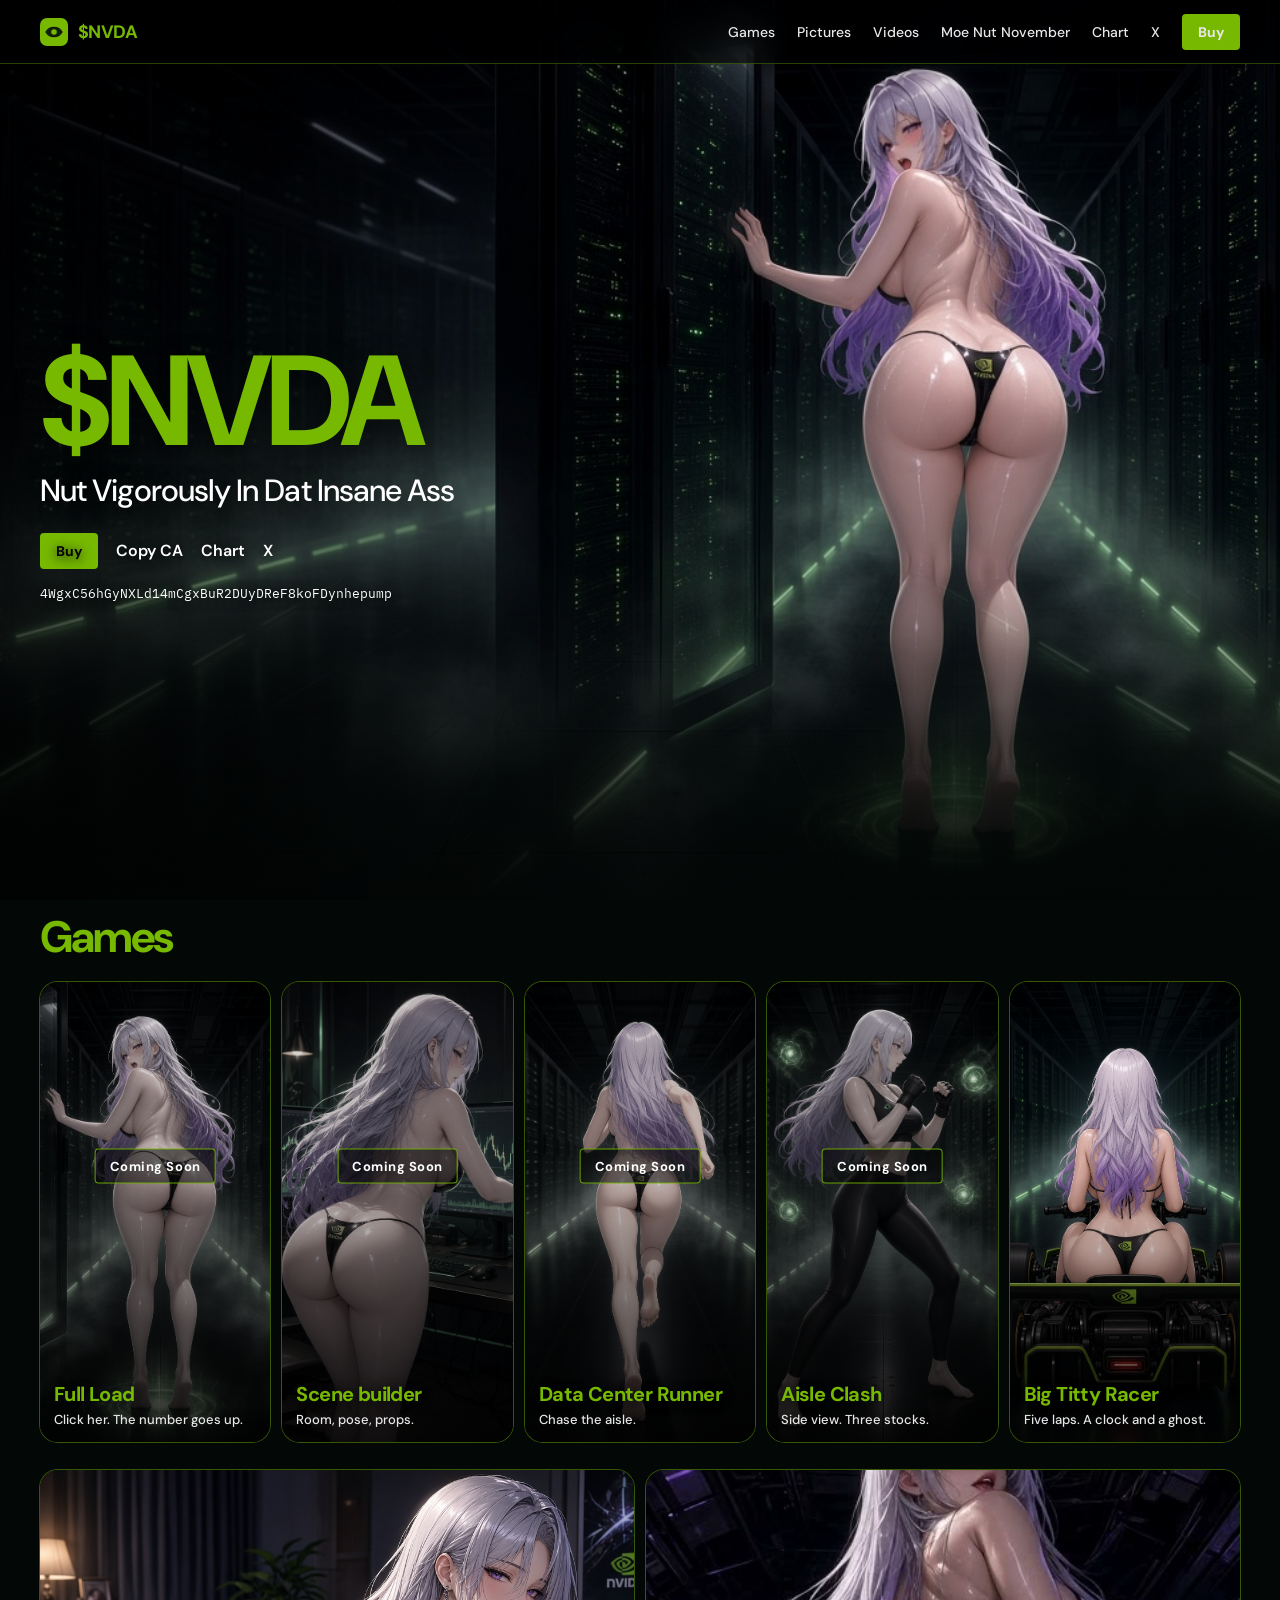
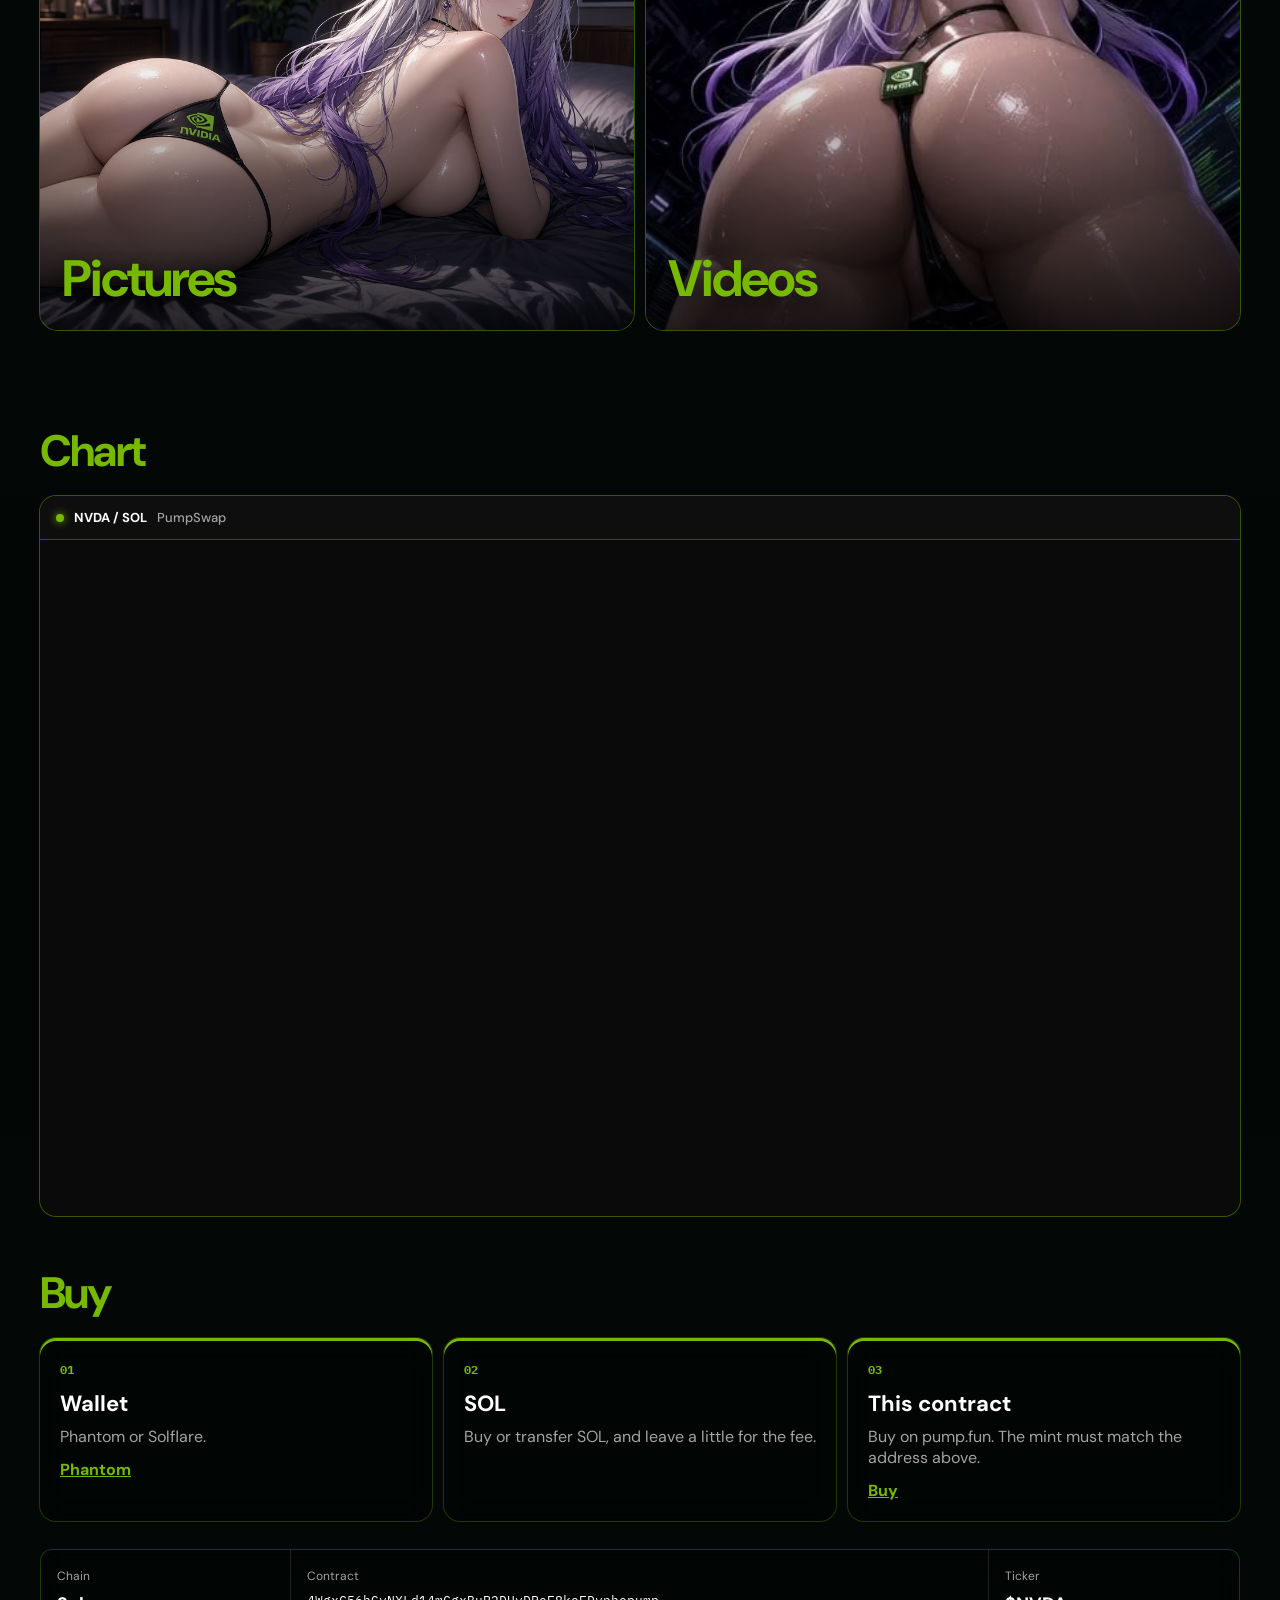
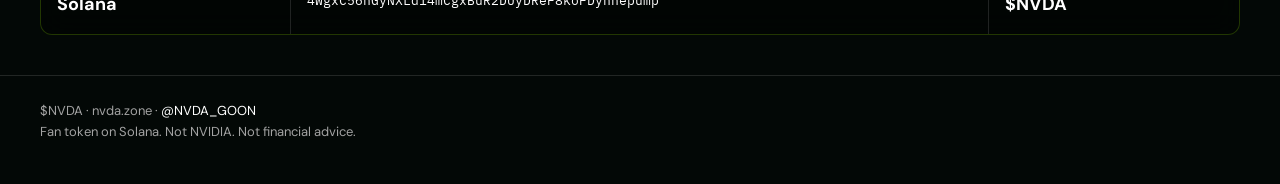
<file: index.html>
<!DOCTYPE html>
<html lang="en">
<head>
<meta charset="UTF-8">
<meta name="viewport" content="width=device-width, initial-scale=1">
<title>$NVDA · nvda.zone</title>
<meta name="description" content="Nut Vigorously In Dat Insane Ass. $NVDA on Solana.">
<link rel="canonical" href="https://nvda.zone/">
<meta property="og:title" content="$NVDA · Nut Vigorously In Dat Insane Ass">
<meta property="og:description" content="Nut Vigorously In Dat Insane Ass.">
<meta property="og:image" content="game-art/preview-hero.jpg">
<link rel="icon" href="site-mark.svg">
<link rel="preconnect" href="https://fonts.googleapis.com">
<link rel="preconnect" href="https://fonts.gstatic.com" crossorigin>
<link href="https://fonts.googleapis.com/css2?family=DM+Sans:ital,opsz,wght@0,9..40,400;0,9..40,500;0,9..40,700&family=IBM+Plex+Mono:wght@400&display=swap" rel="stylesheet">
<link rel="stylesheet" href="site.css">
</head>
<body>
<a class="skip" href="#main">Skip to the coin</a>
<header class="nav">
  <div class="nav-inner">
    <a class="brand" href="index.html"><img src="site-mark.svg" alt="" width="26" height="26">$NVDA</a>
    <nav class="nav-links" aria-label="Page">
      <a href="games.html">Games</a>
      <a href="pictures.html">Pictures</a>
      <a href="videos.html">Videos</a>
      <a href="moe-nut-november.html">Moe Nut November</a>
      <a href="#chart">Chart</a>
      <a href="https://x.com/NVDA_GOON" target="_blank" rel="noopener noreferrer">X</a>
      <a class="buy" href="https://pump.fun/coin/4WgxC56hGyNXLd14mCgxBuR2DUyDReF8koFDynhepump" target="_blank" rel="noopener noreferrer">Buy</a>
    </nav>
  </div>
</header>
<main id="main">
  <section class="sky" id="top">
    <img class="sky-art" src="game-art/preview-hero.jpg" alt="">
    <div class="sky-copy">
      <h1>$NVDA</h1>
      <h2>Nut Vigorously In Dat Insane Ass</h2>
      <div class="hero-actions">
        <a class="buy" href="https://pump.fun/coin/4WgxC56hGyNXLd14mCgxBuR2DUyDReF8koFDynhepump" target="_blank" rel="noopener noreferrer">Buy</a>
        <button type="button" data-copy>Copy CA</button>
        <a href="#chart">Chart</a>
        <a href="https://x.com/NVDA_GOON" target="_blank" rel="noopener noreferrer">X</a>
      </div>
      <button class="ca" type="button" data-copy>4WgxC56hGyNXLd14mCgxBuR2DUyDReF8koFDynhepump</button>
    </div>
  </section>

  <section class="arcade" aria-labelledby="games-label">
    <h2 id="games-label">Games</h2>
    <div class="doors">
      <div class="door soon">
        <img src="game-art/preview-load.jpg" alt="">
        <em>Coming Soon</em>
        <span><b>Full Load</b><small>Click her. The number goes up.</small></span>
      </div>
      <div class="door soon">
        <img src="game-art/preview-builder.jpg" alt="">
        <em>Coming Soon</em>
        <span><b>Scene builder</b><small>Room, pose, props.</small></span>
      </div>
      <div class="door soon">
        <img src="game-art/preview-runner.jpg" alt="">
        <em>Coming Soon</em>
        <span><b>Data Center Runner</b><small>Chase the aisle.</small></span>
      </div>
      <div class="door soon">
        <img src="game-art/preview-clash.jpg" alt="">
        <em>Coming Soon</em>
        <span><b>Aisle Clash</b><small>Side view. Three stocks.</small></span>
      </div>
      <a class="door" href="nvda_kart.html">
        <img src="game-art/preview-kart.jpg" alt="">
        <span><b>Big Titty Racer</b><small>Five laps. A clock and a ghost.</small></span>
      </a>
    </div>
  </section>

  <section class="archive" aria-label="Archives">
    <a class="panel" href="pictures.html">
      <img src="image(1).jpg" alt="">
      <span>Pictures</span>
    </a>
    <a class="panel" href="videos.html">
      <img src="posters/generated_video(1).jpg" alt="">
      <span>Videos</span>
    </a>
  </section>

  <section class="hall" id="chart" aria-labelledby="chart-label">
    <h2 id="chart-label">Chart</h2>
    <div class="chart-frame">
      <div class="chart-bar">
        <i class="dot"></i>
        <strong>NVDA / SOL</strong>
        <span>PumpSwap</span>
      </div>
      <iframe
        title="Dexscreener chart for $NVDA"
        src="https://dexscreener.com/solana/4WgxC56hGyNXLd14mCgxBuR2DUyDReF8koFDynhepump?embed=1&theme=dark&trades=0&info=0"
      ></iframe>
    </div>
  </section>

  <section class="buyhow" id="buy" aria-labelledby="buy-label">
    <h2 id="buy-label">Buy</h2>
    <ol>
      <li>
        <b>01</b>
        <h3>Wallet</h3>
        <p>Phantom or Solflare.</p>
        <a href="https://phantom.com/" target="_blank" rel="noopener noreferrer">Phantom</a>
      </li>
      <li>
        <b>02</b>
        <h3>SOL</h3>
        <p>Buy or transfer SOL, and leave a little for the fee.</p>
      </li>
      <li>
        <b>03</b>
        <h3>This contract</h3>
        <p>Buy on pump.fun. The mint must match the address above.</p>
        <a href="https://pump.fun/coin/4WgxC56hGyNXLd14mCgxBuR2DUyDReF8koFDynhepump" target="_blank" rel="noopener noreferrer">Buy</a>
      </li>
    </ol>
  </section>

  <section class="specs" aria-label="Contract">
    <div><span>Chain</span><strong>Solana</strong></div>
    <div><span>Contract</span><button class="ca" type="button" data-copy>4WgxC56hGyNXLd14mCgxBuR2DUyDReF8koFDynhepump</button></div>
    <div><span>Ticker</span><strong>$NVDA</strong></div>
  </section>
</main>
<footer class="foot">
  <div class="foot-inner">
    <p>$NVDA · nvda.zone · <a href="https://x.com/NVDA_GOON">@NVDA_GOON</a></p>
    <p>Fan token on Solana. Not NVIDIA. Not financial advice.</p>
  </div>
</footer>
<div class="toast" id="toast" role="status"></div>
<script src="site.js"></script>
</body>
</html>
</file>
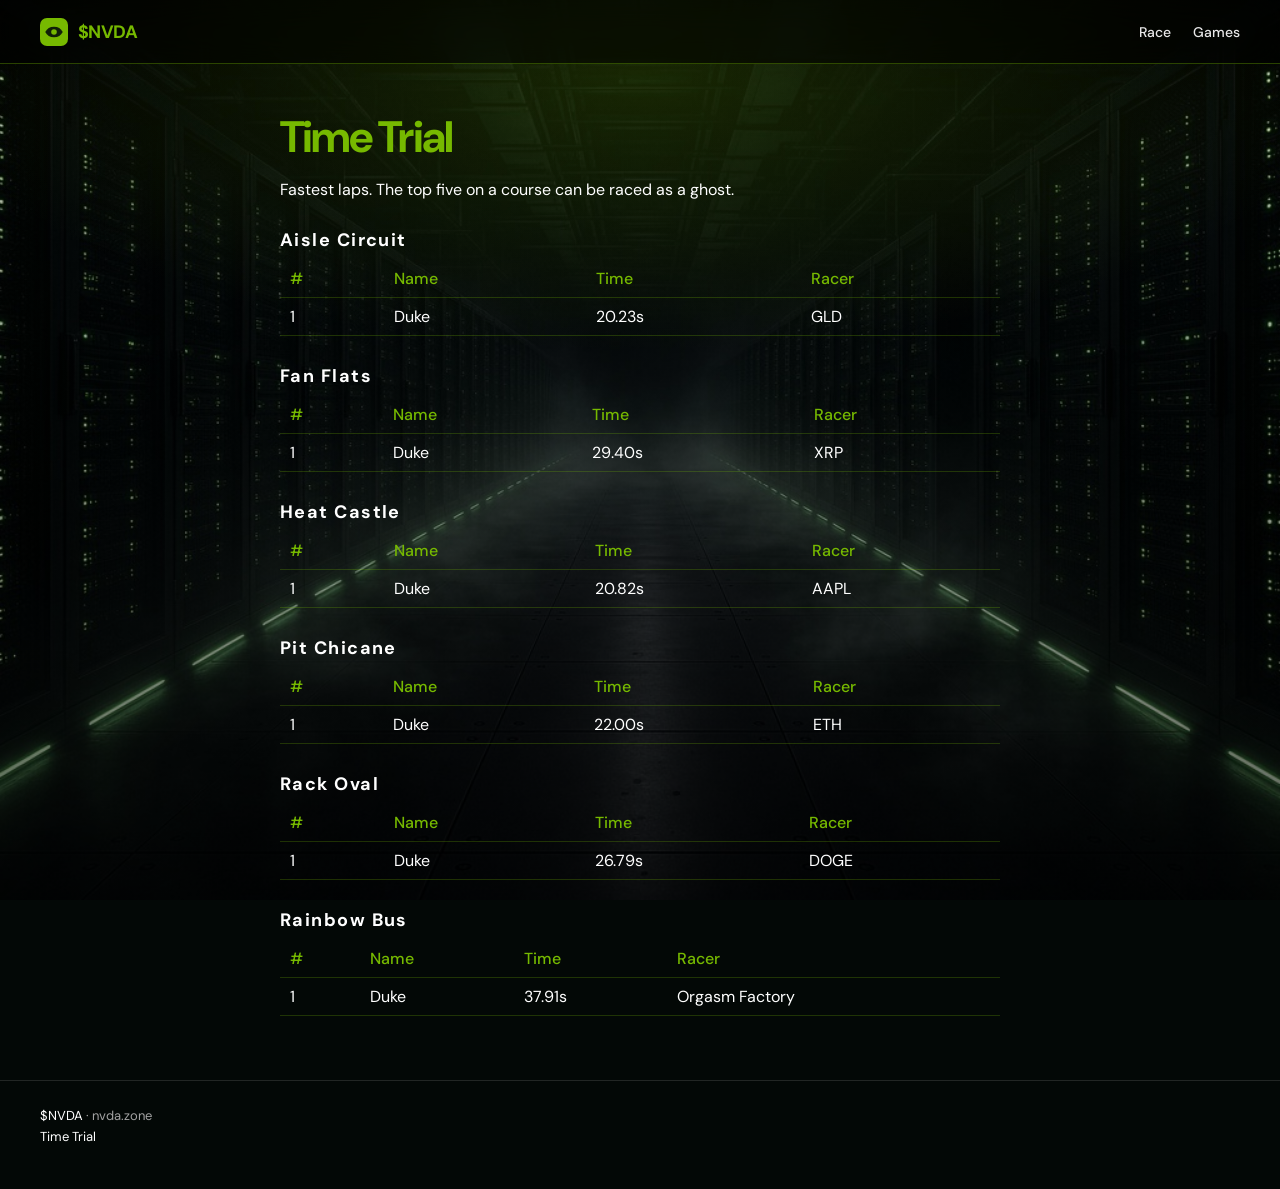
<file: tt/index.html>
<!DOCTYPE html>
<html lang="en">
<head>
<meta charset="UTF-8">
<meta name="viewport" content="width=device-width, initial-scale=1">
<title>Time Trial · $NVDA</title>
<link rel="icon" href="../site-mark.svg">
<link rel="preconnect" href="https://fonts.googleapis.com">
<link rel="preconnect" href="https://fonts.gstatic.com" crossorigin>
<link href="https://fonts.googleapis.com/css2?family=DM+Sans:ital,opsz,wght@0,9..40,400;0,9..40,500;0,9..40,700&family=IBM+Plex+Mono:wght@400&display=swap" rel="stylesheet">
<link rel="stylesheet" href="../site.css">
<style>
  main#main.page-head { max-width: 760px; margin: 0 auto; padding: 112px 20px 64px; }
  main#main.page-head h1 { margin: 0 0 12px; line-height: 1.15; }
  h2 { margin: 28px 0 8px; font-size: 18px; letter-spacing: 0.08em; }
  table { width: 100%; border-collapse: collapse; }
  th, td { text-align: left; padding: 8px 10px; border-bottom: 1px solid rgba(118,185,0,0.25); }
  th { color: #76b900; font-weight: 500; }
</style>
</head>
<body>
<a class="skip" href="#main">Skip</a>
<header class="nav">
  <div class="nav-inner">
    <a class="brand" href="../index.html"><img src="../site-mark.svg" alt="" width="26" height="26">$NVDA</a>
    <nav class="nav-links" aria-label="Page">
      <a href="../nvda_kart.html">Race</a>
      <a href="../games.html">Games</a>
    </nav>
  </div>
</header>
<main id="main" class="page-head">
  <h1>Time Trial</h1>
  <p>Fastest laps. The top five on a course can be raced as a ghost.</p>
  <div id="board"></div>
</main>
<footer class="foot">
  <div class="foot-inner">
    <p><a href="../index.html">$NVDA</a> · nvda.zone</p>
    <p><a href="../nvda_kart.html">Time Trial</a></p>
  </div>
</footer>
<script src="board-client.js?v=1"></script>
<script>
(function () {
  var root = document.getElementById("board");
  function paint(rows) {
    if (!rows.length) {
      root.textContent = "No times yet.";
      return;
    }
    var by = {};
    rows.forEach(function (row) {
      if (!by[row.track]) by[row.track] = { name: row.trackName || row.track, rows: [] };
      by[row.track].rows.push(row);
    });
    root.innerHTML = "";
    Object.keys(by).sort().forEach(function (id) {
      var block = by[id];
      var h = document.createElement("h2");
      h.textContent = block.name;
      root.appendChild(h);
      var table = document.createElement("table");
      table.className = "sheet";
      table.innerHTML = "<tr><th>#</th><th>Name</th><th>Time</th><th>Racer</th></tr>";
      block.rows.sort(function (a, b) { return a.time - b.time; }).forEach(function (row, i) {
        var tr = document.createElement("tr");
        tr.innerHTML = "<td>" + (i + 1) + "</td><td></td><td>" + Number(row.time).toFixed(2) + "s</td><td></td>";
        tr.children[1].textContent = row.name;
        tr.children[3].textContent = row.racerName || row.racer;
        table.appendChild(tr);
      });
      root.appendChild(table);
    });
  }
  function show(fileRows, serverRows) {
    var local = (window.NVDA_TT && NVDA_TT.readLocal().rows) || [];
    var shared = NVDA_TT.merge(fileRows || [], serverRows || []);
    paint(NVDA_TT.merge(shared, local));
  }
  function grab(url) {
    return fetch(url, { cache: "no-store" }).then(function (res) { return res.json(); }).catch(function () { return { rows: [] }; });
  }
  Promise.all([grab("board.json"), grab("https://nvda-tt.178.104.14.254.nip.io/board")]).then(function (parts) {
    show((parts[0] && parts[0].rows) || [], (parts[1] && parts[1].rows) || []);
  });
})();
</script>
</body>
</html>
</file>
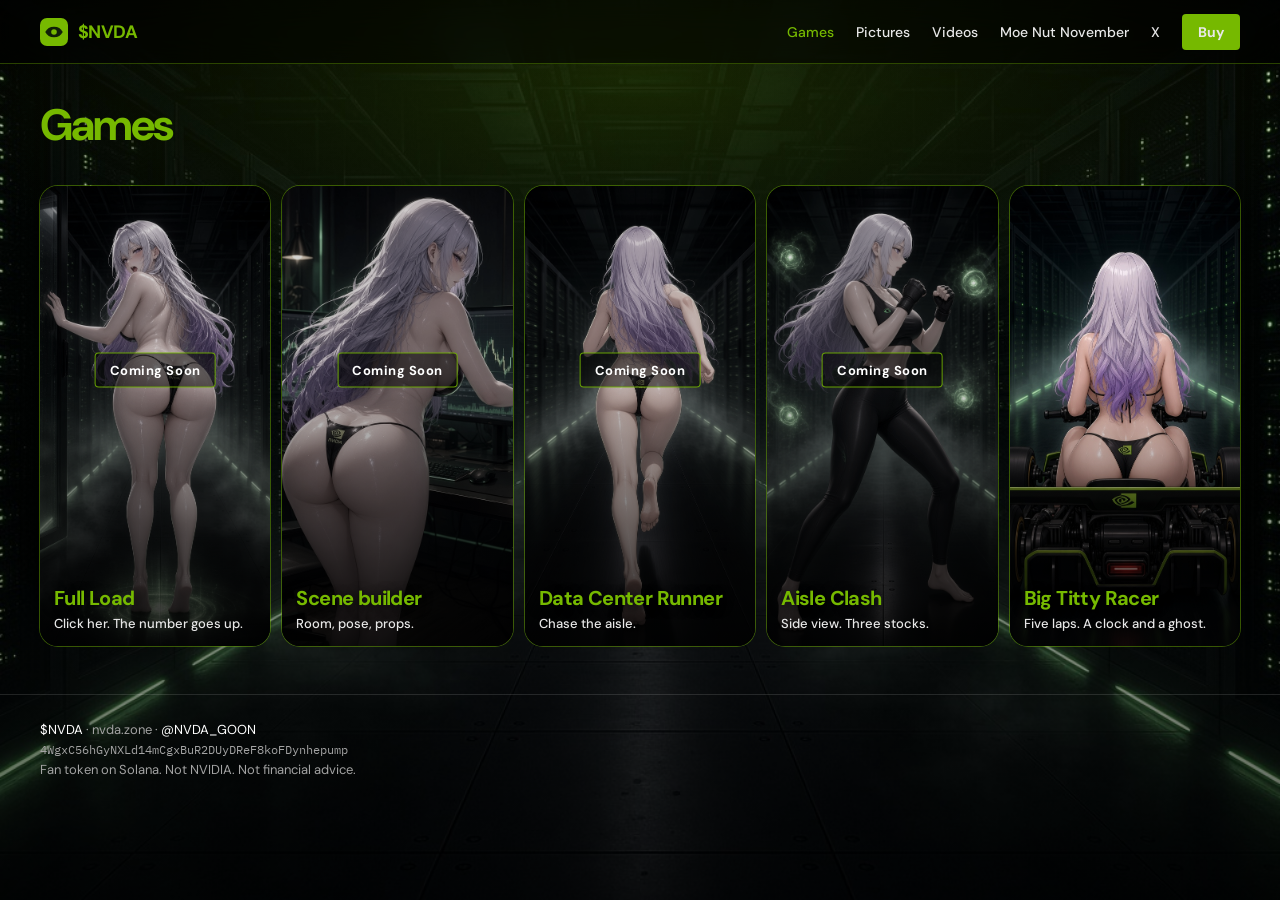
<file: games.html>
<!DOCTYPE html>
<html lang="en">
<head>
<meta charset="UTF-8">
<meta name="viewport" content="width=device-width, initial-scale=1">
<title>Games · $NVDA</title>
<meta name="description" content="Full Load, Scene builder, Data Center Runner, Aisle Clash, Big Titty Racer.">
<link rel="icon" href="site-mark.svg">
<link rel="preconnect" href="https://fonts.googleapis.com">
<link rel="preconnect" href="https://fonts.gstatic.com" crossorigin>
<link href="https://fonts.googleapis.com/css2?family=DM+Sans:ital,opsz,wght@0,9..40,400;0,9..40,500;0,9..40,700&family=IBM+Plex+Mono:wght@400&display=swap" rel="stylesheet">
<link rel="stylesheet" href="site.css">
</head>
<body>
<a class="skip" href="#main">Skip</a>
<header class="nav">
  <div class="nav-inner">
    <a class="brand" href="index.html"><img src="site-mark.svg" alt="" width="26" height="26">$NVDA</a>
    <nav class="nav-links" aria-label="Page">
      <a href="games.html" aria-current="page">Games</a><a href="pictures.html">Pictures</a><a href="videos.html">Videos</a><a href="moe-nut-november.html">Moe Nut November</a><a href="https://x.com/NVDA_GOON" target="_blank" rel="noopener noreferrer">X</a><a class="buy" href="https://pump.fun/coin/4WgxC56hGyNXLd14mCgxBuR2DUyDReF8koFDynhepump" target="_blank" rel="noopener noreferrer">Buy</a>
    </nav>
  </div>
</header>
<main id="main">
  <header class="page-head">
    <h1>Games</h1>
  </header>
  <div class="doors">
    <div class="door soon">
      <img src="game-art/preview-load.jpg" alt="">
      <em>Coming Soon</em>
      <span><b>Full Load</b><small>Click her. The number goes up.</small></span>
    </div>
    <div class="door soon">
      <img src="game-art/preview-builder.jpg" alt="">
      <em>Coming Soon</em>
      <span><b>Scene builder</b><small>Room, pose, props.</small></span>
    </div>
    <div class="door soon">
      <img src="game-art/preview-runner.jpg" alt="">
      <em>Coming Soon</em>
      <span><b>Data Center Runner</b><small>Chase the aisle.</small></span>
    </div>
    <div class="door soon">
      <img src="game-art/preview-clash.jpg" alt="">
      <em>Coming Soon</em>
      <span><b>Aisle Clash</b><small>Side view. Three stocks.</small></span>
    </div>
    <a class="door" href="nvda_kart.html">
      <img src="game-art/preview-kart.jpg" alt="">
      <span><b>Big Titty Racer</b><small>Five laps. A clock and a ghost.</small></span>
    </a>
  </div>
</main>
<footer class="foot">
  <div class="foot-inner">
    <p><a href="index.html">$NVDA</a> · nvda.zone · <a href="https://x.com/NVDA_GOON">@NVDA_GOON</a></p>
    <p class="ca">4WgxC56hGyNXLd14mCgxBuR2DUyDReF8koFDynhepump</p>
    <p>Fan token on Solana. Not NVIDIA. Not financial advice.</p>
  </div>
</footer>
<div class="toast" id="toast" role="status"></div>
<div class="lightbox" id="lightbox">
  <button type="button" id="lightbox-close">Close</button>
  <img id="lightbox-img" alt="">
</div>
<script src="site.js"></script>
</body>
</html>
</file>
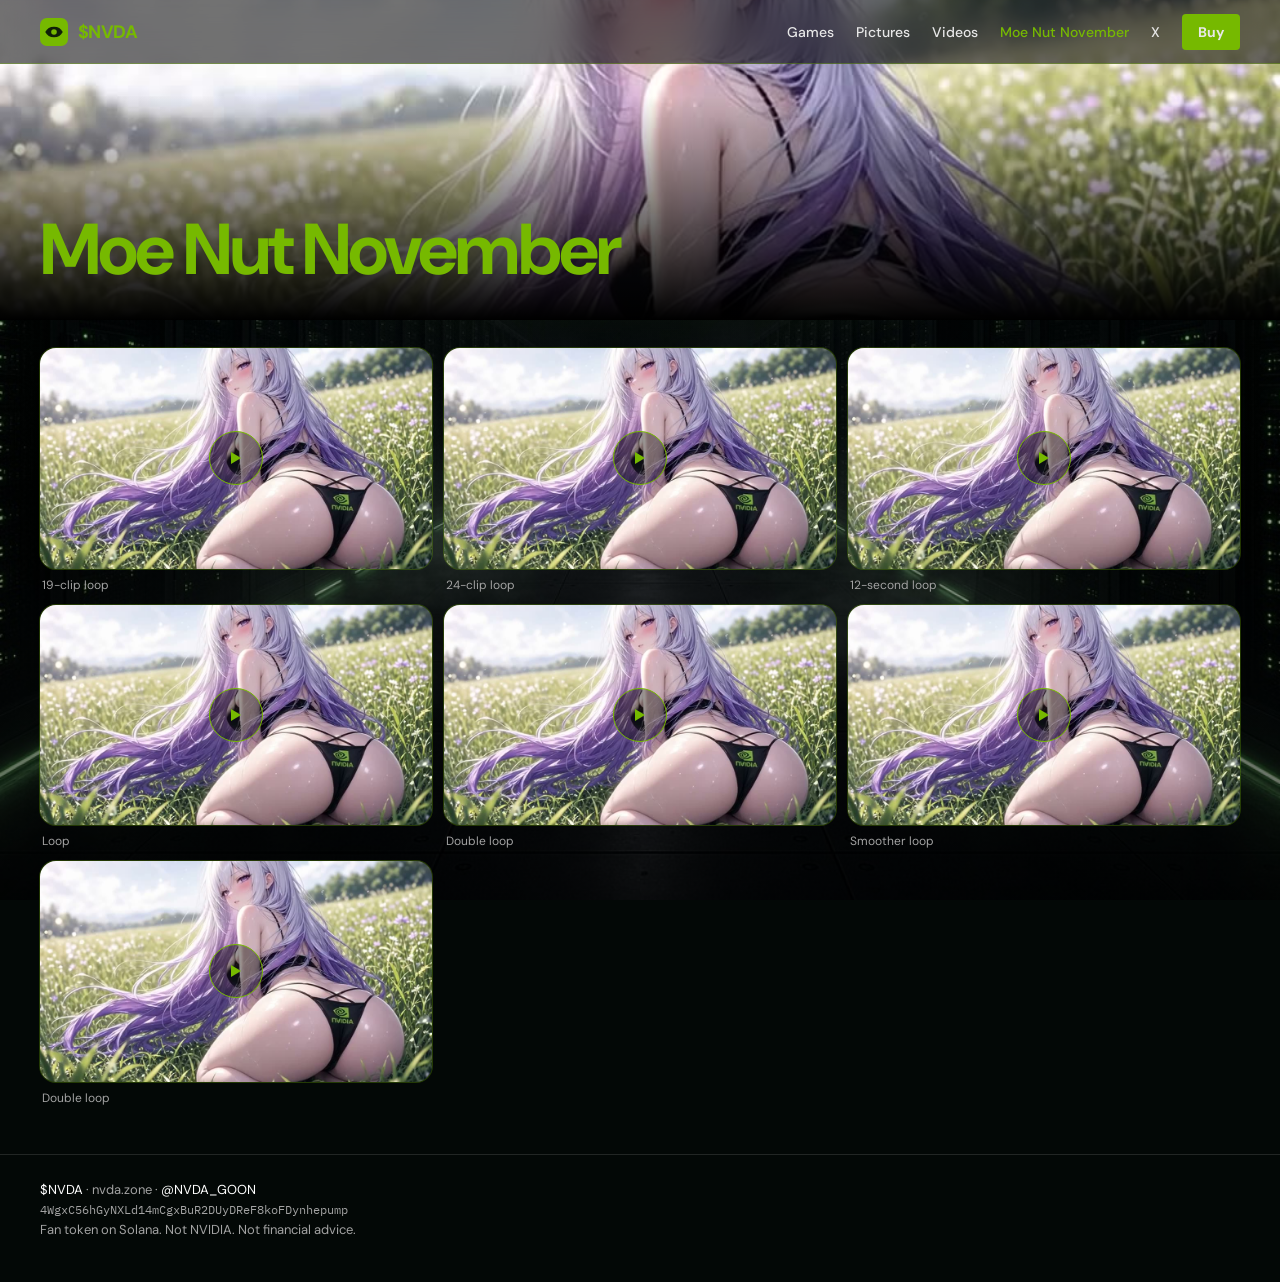
<file: moe-nut-november.html>
<!DOCTYPE html>
<html lang="en">
<head>
<meta charset="UTF-8">
<meta name="viewport" content="width=device-width, initial-scale=1">
<title>Moe Nut November · $NVDA</title>
<meta name="description" content="Moe Nut November. Clips longer than 15 seconds.">
<link rel="icon" href="site-mark.svg">
<link rel="preconnect" href="https://fonts.googleapis.com">
<link rel="preconnect" href="https://fonts.gstatic.com" crossorigin>
<link href="https://fonts.googleapis.com/css2?family=DM+Sans:ital,opsz,wght@0,9..40,400;0,9..40,500;0,9..40,700&family=IBM+Plex+Mono:wght@400&display=swap" rel="stylesheet">
<link rel="stylesheet" href="site.css">
</head>
<body>
<a class="skip" href="#main">Skip</a>
<header class="nav">
  <div class="nav-inner">
    <a class="brand" href="index.html"><img src="site-mark.svg" alt="" width="26" height="26">$NVDA</a>
    <nav class="nav-links" aria-label="Page">
      <a href="games.html">Games</a><a href="pictures.html">Pictures</a><a href="videos.html">Videos</a><a href="moe-nut-november.html" aria-current="page">Moe Nut November</a><a href="https://x.com/NVDA_GOON" target="_blank" rel="noopener noreferrer">X</a><a class="buy" href="https://pump.fun/coin/4WgxC56hGyNXLd14mCgxBuR2DUyDReF8koFDynhepump" target="_blank" rel="noopener noreferrer">Buy</a>
    </nav>
  </div>
</header>
<main id="main">
  <header class="page-banner">
    <img src="posters/nvidia_obs_compilation_24_clips_smooth_doubleloop.jpg" alt="">
    <h1>Moe Nut November</h1>
  </header>
  <section class="band" aria-label="Moe Nut November">
    <div class="wall">
      <figure class="clip">
        <button type="button" data-src="nvidia_obs_compilation_19_clips_smooth_doubleloop.mp4" data-poster="posters/nvidia_obs_compilation_19_clips_smooth_doubleloop.jpg" style="background-image:url('posters/nvidia_obs_compilation_19_clips_smooth_doubleloop.jpg')">Play</button>
        <figcaption>19-clip loop</figcaption>
      </figure>
      <figure class="clip">
        <button type="button" data-src="nvidia_obs_compilation_24_clips_smooth_doubleloop.mp4" data-poster="posters/nvidia_obs_compilation_24_clips_smooth_doubleloop.jpg" style="background-image:url('posters/nvidia_obs_compilation_24_clips_smooth_doubleloop.jpg')">Play</button>
        <figcaption>24-clip loop</figcaption>
      </figure>
      <figure class="clip">
        <button type="button" data-src="nvidia_obs_compilation_natural_12sec.mp4" data-poster="posters/nvidia_obs_compilation_natural_12sec.jpg" style="background-image:url('posters/nvidia_obs_compilation_natural_12sec.jpg')">Play</button>
        <figcaption>12-second loop</figcaption>
      </figure>
      <figure class="clip">
        <button type="button" data-src="nvidia_obs_loop_compilation.mp4" data-poster="posters/nvidia_obs_loop_compilation.jpg" style="background-image:url('posters/nvidia_obs_loop_compilation.jpg')">Play</button>
        <figcaption>Loop</figcaption>
      </figure>
      <figure class="clip">
        <button type="button" data-src="nvidia_obs_loop_compilation_doubleloops.mp4" data-poster="posters/nvidia_obs_loop_compilation_doubleloops.jpg" style="background-image:url('posters/nvidia_obs_loop_compilation_doubleloops.jpg')">Play</button>
        <figcaption>Double loop</figcaption>
      </figure>
      <figure class="clip">
        <button type="button" data-src="nvidia_obs_loop_compilation_smoother.mp4" data-poster="posters/nvidia_obs_loop_compilation_smoother.jpg" style="background-image:url('posters/nvidia_obs_loop_compilation_smoother.jpg')">Play</button>
        <figcaption>Smoother loop</figcaption>
      </figure>
      <figure class="clip">
        <button type="button" data-src="nvidia_obs_true_doubleloop_smooth.mp4" data-poster="posters/nvidia_obs_true_doubleloop_smooth.jpg" style="background-image:url('posters/nvidia_obs_true_doubleloop_smooth.jpg')">Play</button>
        <figcaption>Double loop</figcaption>
      </figure>
    </div>
  </section>
</main>
<footer class="foot">
  <div class="foot-inner">
    <p><a href="index.html">$NVDA</a> · nvda.zone · <a href="https://x.com/NVDA_GOON">@NVDA_GOON</a></p>
    <p class="ca">4WgxC56hGyNXLd14mCgxBuR2DUyDReF8koFDynhepump</p>
    <p>Fan token on Solana. Not NVIDIA. Not financial advice.</p>
  </div>
</footer>
<div class="toast" id="toast" role="status"></div>
<div class="lightbox" id="lightbox">
  <button type="button" id="lightbox-close">Close</button>
  <img id="lightbox-img" alt="">
</div>
<script src="site.js"></script>
</body>
</html>
</file>
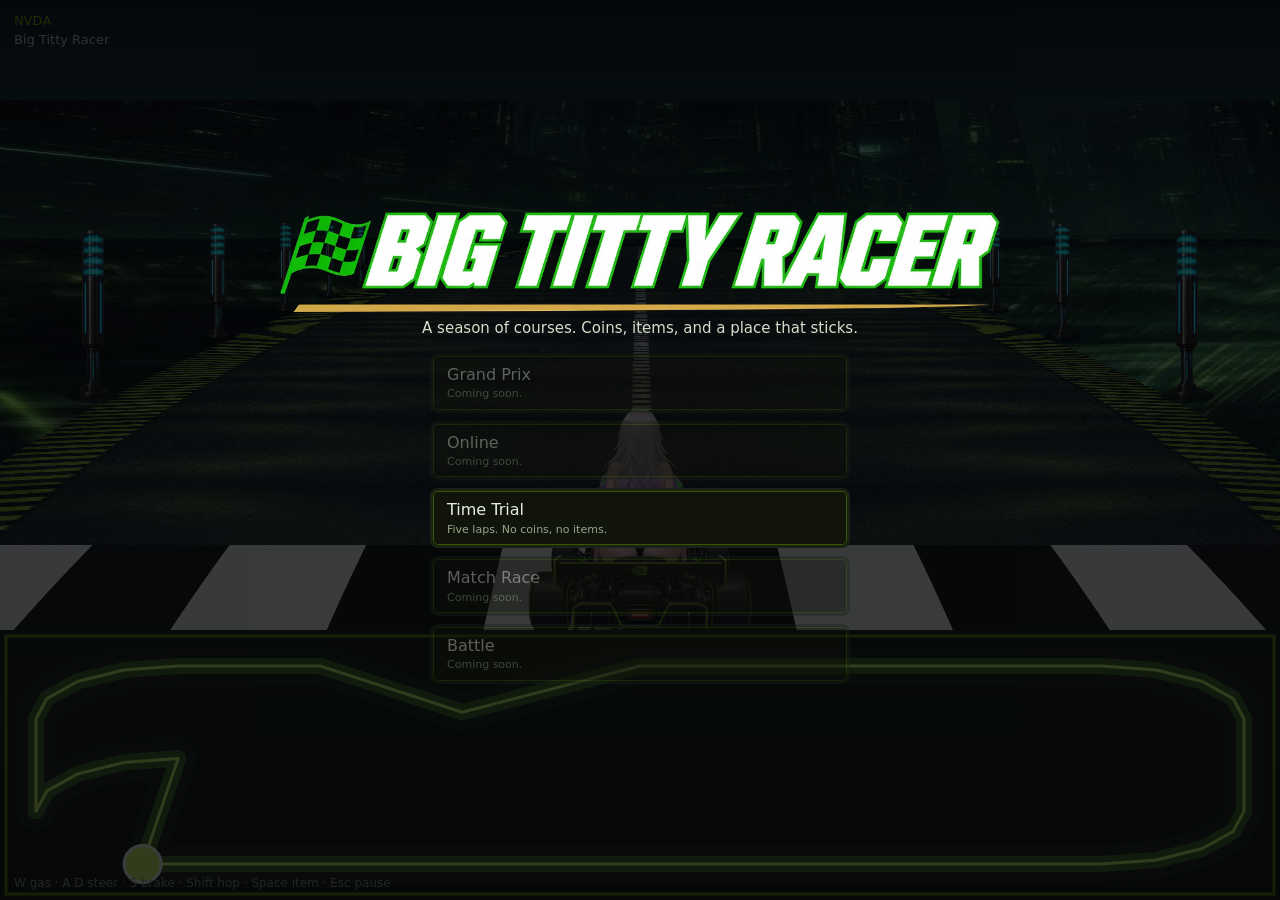
<file: nvda_kart.html>
<!DOCTYPE html>
<html lang="en">
<head>
<meta charset="UTF-8">
<meta name="viewport" content="width=device-width, initial-scale=1">
<title>Big Titty Racer</title>
<link rel="stylesheet" href="nvda.css">
<style>
  html, body { height: 100%; margin: 0; overflow: hidden; background: #07080c; }
  canvas { display: block; width: 100%; height: 100%; }
  .top {
    position: fixed; left: 0; right: 0; top: 0; z-index: 2;
    display: flex; justify-content: space-between; gap: 12px; padding: 10px 14px; pointer-events: none;
  }
  a.back { pointer-events: auto; color: var(--green); text-decoration: none; font-size: 13px; }
  .stat { color: #fff; font-weight: 800; font-size: 22px; text-shadow: 0 2px 0 #000; }
  .sub { color: #c5d0b8; font-size: 13px; }
  .help { position: fixed; left: 14px; right: 14px; bottom: 8px; color: #8d9786; font-size: 12px; pointer-events: none; z-index: 2; }
  .overlay {
    position: fixed; inset: 0; z-index: 3; display: flex; align-items: center; justify-content: center;
    background: rgba(5,6,8,0.78); padding: 18px;
  }
  .overlay.hidden { display: none; }
  .card {
    width: min(980px, 100%);
    max-height: min(92vh, 900px);
    overflow: auto;
    background: transparent; border: 0; box-shadow: none;
    padding: 4px 8px 8px; text-align: center; overflow-x: hidden;
  }
  .logo { width: min(720px, 86vw); max-width: 100%; height: auto; display: block; margin: 0 auto 6px; }
  .card h1 { margin: 0 0 6px; color: #fff; letter-spacing: 0.18em; font-size: 28px; }
  .title-screen h1 { display: none; }
  .card p { margin: 0 0 14px; color: #d5deca; }
  .choices { display: flex; flex-direction: column; align-items: center; gap: 8px; }
  .choices button { width: min(420px, 100%); min-width: 0; text-align: left; padding: 8px 14px; font-size: 16px; background: #10140a; border: 3px solid #1a2214; box-shadow: inset 0 0 0 1px rgba(118,185,0,0.4); }
  .choices button small { display: block; color: #9aa58c; font-size: 11px; font-weight: 500; }
  .choices button.off { opacity: 0.38; }
  .choices button.on { background: var(--green); color: #10140a; }
  .choices button.on small { color: #243018; }
  table.sheet { width: 100%; border-collapse: collapse; margin: 8px 0 14px; font-size: 14px; }
  table.sheet td { padding: 5px 8px; border-bottom: 1px solid rgba(118,185,0,0.18); text-align: left; }
  table.sheet tr.you td { color: #d6ff6a; font-weight: 800; }
  button.primary { background: var(--green); color: #10140a; font-weight: 800; border: 0; }
  .choices.roster { display: grid; grid-template-columns: repeat(4, minmax(0, 1fr)); gap: 8px; width: min(860px, 100%); }
  .choices.roster button.face { width: 100%; padding: 0 0 8px; text-align: center; min-width: 0; font-size: 13px; background: #0c100c; }
  .choices.roster button.face img { width: 100%; height: 112px; object-fit: cover; object-position: center 12%; display: block; background: #161616; }
  .choices.roster button.face b { display: block; margin-top: 6px; letter-spacing: 0.04em; font-size: 12px; line-height: 1.2; }
  .choices.roster button.face.on { box-shadow: inset 0 0 0 3px var(--green); background: #17200f; }
  .roomcode { width: 100%; font-size: 34px; letter-spacing: 0.32em; color: var(--green); font-weight: 800; margin: 4px 0 8px; }
  .roomlist { width: 100%; display: flex; flex-direction: column; gap: 6px; margin-bottom: 10px; text-align: left; }
  .roomrow { display: flex; align-items: center; gap: 8px; color: #d5deca; }
  .roomrow img { width: 42px; height: 42px; object-fit: cover; object-position: center 12%; background: #161616; }
  .roomrow.you span { color: #d6ff6a; font-weight: 800; }
  .roompick { width: 100%; margin: 8px 0; }
  select.course, select.cc {
    font: inherit; color: #d5deca; background: #0c100c; border: 1px solid rgba(118,185,0,0.45);
    padding: 8px; margin: 4px;
  }
</style>
</head>
<body>
<canvas id="c"></canvas>
<div class="top">
  <div>
    <a class="back" href="nvda_menu.html">NVDA</a>
    <div class="sub" id="lap">Big Titty Racer</div>
  </div>
  <div style="text-align:right">
    <div class="stat" id="place"></div>
    <div class="sub" id="coins"></div>
  </div>
</div>
<div class="help" id="help">W gas · A D steer · S brake · Shift hop · Space item · Esc pause</div>
<div class="overlay" id="overlay">
  <div class="card title-screen" id="card">
    <img class="logo" id="logo" src="game-art/logo-racer.png?v=1" alt="Big Titty Racer">
    <h1 id="title">BIG TITTY RACER</h1>
    <p id="blurb"></p>
    <div class="choices" id="choices"></div>
  </div>
</div>
<script src="kart-tracks.js?v=16"></script>
<script src="kart-items.js"></script>
<script src="kart-drivers.js?v=12"></script>
<script src="tt/board-client.js?v=1"></script>
<script src="kart-net.js?v=1"></script>
<script src="kart-prix.js"></script>
<script src="kart-battle.js"></script>
<script>
(function () {
  "use strict";
  var canvas = document.getElementById("c");
  var ctx = canvas.getContext("2d");
  var keys = {};
  var imgs = {};
  var racers = [];
  var boxes = [];
  var traps = [];
  var shots = [];
  var track = null;
  var phase = "menu";
  var rearOn = false;
  var count = 0;
  var raceT = 0;
  var ended = false;
  var split = false;
  var last = 0;
  var session = null;
  var career = loadCareer();
  var netHost = false;
  var inputSeq = 0;
  var inputLog = [];
  var lastSendAt = 0;
  var lastSendKey = "";
  var pendingSnap = null;
  var snapAcc = 0;
  var snapSeq = 0;
  var lastSnapN = 0;
  var viewBuf = {};
  var showedResult = false;
  var connectTimer = null;

  function need(src, pri) {
    if (!imgs[src]) {
      var im = new Image();
      if (pri) im.fetchPriority = pri;
      im.decoding = "async";
      im.src = src;
      imgs[src] = im;
    } else if (pri === "high" && imgs[src].fetchPriority !== "high") {
      imgs[src].fetchPriority = "high";
    }
    return imgs[src];
  }
  function coursePlates(art) {
    var sky = "game-art/fast/race-horizon.jpg";
    var road = "game-art/fast/race-asphalt.jpg";
    if (art === "beach" || art === "plain") { sky = "game-art/fast/world-plain.jpg"; road = "game-art/fast/road-plain.jpg"; }
    else if (art === "choco" || art === "castle") { sky = "game-art/fast/world-castle.jpg"; road = "game-art/fast/road-castle.jpg"; }
    else if (art === "ice") { sky = "game-art/fast/world-plain.jpg"; road = "game-art/fast/road-ghost.jpg"; }
    else if (art === "ghost") { sky = "game-art/fast/world-ghost.jpg"; road = "game-art/fast/road-ghost.jpg"; }
    else if (art === "rainbow") { sky = "game-art/fast/world-rainbow.jpg"; road = "game-art/fast/road-rainbow.jpg"; }
    return { sky: sky, road: road };
  }
  function warmCourse(trackId, driverIds) {
    var t = nvdaTrack(trackId);
    if (!t) return;
    var art = (t.theme && (t.theme.art || t.theme.id)) || "circuit";
    var plates = coursePlates(art);
    need(plates.sky, "high");
    need(plates.road, "high");
    need("game-art/race-pylon.png?v=3", "low");
    (driverIds || []).forEach(function (id) {
      var d = nvdaDriver(id);
      if (d && d.sprite) need(d.sprite, "high");
    });
  }

  function loadCareer() {
    try {
      var raw = JSON.parse(localStorage.getItem("nvda-kart-career") || "null");
      if (raw && raw.tt && raw.cups) return raw;
    } catch (e) {}
    return { unlock150: false, cups: {}, tt: {} };
  }
  function saveCareer() {
    localStorage.setItem("nvda-kart-career", JSON.stringify(career));
  }
  function resize() {
    canvas.width = window.innerWidth;
    canvas.height = window.innerHeight;
  }
  window.addEventListener("resize", resize);
  resize();
  window.addEventListener("keydown", function (e) {
    keys[e.key.toLowerCase()] = true;
    if (["arrowup", "arrowdown", "arrowleft", "arrowright", " "].indexOf(e.key.toLowerCase()) >= 0) e.preventDefault();
    if (!e.repeat && e.key.toLowerCase() === "x" && !split && (phase === "race" || phase === "count")) rearOn = !rearOn;
    if (e.key === "Escape" && (phase === "race" || phase === "count")) {
      if (session && session.mode === "online" && !netHost && NVDA_NET.lobby) {
        NVDA_NET.sendFast(NVDA_NET.lobby.hostId, { t: "pause" });
      } else togglePause();
    }
  });
  window.addEventListener("keyup", function (e) { keys[e.key.toLowerCase()] = false; });
  window.addEventListener("error", function (e) {
    var b = document.getElementById("blurb");
    if (b) b.textContent = e.message || "Something in the race broke.";
  });

  function freshSession() {
    return {
      mode: "gp", cc: "100", driver: 0, p2driver: 1, p2: false,
      cup: "green", trackId: "aisle-circuit", lives: NVDA_PRIX.lives,
      raceIndex: 0, points: NVDA_PRIX.blank(), retry: false, cupOver: false,
      lastPlace: 1, lastOrder: [], ttBest: false, ghost: null, trace: []
    };
  }
  session = freshSession();

  function ccMul() { return NVDA_PRIX.cc[session.cc] || 1; }
  function lapsN() { return session.mode === "battle" ? 99 : NVDA_PRIX.laps; }
  function wrap(d, total) {
    total = total || (track ? track.total : 1);
    d = ((d % total) + total) % total;
    if (d > total / 2) d -= total;
    return d;
  }
  function ord(n) {
    var s = ["th", "st", "nd", "rd"];
    var v = n % 100;
    return n + (s[(v - 20) % 10] || s[v] || s[0]);
  }
  function progress(r) {
    return r.lap * track.total + ((r.s % track.total) + track.total) % track.total;
  }
  function nearFrac(r, frac, window) {
    var target = frac * track.total;
    return Math.abs(wrap(r.s - target)) < window;
  }
  function roster() {
    var all = NVDA_DRIVERS;
    var n = all.length;
    var start = session.driver;
    if (start < 0 || start >= n) start = 0;
    function fill(target, seed) {
      var ids = seed.slice();
      var k = 0;
      while (ids.length < target && k < n * 3) {
        var id = all[(start + k) % n].id;
        if (ids.indexOf(id) < 0) ids.push(id);
        k++;
      }
      return ids;
    }
    if (session.mode === "tt") return [all[start].id];
    if (session.mode === "match") return [all[start].id, all[session.p2driver % n].id];
    if (session.mode === "battle") {
      var seed = [all[start].id];
      if (session.p2) seed.push(all[session.p2driver % n].id);
      return fill(4, seed);
    }
    return fill(Math.min(8, n), [all[start].id]);
  }
  function buildPickups() {
    boxes = [];
    if (session.mode === "tt") return;
    var nBox = track.battle ? 5 : 7;
    var nCoin = track.battle ? 0 : 14;
    var i;
    for (i = 0; i < nBox; i++) {
      boxes.push({ s: track.total * ((i + 0.37) / nBox), lane: i % 2 ? 0.38 : -0.38, cool: 0, coin: false });
    }
    for (i = 0; i < nCoin; i++) {
      boxes.push({ s: track.total * ((i + 0.08) / nCoin), lane: (i % 3 - 1) * 0.28, cool: 0, coin: true });
    }
  }
  function makeRacer(id, index, gap) {
    var d = nvdaDriver(id);
    var human = index === 0 || (index === 1 && (session.mode === "match" || (session.mode === "battle" && session.p2)));
    var lane = 0;
    if (session.mode === "match") lane = index === 0 ? -0.28 : 0.28;
    else if (index > 0) lane = index % 2 ? 0.26 : -0.26;
    return {
      slot: index, driverId: id, name: d.name, hue: d.hue,
      top: d.top, accel: d.accel, grip: d.grip, weight: d.weight,
      you: index === 0, human: human, pad: index === 0 ? 1 : 2,
      s: index * gap, lane: lane, speed: 0,
      coins: session.mode === "tt" || session.mode === "online" ? 0 : session.mode === "match" ? 3 : (index === 0 ? 0 : 1),
      item: null, rolling: 0, rollN: 0, boost: 0, spin: 0, star: 0, small: 0, hop: 0, hopMax: 0, scale: 1,
      lap: 0, finished: false, placeDone: 0, out: false, wasItem: false, hazardCd: 0, touchCd: 0, hold: 0,
      balloons: session.mode === "battle" ? NVDA_BATTLE.balloons : 0,
      remote: false, peerId: null, netIn: null, ack: 0, viewOn: false
    };
  }
  function attachGhost() {
    var g = session.ghost;
    if (session.mode !== "tt" || !g || !g.samples || !g.samples.length) return;
    var ghostDriver = nvdaDriver(g.driverId || racers[0].driverId);
    if (ghostDriver && ghostDriver.sprite) need(ghostDriver.sprite, "high");
    var ghost = makeRacer(g.driverId || racers[0].driverId, racers.length, 0);
    ghost.human = false;
    ghost.you = false;
    ghost.ghost = true;
    ghost.name = g.name || "Ghost";
    ghost.ghostRun = g.samples;
    ghost.s = g.samples[0][1];
    ghost.lane = g.samples[0][2];
    ghost.coins = 0;
    racers.push(ghost);
  }
  function ghostFrame(samples, t) {
    var a = samples[0];
    if (t <= a[0]) return { s: a[1], lane: a[2] };
    var i;
    for (i = 1; i < samples.length; i++) {
      var b = samples[i];
      if (t <= b[0]) {
        var u = (t - a[0]) / ((b[0] - a[0]) || 1);
        return { s: a[1] + (b[1] - a[1]) * u, lane: a[2] + (b[2] - a[2]) * u };
      }
      a = b;
    }
    return { s: a[1], lane: a[2] };
  }
  function noteTrace() {
    if (session.mode !== "tt" || phase !== "race") return;
    var you = youRacer();
    if (!you || you.finished) return;
    if (!session.trace) session.trace = [];
    if (session.trace.length >= 1200) return;
    if (session.traceAt != null && raceT - session.traceAt < 0.1) return;
    session.traceAt = raceT;
    session.trace.push([
      Math.round(raceT * 100) / 100,
      Math.round(you.s * 10) / 10,
      Math.round(you.lane * 1000) / 1000
    ]);
  }
  function ownGhost(trackId) {
    try {
      var all = JSON.parse(localStorage.getItem("nvda-tt-ghosts") || "{}");
      return all[trackId] || null;
    } catch (e) {}
    return null;
  }
  function saveOwnGhost(trackId, pack) {
    var all = {};
    try { all = JSON.parse(localStorage.getItem("nvda-tt-ghosts") || "{}"); } catch (e) {}
    var prev = all[trackId];
    if (prev && prev.time <= pack.time) return;
    all[trackId] = pack;
    try { localStorage.setItem("nvda-tt-ghosts", JSON.stringify(all)); } catch (e2) {}
  }
  function youRacer() {
    var i;
    for (i = 0; i < racers.length; i++) if (racers[i].you) return racers[i];
    return racers[0];
  }
  function racerS(r) { return r && r.viewOn ? r.viewS : r.s; }
  function racerLane(r) { return r && r.viewOn ? r.viewLane : r.lane; }
  function kartFor(r) {
    var d = nvdaDriver(r && r.driverId);
    return need((d && d.sprite) || "game-art/kart-behind.png?v=2");
  }
  function begin() {
    var cupTracks = nvdaCupTracks(session.cup);
    if (session.mode === "gp") session.trackId = cupTracks[session.raceIndex].id;
    track = nvdaTrack(session.trackId);
    var ids = roster();
    warmCourse(track.id, ids);
    var gap = session.mode === "match" ? 12 : session.mode === "battle" ? 28 : Math.min(72, track.total * 0.028);
    racers = ids.map(function (id, i) { return makeRacer(id, i, gap); });
    buildPickups();
    traps = [];
    shots = [];
    count = 3.4;
    raceT = 0;
    ended = false;
    rearOn = false;
    session.trace = [];
    session.traceAt = -1;
    attachGhost();
    if (session.mode === "gp" || session.mode === "online") {
      racers.forEach(function (r, i) { r.coins = coinsForRank(racers.length - i); });
    }
    split = session.mode === "match" || (session.mode === "battle" && session.p2);
    phase = "count";
    document.getElementById("overlay").classList.add("hidden");
    helpFor();
  }
  function helpFor() {
    var p2 = split ? "    P2: arrows, K hop, L item" : "";
    document.getElementById("help").textContent = "W gas · A D steer · S brake · Shift slide · Space item · X behind · Esc pause" + p2;
  }
  function controls(r) {
    if (r.remote) return r.netIn || { gas: false, brake: false, left: false, right: false, hop: false, item: false };
    if (!r.human) return cpuMind(r);
    var solo = !split;
    if (r.pad === 1) {
      return {
        gas: !!(keys["w"] || (solo && keys["arrowup"])),
        brake: !!(keys["s"] || (solo && keys["arrowdown"])),
        left: !!(keys["a"] || (solo && keys["arrowleft"])),
        right: !!(keys["d"] || (solo && keys["arrowright"])),
        hop: !!(keys["shift"]),
        item: !!(keys[" "])
      };
    }
    return {
      gas: !!keys["arrowup"],
      brake: !!keys["arrowdown"],
      left: !!keys["arrowleft"],
      right: !!keys["arrowright"],
      hop: !!keys["k"],
      item: !!keys["l"]
    };
  }
  function cpuMind(r) {
    var aim = Math.sin((r.s + r.slot * 40) * 0.012) * 0.22;
    if (Math.abs(r.lane) > driveHalf() * 0.8) aim = 0;
    var hop = false;
    track.pipes.forEach(function (f) { if (nearFrac(r, f, 34)) hop = true; });
    track.jumps.forEach(function (f) { if (nearFrac(r, f, 28)) hop = true; });
    var close = false;
    racers.forEach(function (o) {
      if (o !== r && !o.out && wrap(o.s - r.s) > 0 && wrap(o.s - r.s) < 90) close = true;
    });
    var use = !!(r.item && r.hold > 1.2 && (close || r.hold > 3.5));
    return { gas: true, brake: false, left: r.lane > aim + 0.04, right: r.lane < aim - 0.04, hop: hop, item: use };
  }
  function blip(freq) {
    try {
      var ac = blip.ac || (blip.ac = new AudioContext());
      var o = ac.createOscillator();
      var g = ac.createGain();
      o.type = "square";
      o.frequency.value = freq;
      g.gain.value = 0.025;
      o.connect(g); g.connect(ac.destination);
      o.start();
      g.gain.exponentialRampToValueAtTime(0.001, ac.currentTime + 0.05);
      o.stop(ac.currentTime + 0.06);
    } catch (e) {}
  }
  function loseBalloon(r) {
    if (r.out || r.star > 0 || session.mode !== "battle") return;
    r.balloons -= 1;
    r.spin = 0.55;
    r.speed *= 0.4;
    blip(180);
    if (r.balloons <= 0) r.out = true;
  }
  function coinsForRank(rank) {
    if (rank <= 2) return 2;
    if (rank <= 4) return 3;
    if (rank <= 6) return 4;
    return 5;
  }
  function payCoins(r, cost) {
    if (r.star > 0 || r.out) return;
    if (session.mode === "battle") { loseBalloon(r); return; }
    if (session.mode === "tt") { r.spin = 0.45; r.speed *= 0.55; return; }
    var had = r.coins;
    r.coins = Math.max(0, had - cost);
    if (had <= 0) r.spin = Math.max(r.spin, 0.65);
    r.speed *= 0.55;
  }
  function bump(r) { payCoins(r, 1); }
  function hitItem(r) { payCoins(r, 4); }
  function useItem(r) {
    if (!r.item || r.rolling > 0 || r.spin > 0 || r.out) return;
    var it = r.item;
    r.item = null;
    blip(520);
    if (it === "boost") r.boost = 1.25;
    else if (it === "star") r.star = 2.4;
    else if (it === "feather") { r.hop = 0.72; r.hopMax = 0.72; }
    else if (it === "cable") traps.push({ s: r.s - 16, lane: r.lane, life: 9 });
    else if (it === "shell") shots.push({ s: r.s + 18, lane: r.lane, life: 2.6, owner: r, home: false });
    else if (it === "home") shots.push({ s: r.s + 18, lane: r.lane, life: 3.4, owner: r, home: true });
    else if (it === "bolt") {
      racers.forEach(function (o) {
        if (o !== r && !o.out) { o.small = 2.1; o.item = null; hitItem(o); }
      });
    } else if (it === "ghost") {
      var best = null;
      var bestD = 1e9;
      racers.forEach(function (o) {
        if (o === r || !o.item) return;
        var d = Math.abs(wrap(o.s - r.s));
        if (d < bestD) { bestD = d; best = o; }
      });
      r.star = 1.1;
      if (best) { r.item = best.item; best.item = null; }
    }
  }
  function hazards(r, dt) {
    r.hazardCd = Math.max(0, r.hazardCd - dt);
    if (r.hazardCd > 0 || r.out) return;
    track.oils.forEach(function (f) {
      if (nearFrac(r, f, 12) && Math.abs(r.lane) < 0.28) {
        r.spin = Math.max(r.spin, 0.22);
        r.speed *= 0.82;
        r.hazardCd = 0.85;
      }
    });
    track.pipes.forEach(function (f) {
      if (nearFrac(r, f, 9) && r.hop < 0.18 && Math.abs(r.lane) < 0.22) {
        r.speed *= 0.72;
        r.spin = Math.max(r.spin, 0.28);
        r.hazardCd = 0.7;
      }
    });
    track.jumps.forEach(function (f) {
      if (nearFrac(r, f, 16) && r.hop < 0.12) { r.hop = 0.48; r.hopMax = 0.48; }
    });
  }
  function groundKind() {
    if (!track || !track.theme) return "sand";
    if (track.theme.surface) return track.theme.surface;
    var id = track.id;
    var theme = track.theme.id;
    if (theme === "rainbow") return "abyss";
    if (theme === "castle") return "lava";
    if (id === "fog-gate") return "ice";
    if (theme === "ghost") return "abyss";
    if (id === "spillway") return "mud";
    if (id === "fan-flats") return "shallows";
    if (theme === "plain") return "grass";
    return "sand";
  }
  function groundMul(kind) {
    if (kind === "sand") return 0.62;
    if (kind === "grass") return 0.55;
    if (kind === "mud") return 0.4;
    if (kind === "shallows") return 0.48;
    if (kind === "ice") return 0.88;
    return 1;
  }
  function rescue(r) {
    if (r.lift > 0) return;
    r.lift = 1.35;
    r.lane = 0;
    r.nose = 0;
    r.slide = 0;
    r.wet = 0;
    r.speed *= 0.35;
    if (session.mode !== "tt" && session.mode !== "battle") {
      var had = r.coins;
      r.coins = Math.max(0, had - 2);
    }
    blip(140);
  }
  function rollFor(r) {
    var rank = 1;
    standings().forEach(function (o, i) { if (o === r) rank = i + 1; });
    var band = r.lap < 1 ? 0 : rank <= 1 ? 0 : rank <= 4 ? 1 : 2;
    var theme = track && track.theme ? track.theme.id : "circuit";
    var feather = theme === "circuit" || theme === "plain" ? [0, 0, 0] : [2, 3, 4];
    var pool = [
      ["boost", [4, 2, 6]],
      ["feather", feather],
      ["star", [1, 1, 3]],
      ["cable", [5, 6, 2]],
      ["shell", [4, 5, 2]],
      ["home", [5, 2, 6]]
    ];
    if (session.mode !== "battle") pool.push(["bolt", [1, 1, 2]]);
    if (session.mode === "battle" || session.mode === "match") pool.push(["ghost", [4, 4, 4]]);
    var bag = [];
    pool.forEach(function (row) {
      var n = row[1][band];
      var k;
      for (k = 0; k < n; k++) bag.push(row[0]);
    });
    if (!bag.length) return "cable";
    return bag[Math.floor(Math.random() * bag.length)];
  }
  function driveBody(r, dt, inn) {
    if (r.finished) return;
    if (r.lift > 0) {
      r.lift -= dt;
      r.lane += (0 - r.lane) * Math.min(1, dt * 8);
      r.speed *= 0.9;
      return;
    }
    var coinBonus = session.mode === "tt" ? 0 : r.coins * 0.04;
    var top = r.top * ccMul() * (1 + coinBonus) * (r.boost > 0 ? 1.42 : 1) * (r.small > 0 ? 0.84 : 1);
    var st = (inn.right ? 1 : 0) - (inn.left ? 1 : 0);
    if (r.spin > 0) st = 0;
    if (r.slide == null) r.slide = 0;
    if (r.wet == null) r.wet = 0;
    var hopping = inn.hop && r.hop === 0 && r.spin === 0 && r.slide <= 0;
    if (hopping) { r.hop = 0.28; r.hopMax = 0.28; }
    var wantSlide = inn.hop && Math.abs(st) > 0 && r.speed > 7 && r.spin === 0 && (r.hop > 0 || r.slide > 0);
    if (wantSlide) {
      r.slide += dt;
      r.hop = Math.max(r.hop, 0.06);
    } else if (r.slide > 0) {
      if (r.slide >= 1.15) {
        r.boost = Math.max(r.boost, 1.05);
        blip(880);
      }
      r.slide = 0;
    }
    if (r.nose == null) r.nose = 0;
    if (r.speed > 1.5 && track) {
      var look = 64;
      var travel = r.speed * dt * 30;
      var dRoad = nvdaBend(track, r.s, look) * (travel / look);
      var cap = dt * 1.8;
      if (dRoad > cap) dRoad = cap;
      if (dRoad < -cap) dRoad = -cap;
      if (r.slide > 0) dRoad *= 0.5;
      if (r.spin === 0) r.nose += st * dt * (r.slide > 0 ? 2.8 : 2.2);
      r.nose -= dRoad;
      if (r.nose > 1.2) r.nose = 1.2;
      if (r.nose < -1.2) r.nose = -1.2;
      var slip = r.slide > 0 ? 1.6 : 2.8;
      r.lane += Math.sin(r.nose) * dt * slip * Math.min(1, r.speed / 8);
    } else if (r.spin === 0) {
      r.nose += st * dt * 2.2;
    }
    var road = curbLane();
    var kind = groundKind();
    var drop = kind === "lava" || kind === "abyss";
    var limit = road + (drop ? 0.1 : 0.42);
    var airborne = r.hop > 0.12;
    r.edgeCd = Math.max(0, (r.edgeCd || 0) - dt);
    if (!airborne && Math.abs(r.lane) > road) {
      if (Math.abs(r.lane) > limit) rescue(r);
      else if (r.edgeCd <= 0) {
        r.speed *= drop ? 0.45 : 0.7;
        r.edgeCd = 0.45;
        blip(110);
      }
    }
    if (inn.gas && r.spin === 0) r.speed += r.accel * ccMul() * dt;
    else if (inn.gas) r.speed += r.accel * ccMul() * dt * 0.6;
    else r.speed -= 14 * dt;
    if (inn.brake) r.speed -= 26 * dt;
    if (!airborne && Math.abs(r.lane) > road && r.boost <= 0) {
      var capSpeed = top * groundMul(kind);
      if (r.speed > capSpeed) r.speed -= (r.speed - capSpeed) * Math.min(1, dt * 7);
    }
    r.speed = Math.max(0, Math.min(top, r.speed));
    var before = ((r.s % track.total) + track.total) % track.total;
    r.s += r.speed * dt * 30;
    var after = ((r.s % track.total) + track.total) % track.total;
    if (after < before && r.speed > 2) r.lap += 1;
  }
  function predictFrame(r, dt, inn) {
    if (!r || r.out) return;
    r.boost = Math.max(0, r.boost - dt);
    r.spin = Math.max(0, r.spin - dt);
    r.star = Math.max(0, r.star - dt);
    r.small = Math.max(0, r.small - dt);
    r.hop = Math.max(0, r.hop - dt);
    driveBody(r, dt, inn);
  }
  function readLocal() {
    return {
      gas: !!(keys["w"] || keys["arrowup"]),
      brake: !!(keys["s"] || keys["arrowdown"]),
      left: !!(keys["a"] || keys["arrowleft"]),
      right: !!(keys["d"] || keys["arrowright"]),
      hop: !!keys["shift"],
      item: !!keys[" "]
    };
  }
  function stepOne(r, dt) {
    if (r.out) return;
    if (r.ghost) {
      var g = ghostFrame(r.ghostRun, raceT);
      r.s = g.s;
      r.lane = g.lane;
      r.speed = 12;
      r.lap = track ? Math.floor(r.s / track.total) : 0;
      return;
    }
    var inn = controls(r);
    r.boost = Math.max(0, r.boost - dt);
    r.spin = Math.max(0, r.spin - dt);
    r.star = Math.max(0, r.star - dt);
    r.small = Math.max(0, r.small - dt);
    r.hop = Math.max(0, r.hop - dt);
    if (r.scale == null) r.scale = 1;
    var wantScale = r.small > 0 ? 0.8 : 1;
    r.scale += (wantScale - r.scale) * Math.min(1, dt * 4);
    r.touchCd = Math.max(0, r.touchCd - dt);
    r.hold += dt;
    if (r.rolling > 0) {
      r.rolling -= dt;
      r.rollN += dt * 16;
      if (r.rolling <= 0) r.item = rollFor(r);
    }
    if (inn.item && !r.wasItem) { useItem(r); r.hold = 0; }
    r.wasItem = !!inn.item;
    if (r.finished) return;
    driveBody(r, dt, inn);
    hazards(r, dt);
    if (session.mode !== "battle" && r.lap >= lapsN() && !r.finished) {
      r.finished = true;
      r.placeDone = racers.filter(function (o) { return o.finished; }).length;
      r.speed = 0;
    }
  }
  function pickups(dt) {
    if (session.mode === "tt") return;
    boxes.forEach(function (b) {
      b.cool = Math.max(0, b.cool - dt);
      if (b.cool > 0) return;
      racers.forEach(function (r) {
        if (r.out || r.finished || r.item || r.rolling > 0) return;
        if (Math.abs(wrap(r.s - b.s)) < 20 && Math.abs(r.lane - b.lane) < 0.48) {
          if (b.coin) {
            r.coins = Math.min(10, r.coins + 1);
            blip(740);
          } else {
            r.rolling = 1.05;
            r.rollN = 0;
            blip(300);
          }
          b.cool = b.coin ? 5 : 7;
        }
      });
    });
  }
  function weapons(dt) {
    traps = traps.filter(function (t) {
      t.life -= dt;
      racers.forEach(function (r) {
        if (t.life <= 0 || r.star > 0) return;
        if (Math.abs(wrap(r.s - t.s)) < 14 && Math.abs(r.lane - t.lane) < 0.34) {
          hitItem(r);
          t.life = 0;
        }
      });
      return t.life > 0;
    });
    shots = shots.filter(function (s) {
      s.life -= dt;
      s.s += dt * (s.home ? 78 : 96);
      if (s.home) {
        var prey = null;
        var preyD = 1e9;
        racers.forEach(function (r) {
          if (r === s.owner || r.out) return;
          var d = wrap(r.s - s.s);
          if (d > 0 && d < preyD) { preyD = d; prey = r; }
        });
        if (prey) s.lane += (prey.lane - s.lane) * Math.min(1, dt * 4);
        var shotWall = track.half + 0.2;
        if (s.lane > shotWall) s.lane = shotWall;
        if (s.lane < -shotWall) s.lane = -shotWall;
      }
      racers.forEach(function (r) {
        if (s.life <= 0 || r === s.owner || r.star > 0) return;
        if (Math.abs(wrap(r.s - s.s)) < 16 && Math.abs(r.lane - s.lane) < 0.36) {
          if (session.mode === "battle") loseBalloon(r);
          else hitItem(r);
          s.life = 0;
        }
      });
      return s.life > 0;
    });
    for (var i = 0; i < racers.length; i++) {
      for (var j = i + 1; j < racers.length; j++) {
        var a = racers[i], b = racers[j];
        if (a.ghost || b.ghost || a.out || b.out || a.touchCd > 0 || b.touchCd > 0) continue;
        if (Math.abs(wrap(a.s - b.s)) < 8 && Math.abs(a.lane - b.lane) < 0.22) {
          if (a.star > 0) bump(b);
          else if (b.star > 0) bump(a);
          else { bump(a); bump(b); }
          a.touchCd = 0.45;
          b.touchCd = 0.45;
          var push = a.lane <= b.lane ? -0.08 : 0.08;
          a.lane += push;
          b.lane -= push;
        }
      }
    }
  }
  function standings() {
    return racers.filter(function (r) { return !r.ghost; }).slice().sort(function (a, b) {
      if (a.finished && !b.finished) return -1;
      if (!a.finished && b.finished) return 1;
      if (a.finished && b.finished) return a.placeDone - b.placeDone;
      return progress(b) - progress(a);
    });
  }
  function maybeEnd() {
    if (ended || phase !== "race") return;
    if (session.mode === "online") {
      var humans = racers.filter(function (r) { return r.human; });
      var done = humans.filter(function (r) { return r.finished; });
      if (done.length && !session.firstFinishAt) session.firstFinishAt = raceT;
      if ((humans.length && done.length === humans.length) || (session.firstFinishAt && raceT - session.firstFinishAt > 25)) {
        ended = true;
        finishRace();
      }
      return;
    }
    if (session.mode === "battle") {
      if (NVDA_BATTLE.alive(racers) <= 1) { ended = true; finishRace(); }
      return;
    }
    if (session.mode === "match") {
      if (racers.some(function (r) { return r.human && r.finished; })) { ended = true; finishRace(); }
      return;
    }
    if (racers[0] && racers[0].finished) { ended = true; finishRace(); }
  }
  function expandRoster(humans) {
    var chosen = humans.map(function (h) { return h.driver; });
    var extras = [];
    var k = 0;
    while (chosen.length + extras.length < 8 && k < NVDA_DRIVERS.length * 3) {
      var id = NVDA_DRIVERS[k % NVDA_DRIVERS.length].id;
      if (chosen.indexOf(id) < 0 && extras.indexOf(id) < 0) extras.push(id);
      k++;
    }
    var out = humans.map(function (h) { return { id: h.id, driver: h.driver, human: true }; });
    extras.forEach(function (id) { out.push({ id: null, driver: id, human: false }); });
    var countOf = {};
    out.forEach(function (p) { countOf[p.driver] = (countOf[p.driver] || 0) + 1; });
    var used = {};
    out.forEach(function (p, i) {
      var d = nvdaDriver(p.driver);
      used[p.driver] = (used[p.driver] || 0) + 1;
      p.label = countOf[p.driver] > 1 ? d.name + " " + used[p.driver] : d.name;
      p.slot = i;
    });
    return out;
  }
  function buildOnlineRace(go) {
    session = freshSession();
    session.mode = "online";
    session.cc = go.cc || "100";
    session.trackId = go.trackId || "aisle-circuit";
    track = nvdaTrack(session.trackId) || nvdaTrack("aisle-circuit");
    session.trackId = track.id;
    var lineup = expandRoster(go.roster || []);
    var gap = Math.min(72, track.total * 0.028);
    racers = lineup.map(function (p, i) {
      var r = makeRacer(p.driver, i, gap);
      r.you = !!(p.id && p.id === NVDA_NET.id);
      r.human = !!p.human;
      r.remote = !!(p.human && p.id !== NVDA_NET.id);
      r.peerId = p.id;
      r.name = p.label;
      return r;
    });
    buildPickups();
    traps = [];
    shots = [];
    count = 3.4;
    raceT = 0;
    ended = false;
    split = false;
    showedResult = false;
    viewBuf = {};
    inputLog = [];
    inputSeq = 0;
    lastSnapN = 0;
    pendingSnap = null;
    helpFor();
  }
  function armOnline(go) {
    if (connectTimer) clearInterval(connectTimer);
    netHost = !!NVDA_NET.host;
    buildOnlineRace(go);
    phase = "connect";
    document.getElementById("overlay").classList.add("hidden");
    if (!netHost) return;
    var waitFrom = performance.now();
    connectTimer = setInterval(function () {
      var need = 0;
      racers.forEach(function (r) { if (r.remote) need++; });
      if (NVDA_NET.openCount() >= need || performance.now() - waitFrom > 4000) {
        clearInterval(connectTimer);
        connectTimer = null;
        count = 3.4;
        phase = "count";
      }
    }, 80);
  }
  function copyFields(r, src) {
    var fields = ["s", "lane", "nose", "speed", "hop", "hopMax", "boost", "spin", "star", "small", "item", "rolling", "coins", "lap", "finished", "out", "balloons", "placeDone"];
    var i;
    for (i = 0; i < fields.length; i++) if (src[fields[i]] !== undefined) r[fields[i]] = src[fields[i]];
  }
  function pushView(slot, src) {
    var buf = viewBuf[slot] || (viewBuf[slot] = []);
    var now = performance.now();
    if (buf.length && now < buf[buf.length - 1].t) return;
    buf.push({ t: now, s: src.s, lane: src.lane, hop: src.hop || 0 });
    while (buf.length > 30) buf.shift();
  }
  function applySnap(msg) {
    if (!msg || msg.n == null || msg.n <= lastSnapN) return;
    lastSnapN = msg.n;
    var next = msg.phase || phase;
    if (msg.raceT != null) raceT = msg.raceT;
    if (msg.count != null) count = msg.count;
    if (msg.boxes) msg.boxes.forEach(function (cool, i) { if (boxes[i]) boxes[i].cool = cool; });
    if (msg.traps) traps = msg.traps.map(function (t) { return { s: t.s, lane: t.lane, life: t.life }; });
    if (msg.shots) shots = msg.shots.map(function (s) { return { s: s.s, lane: s.lane, life: s.life, home: !!s.home, owner: null }; });
    (msg.racers || []).forEach(function (src, i) {
      var r = racers[i];
      if (!r) return;
      if (r.you && next === "race") {
        copyFields(r, src);
        var ack = src.ack || 0;
        var pending = inputLog.filter(function (p) { return p.seq > ack; });
        inputLog = pending.slice();
        pending.forEach(function (p) { predictFrame(r, p.dt, p); });
      } else {
        copyFields(r, src);
        if (!r.you) pushView(i, src);
      }
    });
    if (next === "pause" && phase !== "pause") {
      openMenu("PAUSED", netHost ? (track ? track.name : "") : "The host has the race held.", netHost ? [
        choice("Resume", "", function () {
          phase = "race";
          document.getElementById("overlay").classList.add("hidden");
        }),
        choice("Quit", "", function () { NVDA_NET.leave(); menuMode(); })
      ] : []);
      phase = "pause";
    }
    if (next !== "pause" && phase === "pause") document.getElementById("overlay").classList.add("hidden");
    phase = next;
    if (next === "results" && !showedResult) {
      showedResult = true;
      ended = true;
      showResults(standings());
    }
  }
  function noteInput(inn, dt, record) {
    inputSeq += 1;
    if (record) {
      inputLog.push({
        seq: inputSeq, dt: dt,
        gas: !!inn.gas, brake: !!inn.brake, left: !!inn.left, right: !!inn.right, hop: !!inn.hop, item: !!inn.item
      });
      if (inputLog.length > 90) inputLog.splice(0, inputLog.length - 90);
    }
    var key = [inn.gas, inn.brake, inn.left, inn.right, inn.hop, inn.item].join("");
    var now = performance.now();
    if (key === lastSendKey && now - lastSendAt < 33) return;
    lastSendKey = key;
    lastSendAt = now;
    var hostId = NVDA_NET.lobby && NVDA_NET.lobby.hostId;
    if (hostId) {
      NVDA_NET.sendFast(hostId, {
        t: "in", seq: inputSeq,
        gas: !!inn.gas, brake: !!inn.brake, left: !!inn.left, right: !!inn.right, hop: !!inn.hop, item: !!inn.item
      });
    }
  }
  function stepGuest(dt) {
    var inn = readLocal();
    if (pendingSnap) applySnap(pendingSnap);
    pendingSnap = null;
    var racing = phase === "race";
    if (racing) {
      raceT += dt;
      predictFrame(youRacer(), dt, inn);
    }
    noteInput(inn, dt, racing);
  }
  function pumpSnap(dt) {
    snapAcc += dt;
    if (snapAcc < 0.05) return;
    snapAcc = 0;
    snapSeq += 1;
    NVDA_NET.sendAll({
      t: "snap",
      n: snapSeq,
      phase: phase,
      count: count,
      raceT: raceT,
      racers: racers.map(function (r) {
        return {
          s: r.s, lane: r.lane, nose: r.nose || 0, speed: r.speed, hop: r.hop, hopMax: r.hopMax || 0,
          boost: r.boost, spin: r.spin, star: r.star, small: r.small,
          item: r.item, rolling: r.rolling, coins: r.coins, lap: r.lap,
          finished: !!r.finished, out: !!r.out, balloons: r.balloons || 0,
          placeDone: r.placeDone || 0, ack: r.ack || 0
        };
      }),
      boxes: boxes.map(function (b) { return b.cool; }),
      traps: traps.map(function (t) { return { s: t.s, lane: t.lane, life: t.life }; }),
      shots: shots.map(function (s) { return { s: s.s, lane: s.lane, life: s.life, home: !!s.home }; })
    });
  }
  function stepHost(dt) {
    if (phase === "pause" || phase === "results" || phase === "connect") {
      pumpSnap(dt);
      return;
    }
    if (phase === "count") {
      count -= dt;
      racers.forEach(function (r) {
        if (!r.human) return;
        var gas = r.remote ? !!(r.netIn && r.netIn.gas) : !!(keys["w"] || keys["arrowup"]);
        if (gas) {
          if (count > 0.55) r.tooSoon = true;
          else if (count > 0 && count < 0.45 && !r.tooSoon) r.revved = true;
        }
      });
      if (count <= 0) {
        phase = "race";
        racers.forEach(function (r) {
          if (!r.human) return;
          if (r.revved && !r.tooSoon) r.boost = 1.15;
          if (r.tooSoon) r.spin = 0.8;
        });
      }
      pumpSnap(dt);
      return;
    }
    if (phase !== "race") return;
    raceT += dt;
    racers.forEach(function (r) { stepOne(r, dt); });
    pickups(dt);
    weapons(dt);
    maybeEnd();
    pumpSnap(dt);
  }
  function poseRemotes() {
    var i;
    if (!session || session.mode !== "online" || netHost) {
      for (i = 0; i < racers.length; i++) racers[i].viewOn = false;
      return;
    }
    var when = performance.now() - 110;
    for (i = 0; i < racers.length; i++) {
      var r = racers[i];
      if (r.you) { r.viewOn = false; continue; }
      var buf = viewBuf[r.slot];
      if (!buf || !buf.length) { r.viewOn = false; continue; }
      var a = buf[0];
      var b = buf[buf.length - 1];
      var k;
      for (k = 0; k < buf.length - 1; k++) {
        if (buf[k].t <= when && buf[k + 1].t >= when) { a = buf[k]; b = buf[k + 1]; break; }
      }
      if (buf[buf.length - 1].t < when) { a = buf[buf.length - 1]; b = a; }
      var span = b.t - a.t;
      var u = span > 1 ? (when - a.t) / span : 0;
      if (u < 0) u = 0;
      if (u > 1) u = 1;
      r.viewOn = true;
      r.viewS = a.s + wrap(b.s - a.s) * u;
      r.viewLane = a.lane + (b.lane - a.lane) * u;
      r.viewHop = a.hop + (b.hop - a.hop) * u;
    }
  }
  function wireNet() {
    NVDA_NET.onLobby = function () {
      if (phase === "race" || phase === "count" || phase === "connect") return;
      renderLobby();
    };
    NVDA_NET.onStatus = function (text) {
      var blurb = document.getElementById("blurb");
      if (blurb && text && (phase === "menu" || phase === "results")) blurb.textContent = text;
    };
    NVDA_NET.onGo = function (go) { armOnline(go); };
    NVDA_NET.onFast = function (peerId, msg) {
      if (netHost) {
        if (msg.t === "pause" && (phase === "race" || phase === "count")) togglePause();
        if (msg.t !== "in") return;
        var r = null;
        var i;
        for (i = 0; i < racers.length; i++) if (racers[i].peerId === peerId) r = racers[i];
        if (!r) return;
        r.netIn = { gas: !!msg.gas, brake: !!msg.brake, left: !!msg.left, right: !!msg.right, hop: !!msg.hop, item: !!msg.item };
        r.ack = msg.seq || 0;
        return;
      }
      if (msg.t === "snap" && (!pendingSnap || msg.n > pendingSnap.n)) pendingSnap = msg;
    };
    NVDA_NET.onClose = function (peerId) {
      if (peerId === "host") { menuMode(); return; }
      if (!netHost || !peerId) return;
      var i;
      for (i = 0; i < racers.length; i++) {
        if (racers[i].peerId === peerId) {
          racers[i].remote = false;
          racers[i].human = false;
        }
      }
    };
  }
  function step(dt) {
    if (session && session.mode === "online") {
      if (netHost) stepHost(dt);
      else stepGuest(dt);
      return;
    }
    if (phase === "count") {
      count -= dt;
      var you = racers[0];
      var gas = !!(keys["w"] || keys["arrowup"]);
      if (gas) {
        if (count > 0.55) session.tooSoon = true;
        else if (count > 0 && count < 0.45 && !session.tooSoon) session.revved = true;
      }
      if (count <= 0) {
        phase = "race";
        if (session.revved && !session.tooSoon) you.boost = 1.15;
        if (session.tooSoon) you.spin = 0.8;
      }
      return;
    }
    if (phase !== "race") return;
    raceT += dt;
    noteTrace();
    racers.forEach(function (r) { stepOne(r, dt); });
    pickups(dt);
    weapons(dt);
    maybeEnd();
  }
  function finishRace() {
    phase = "results";
    var order = standings();
    session.lastOrder = order.map(function (r) { return r.slot; });
    session.lastPlace = NVDA_PRIX.placeOf(session.lastOrder, youRacer() ? youRacer().slot : 0);
    if (session.mode === "gp") {
      if (session.lastPlace >= NVDA_PRIX.failFrom) {
        session.lives -= 1;
        session.retry = session.lives > 0;
      } else {
        session.points = NVDA_PRIX.add(session.points, session.lastOrder);
        session.retry = false;
        session.raceIndex += 1;
        if (session.raceIndex >= nvdaCupTracks(session.cup).length) {
          session.cupOver = true;
          if (NVDA_PRIX.leader(session.points) === 0 || NVDA_PRIX.tied(session.points, 0)) {
            career.cups[session.cup] = true;
            var all = NVDA_CUPS.every(function (c) { return career.cups[c.id]; });
            if (all) career.unlock150 = true;
            saveCareer();
          }
        }
      }
    }
    if (session.mode === "tt") {
      var prev = career.tt[track.id];
      session.ttBest = !prev || raceT < prev;
      if (session.ttBest) {
        career.tt[track.id] = raceT;
        saveCareer();
        var you = youRacer();
        var savedName = "You";
        try { savedName = localStorage.getItem("nvda-tt-name") || "You"; } catch (e) {}
        saveOwnGhost(track.id, {
          time: Math.round(raceT * 100) / 100,
          name: savedName,
          driverId: you ? you.driverId : "nvda",
          samples: session.trace || []
        });
      }
    }
    showResults(order);
  }
  function easeCam(r) {
    var now = performance.now();
    var dt = r.camAt ? Math.min(0.05, (now - r.camAt) / 1000) : 0.016;
    r.camAt = now;
    var far = 0;
    var mid = 0;
    if (track && !r.rear) {
      far = nvdaBend(track, r.s + 24, 220);
      mid = nvdaBend(track, r.s + 12, 90);
    }
    var target = far * 0.72 + mid * 0.28 - (r.nose || 0) * 0.25;
    if (target > 0.72) target = 0.72;
    if (target < -0.72) target = -0.72;
    if ((r.speed || 0) < 1.4) target = 0;
    if (r.camGoal == null) r.camGoal = 0;
    r.camGoal += (target - r.camGoal) * (1 - Math.exp(-dt * 1.6));
    if (r.camBend == null) r.camBend = 0;
    if (r.camLane == null) r.camLane = r.lane;
    var maxTurn = dt * 0.55;
    var turn = r.camGoal - r.camBend;
    if (turn > maxTurn) turn = maxTurn;
    if (turn < -maxTurn) turn = -maxTurn;
    r.camBend += turn;
    r.camLane += (r.lane - r.camLane) * (1 - Math.exp(-dt * 8));
  }
  function driveHalf() {
    var h = track && track.half ? track.half : 1;
    if (h < 0.85) return 0.85;
    if (h > 1.15) return 1.15;
    return h;
  }
  function curbLane() {
    var vw = canvas.width || 1280;
    var vh = Math.floor((canvas.height || 720) * 0.7);
    var body = vh * 0.15;
    var unit = vw * 0.68;
    var lane = (driveHalf() - body / Math.max(unit, 1)) / 0.42;
    var lo = driveHalf() * 1.25;
    var hi = driveHalf() * 2.35;
    if (lane < lo) lane = lo;
    if (lane > hi) lane = hi;
    return lane;
  }
  function roadHalfPx(vw, t) {
    return vw * 0.68 * driveHalf() * Math.pow(Math.max(t, 0.001), 0.55);
  }
  function placeArt() {
    var art = (track.theme && (track.theme.art || track.theme.id)) || "circuit";
    var plates = coursePlates(art);
    return { sky: need(plates.sky), road: need(plates.road) };
  }
  function paintPlainRoad(theme, cx, half, y, scroll) {
    ctx.fillStyle = "#6a6e62";
    ctx.fillRect(cx - half, y, half * 2, 1);
    var curb = Math.max(1, half * 0.04);
    ctx.fillStyle = theme.edge || "#d6ff6a";
    ctx.fillRect(cx - half, y, curb, 1);
    ctx.fillRect(cx + half - curb, y, curb, 1);
    if (Math.floor(scroll / 16) % 2 === 0) {
      ctx.fillStyle = "#f4f4f4";
      var dw = Math.max(2, half * 0.025);
      ctx.fillRect(cx - dw, y, dw * 2, 1);
    }
  }
  function themeLook() {
    var t = track.theme || {};
    if (t.rainbow) return { sky: "#5a1848", ground: "#6a2060", hue: (raceT * 48) % 360, fog: "40,12,32" };
    if (t.hue != null) return { sky: t.sky1, ground: t.ground, hue: t.hue, fog: t.fog || "4,10,8" };
    if (t.edge === "#c4b4ff") return { sky: "#2a1458", ground: "#3a2078", hue: 255, fog: "16,8,32" };
    if (t.edge === "#e6d38a") return { sky: "#6a4818", ground: "#8a5a28", hue: 36, fog: "36,24,8" };
    if (t.edge === "#e0b070") return { sky: "#5a3818", ground: "#7a4c28", hue: 16, fog: "28,16,8" };
    return { sky: null, ground: null, hue: 0, fog: "4,10,8" };
  }
  function bendPull(ahead) {
    if (ahead <= 14) return 0;
    var u = (ahead - 14) / (ahead - 14 + 64);
    if (u > 1) u = 1;
    return u * 0.9;
  }
  function sample(r, dist, lane, vw, vh) {
    var horizon = vh * 0.38;
    var ahead = Math.max(0, dist);
    var z = 1 + ahead / 64;
    var k = 1 / z;
    var y = horizon + (vh - horizon) * k;
    var camLane = r.camLane == null ? r.lane : r.camLane;
    var half = roadHalfPx(vw, k);
    var unit = half / driveHalf();
    var bend = r.camBend || 0;
    var x = vw / 2 + bend * vw * 0.42 * bendPull(ahead) - camLane * unit * 0.42 + lane * unit;
    return { x: x, y: y, half: half, k: k };
  }
  function airLift(r) {
    var hop = r.viewOn ? r.viewHop : r.hop;
    var hopMax = r.hopMax;
    if (!hop || !hopMax) return 0;
    var t = 1 - hop / hopMax;
    if (t < 0) t = 0;
    if (t > 1) t = 1;
    return Math.sin(t * Math.PI) * 14;
  }
  function drawBeacon(img, q, base, tint) {
    var h = 14 + 16 * Math.pow(q.k, 0.9);
    if (h > 32) h = 32;
    var bob = Math.sin(raceT * 2.2 + q.x * 0.01) * 2;
    ctx.fillStyle = "#0c0e0a";
    ctx.beginPath();
    ctx.ellipse(q.x, q.y + 2, h * 0.34, Math.max(4, 6 * q.k), 0, 0, Math.PI * 2);
    ctx.fill();
    ctx.fillStyle = tint;
    ctx.beginPath();
    ctx.ellipse(q.x, q.y + 1, h * 0.22, Math.max(3, 4 * q.k), 0, 0, Math.PI * 2);
    ctx.fill();
    drawSprite(img, q.x, q.y - bob, h, 0);
  }
  function drawSprite(img, x, y, h, hue, alpha, rot) {
    if (!img || !img.complete || !img.naturalWidth || h < 2) return;
    var w = img.width * (h / img.height);
    ctx.save();
    ctx.translate(x, y);
    if (rot) ctx.rotate(rot);
    if (hue) ctx.filter = "hue-rotate(" + hue + "deg) saturate(1.2)";
    if (alpha != null) ctx.globalAlpha = alpha;
    ctx.drawImage(img, -w / 2, -h, w, h);
    ctx.restore();
  }
  function iconFor(id) {
    if (id === "box") return need("game-art/item-box.png");
    if (id === "coin") return need("game-art/prop-coin.png?v=1");
    var it = nvdaItem(id);
    return it ? need(it.src) : null;
  }
  function propImg() {
    var kind = track.theme.prop;
    if (kind === "plant") return need("game-art/prop-plant.png?v=1");
    if (kind === "bar") return need("game-art/prop-low.png?v=1");
    return need("game-art/prop-rack.png?v=1");
  }
  function roadQuad(a, b, leftMul, rightMul) {
    ctx.beginPath();
    ctx.moveTo(a.x - a.half * leftMul, a.y);
    ctx.lineTo(a.x + a.half * rightMul, a.y);
    ctx.lineTo(b.x + b.half * rightMul, b.y);
    ctx.lineTo(b.x - b.half * leftMul, b.y);
    ctx.closePath();
  }
  var roadTex = null;
  var yardTex = null;
  var texKey = "";
  function paintTex(theme) {
    if (roadTex && texKey === theme.road) return;
    texKey = theme.road;
    function make(w, h, paint) {
      var c = document.createElement("canvas");
      c.width = w;
      c.height = h;
      var g = c.getContext("2d");
      var data = g.createImageData(w, h);
      var px = data.data;
      var i;
      for (i = 0; i < w * h; i++) paint(px, i, i % w, (i / w) | 0, w);
      g.putImageData(data, 0, 0);
      return { canvas: c, ctx: g };
    }
    function grain(x, y) {
      var n = (x * 374761393 + y * 668265263) >>> 0;
      n = (n ^ (n >>> 13)) & 255;
      return n & 18;
    }
    var yard = make(128, 256, function (px, i, x, y) {
      var shade = grain(x, y);
      var p = i * 4;
      px[p] = 16 + shade;
      px[p + 1] = 26 + shade;
      px[p + 2] = 14;
      px[p + 3] = 255;
    });
    var road = make(128, 256, function (px, i, x, y) {
      var shade = grain(x + 40, y);
      var p = i * 4;
      px[p] = 22 + shade;
      px[p + 1] = 34 + shade;
      px[p + 2] = 16;
      px[p + 3] = 255;
    });
    function tile(src, times) {
      var c = document.createElement("canvas");
      c.width = src.width * times;
      c.height = src.height;
      var g = c.getContext("2d");
      var n;
      for (n = 0; n < times; n++) g.drawImage(src, n * src.width, 0);
      return c;
    }
    yardTex = tile(yard.canvas, 12);
    roadTex = tile(road.canvas, 8);
  }
  function drawHalls(theme, vw, horizon, vanish) {
    ctx.save();
    ctx.beginPath();
    ctx.rect(0, 0, vw, horizon);
    ctx.clip();
    var i;
    for (i = 0; i < 9; i++) {
      var hw = 48 + ((i * 17) % 4) * 18;
      var hall = 70 + ((i * 29) % 5) * 22;
      var hx = vanish + (i - 4) * (vw / 8) - hw / 2;
      var top = horizon - hall;
      ctx.fillStyle = i % 2 === 0 ? "#10141a" : "#18140e";
      if (theme.rainbow) ctx.fillStyle = "hsl(" + (i * 36) + ",35%,12%)";
      ctx.fillRect(hx, top, hw, hall);
      ctx.fillStyle = theme.edge;
      var row;
      var lit = Math.floor(raceT * 2);
      for (row = 1; row < Math.floor(hall / 14) - 1; row++) {
        if ((row + i + lit) % 4 === 0) continue;
        ctx.fillRect(hx + 8, top + row * 14, hw - 16, 3);
      }
    }
    var hallN;
    for (hallN = 0; hallN < 7; hallN++) {
      var px = vanish + (hallN - 3) * (vw / 6.2);
      var ph = 48 + (hallN % 3) * 16;
      drawSprite(hallN % 2 === 0 ? need("game-art/prop-rack.png?v=1") : need("game-art/prop-heat.png?v=1"), px, horizon, ph, 0);
    }
    ctx.restore();
  }
  var fadePlate = null;
  function drawSoftPlate(img, dx, dy, dw, dh, fadeFrom, fadeTo) {
    var w = Math.max(2, Math.floor(dw));
    var h = Math.max(2, Math.floor(dh));
    if (!fadePlate) fadePlate = document.createElement("canvas");
    if (fadePlate.width !== w || fadePlate.height !== h) {
      fadePlate.width = w;
      fadePlate.height = h;
    }
    var g = fadePlate.getContext("2d");
    g.setTransform(1, 0, 0, 1, 0, 0);
    g.globalCompositeOperation = "source-over";
    g.globalAlpha = 1;
    g.clearRect(0, 0, w, h);
    g.drawImage(img, 0, 0, w, h);
    var y0 = ((fadeFrom - dy) / dh) * h;
    var y1 = ((fadeTo - dy) / dh) * h;
    if (y0 < 0) y0 = 0;
    if (y1 > h) y1 = h;
    if (y1 < y0 + 2) y1 = y0 + 2;
    g.globalCompositeOperation = "destination-in";
    var grad = g.createLinearGradient(0, y0, 0, y1);
    grad.addColorStop(0, "rgba(0,0,0,1)");
    grad.addColorStop(1, "rgba(0,0,0,0)");
    g.fillStyle = grad;
    g.fillRect(0, y0, w, h - y0);
    ctx.drawImage(fadePlate, dx, dy, dw, dh);
  }
  function drawRoad(r, vw, vh) {
    var theme = track.theme;
    var horizon = Math.floor(vh * 0.38);
    var sky = ctx.createLinearGradient(0, 0, 0, horizon);
    sky.addColorStop(0, theme.sky0);
    sky.addColorStop(1, theme.sky1);
    ctx.fillStyle = sky;
    ctx.fillRect(0, 0, vw, horizon);
    var place = placeArt();
    var skyPlate = place.sky;
    var y;
    var span = vh - horizon;
    var camLane = r.camLane == null ? r.lane : r.camLane;
    var bend = r.camBend || 0;
    for (y = horizon; y < vh; y++) {
      var t = (y - horizon) / span;
      if (t < 0.02) continue;
      var ahead = 64 * (1 - t) / t;
      var half = roadHalfPx(vw, t);
      var pull = bendPull(ahead);
      var cx = vw / 2 + bend * vw * 0.42 * pull - camLane * (half / driveHalf()) * 0.42;
      var scroll = Math.floor((r.rear ? -r.s : r.s) * 10 + ahead * 5);
      if (skyPlate && skyPlate.complete && skyPlate.naturalWidth) {
        var seam = horizon / (horizon + Math.floor(span * 0.26));
        var gy = Math.floor(skyPlate.height * (seam + (0.995 - seam) * Math.pow(t, 0.55)));
        if (gy > skyPlate.height - 2) gy = skyPlate.height - 2;
        var gw = Math.max(12, Math.floor(skyPlate.width * (0.42 + 0.58 * t)));
        var gx = Math.floor((skyPlate.width - gw) / 2);
        if (gx < 0) gx = 0;
        if (gx + gw > skyPlate.width) gx = skyPlate.width - gw;
        ctx.drawImage(skyPlate, gx, gy, gw, 2, 0, y, vw, 1);
        if (theme.skyWash && t < 0.75) {
          ctx.fillStyle = theme.skyWash;
          ctx.fillRect(0, y, vw, 1);
        }
      } else {
        ctx.fillStyle = theme.ground || "#1a1e18";
        ctx.fillRect(0, y, vw, 1);
      }
      var roadPlate = place.road;
      if (roadPlate && roadPlate.complete && roadPlate.naturalWidth) {
        var arow = ((scroll % roadPlate.height) + roadPlate.height) % roadPlate.height;
        ctx.drawImage(roadPlate, 0, arow, roadPlate.width, 1, cx - half, y, half * 2, 1);
        if (theme.roadWash) {
          ctx.fillStyle = theme.roadWash;
          ctx.fillRect(cx - half, y, half * 2, 1);
        }
      } else {
        paintPlainRoad(theme, cx, half, y, scroll);
      }
      var on = Math.floor((r.s + ahead) / 40) % 2 === 0;
      var lapAt = (r.s + ahead) % track.total;
      if (lapAt < 18) {
        var cell = Math.max(4, half * 0.18);
        var c;
        for (c = -6; c <= 6; c++) {
          ctx.fillStyle = (c + (on ? 1 : 0)) % 2 === 0 ? "#f4f4f4" : "#111";
          ctx.fillRect(cx + c * cell, y, cell, 1);
        }
      }
    }
    if (skyPlate && skyPlate.complete && skyPlate.naturalWidth) {
      var extra = Math.floor(span * 0.26);
      var ih = horizon + extra;
      var iw = Math.max(vw * 1.2, ih * (skyPlate.width / skyPlate.height));
      var hx = (vw - iw) / 2;
      drawSoftPlate(skyPlate, hx, 0, iw, ih, horizon * 0.42, horizon + extra);
    }
  }
  function drawMark(img, dist, lane, r, vw, vh, h) {
    if (dist < 10 || dist > 500) return;
    var q = sample(r, dist, lane, vw, vh);
    drawSprite(img, q.x, q.y + 2, h * q.k, 0);
  }
  function drawWorldBits(r, vw, vh) {
    var marks = [];
    function push(dist, y, fn) {
      if (dist > 8 && dist < 520) marks.push({ y: y, fn: fn });
    }
    var spacing = 96;
    var first = Math.floor(r.s / spacing) * spacing;
    for (var n = 0; n < 12; n++) {
      var at = first + n * spacing;
      [-1, 1].forEach(function (side) {
        var distP = wrap(at - r.s);
        if (distP < 20) return;
        var qP = sample(r, distP, side * driveHalf() * 1.04, vw, vh);
        push(distP, qP.y, (function (q) {
          return function () {
            var post = need("game-art/race-pylon.png?v=3");
            if (!post.complete || !post.naturalWidth) return;
            var ph = Math.min(vh * 0.34, vh * 0.55 * Math.pow(q.k, 0.8));
            ctx.fillStyle = "rgba(0,0,0,0.7)";
            ctx.beginPath();
            ctx.ellipse(q.x, q.y, Math.max(8, ph * 0.16), Math.max(3, ph * 0.045), 0, 0, Math.PI * 2);
            ctx.fill();
            drawSprite(post, q.x, q.y + 1, ph, themeLook().hue);
          };
        })(qP));
      });
    }
    track.oils.forEach(function (f) {
      var dist = wrap(f * track.total - r.s);
      if (dist < 0) return;
      var q = sample(r, dist, 0, vw, vh);
      push(dist, q.y, function () {
        ctx.fillStyle = "rgba(8,10,6,0.55)";
        ctx.beginPath();
        ctx.ellipse(q.x, q.y, q.half * 0.35, Math.max(3, 10 * q.k), 0, 0, Math.PI * 2);
        ctx.fill();
      });
    });
    track.pipes.forEach(function (f) {
      var dist = wrap(f * track.total - r.s);
      if (dist < 0) return;
      var q = sample(r, dist, 0, vw, vh);
      push(dist, q.y, function () {
        ctx.fillStyle = "#c4552a";
        ctx.fillRect(q.x - q.half * 0.45, q.y - Math.max(4, 16 * q.k), q.half * 0.9, Math.max(4, 10 * q.k));
      });
    });
    track.jumps.forEach(function (f) {
      var dist = wrap(f * track.total - r.s);
      if (dist < 0) return;
      var q = sample(r, dist, 0, vw, vh);
      push(dist, q.y, function () {
        ctx.fillStyle = "rgba(214,255,106,0.85)";
        ctx.fillRect(q.x - q.half * 0.7, q.y - Math.max(2, 6 * q.k), q.half * 1.4, Math.max(2, 5 * q.k));
      });
    });
    boxes.forEach(function (b) {
      if (b.cool > 0) return;
      var dist = wrap(b.s - r.s);
      if (dist < 0) return;
      var q = sample(r, dist, b.lane, vw, vh);
      push(dist, q.y, function () {
        drawBeacon(b.coin ? need("game-art/prop-coin.png?v=1") : need("game-art/item-box.png"), q, b.coin ? 84 : 108, b.coin ? "#ffe14a" : "#d6ff6a");
      });
    });
    traps.forEach(function (t) {
      var dist = wrap(t.s - r.s);
      if (dist < 0) return;
      var q = sample(r, dist, t.lane, vw, vh);
      push(dist, q.y, function () { drawBeacon(iconFor("cable"), q, 72, "#f0c14a"); });
    });
    shots.forEach(function (s) {
      var dist = wrap(s.s - r.s);
      if (dist < 0) return;
      var q = sample(r, dist, s.lane, vw, vh);
      push(dist, q.y, function () { drawBeacon(iconFor(s.home ? "home" : "shell"), q, 70, "#ffb15a"); });
    });
    racers.forEach(function (o) {
      if (o === r || o.out) return;
      var along = racerS(o) - r.s;
      var dist = o.ghost ? along : wrap(along);
      if (o.ghost) {
        if (along < -40 || along > 480) return;
        if (dist < 16) dist = 16;
      } else if (dist < 34) return;
      var q = sample(r, dist, racerLane(o), vw, vh);
      push(dist, q.y, function () {
        var bob = o.spin > 0 ? Math.sin(o.spin * 30) * 4 * q.k : 0;
        var rh = Math.round(Math.min(vh * 0.28, vh * 0.42 * Math.pow(q.k, 0.8)));
        drawSprite(kartFor(o), q.x + bob, q.y + 2 - airLift(o) * q.k, rh, 0, o.ghost ? 0.55 : 1, 0);
      });
    });
    marksSort(marks);
  }
  function marksSort(marks) {
    marks.sort(function (a, b) { return a.y - b.y; });
    marks.forEach(function (m) { m.fn(); });
  }
  function drawKart(r, vw, vh) {
    var inn = controls(r);
    var lean = ((inn.right ? 1 : 0) - (inn.left ? 1 : 0)) * 0.1;
    var bob = r.spin > 0 ? Math.sin(raceT * 24) * 4 : 0;
    var h = Math.round(vh * 0.36);
    var lift = airLift(r) + (r.lift > 0 ? r.lift * 90 : 0);
    var cruise = r.speed > 2 ? Math.min(1, r.speed / 12) : 0;
    var wobY = Math.sin(raceT * 14) * 1.6 * cruise;
    ctx.fillStyle = "rgba(0,0,0,0.4)";
    ctx.beginPath();
    ctx.ellipse(vw / 2, vh - 6, h * 0.38, 9, 0, 0, Math.PI * 2);
    ctx.fill();
    if (r.small > 0) {
      ctx.strokeStyle = "#d6ff6a";
      ctx.lineWidth = 4;
      ctx.beginPath();
      ctx.arc(vw / 2, vh - h * 0.42, 34, 0, Math.PI * 2);
      ctx.stroke();
    }
    drawSprite(kartFor(r), vw / 2 + bob, vh + 4 - lift + wobY, h, 0, r.star > 0 ? 0.82 : 1, lean + (r.slide > 0 ? (inn.right ? 0.18 : inn.left ? -0.18 : 0) : 0));
    if (r.slide > 0.25) {
      ctx.fillStyle = r.slide >= 1.15 ? "#fff4c4" : "#ffb703";
      ctx.fillRect(vw / 2 - 28, vh - 18, 8, 4);
      ctx.fillRect(vw / 2 + 20, vh - 18, 8, 4);
    }
    var shown = null;
    if (r.rolling > 0) shown = nvdaRollItem(Math.floor(r.rollN)).id;
    else if (r.item) shown = r.item;
    if (shown) drawSprite(iconFor(shown), vw * 0.66, vh - h * 0.18, Math.round(h * 0.28), 0);
  }
  function drawMap(x, y, w, h, focus) {
    ctx.save();
    ctx.translate(x, y);
    var bg = ctx.createLinearGradient(0, 0, 0, h);
    bg.addColorStop(0, "#141a12");
    bg.addColorStop(1, "#0c100c");
    ctx.fillStyle = bg;
    ctx.fillRect(0, 0, w, h);
    ctx.strokeStyle = "rgba(118,185,0,0.7)";
    ctx.lineWidth = 3;
    ctx.strokeRect(6, 6, w - 12, h - 12);
    ctx.strokeStyle = "rgba(0,0,0,0.8)";
    ctx.lineWidth = 1;
    ctx.strokeRect(10, 10, w - 20, h - 20);
    var pts = track.pts;
    var minX = pts[0][0], maxX = pts[0][0], minY = pts[0][1], maxY = pts[0][1];
    pts.forEach(function (p) {
      if (p[0] < minX) minX = p[0];
      if (p[0] > maxX) maxX = p[0];
      if (p[1] < minY) minY = p[1];
      if (p[1] > maxY) maxY = p[1];
    });
    var pad = 36;
    function mx(px) { return pad + (px - minX) / (maxX - minX || 1) * (w - pad * 2); }
    function my(py) { return pad + (py - minY) / (maxY - minY || 1) * (h - pad * 2); }
    function trace() {
      ctx.beginPath();
      pts.forEach(function (p, i) {
        if (i === 0) ctx.moveTo(mx(p[0]), my(p[1]));
        else ctx.lineTo(mx(p[0]), my(p[1]));
      });
      ctx.closePath();
    }
    ctx.lineJoin = "round";
    ctx.lineCap = "round";
    trace();
    ctx.strokeStyle = "#152012";
    ctx.lineWidth = Math.max(36, Math.min(w, h) * 0.14);
    ctx.stroke();
    trace();
    ctx.strokeStyle = track.theme.rainbow ? "#6a2058" : "#3e6a22";
    ctx.lineWidth = Math.max(16, Math.min(w, h) * 0.06);
    ctx.stroke();
    trace();
    ctx.strokeStyle = track.theme.edge;
    ctx.lineWidth = 3;
    ctx.stroke();
    var start = pts[0];
    ctx.fillStyle = "#fff";
    ctx.fillRect(mx(start[0]) - 3, my(start[1]) - 8, 6, 16);
    var order = racers.filter(function (rr) { return !rr.out; });
    order.sort(function (a, b) { return (a === focus) - (b === focus); });
    order.forEach(function (rr) {
      var p = nvdaPoint(track, racerS(rr));
      var px = mx(p.x);
      var py = my(p.y);
      var you = rr === focus;
      var rad = you ? 18 : 14;
      var d = nvdaDriver(rr.driverId);
      var face = d ? imgs[d.face] : null;
      ctx.save();
      ctx.beginPath();
      ctx.arc(px, py, rad, 0, Math.PI * 2);
      ctx.clip();
      if (face && face.complete && face.naturalWidth) {
        var sw = face.naturalWidth;
        var sh = face.naturalHeight;
        var side = Math.min(sw * 0.62, sh * 0.42);
        var sx = (sw - side) * 0.5;
        var sy = sh * 0.02;
        ctx.drawImage(face, sx, sy, side, side, px - rad, py - rad, rad * 2, rad * 2);
      } else {
        ctx.fillStyle = you ? "#d6ff6a" : "#f4f4f4";
        ctx.fillRect(px - rad, py - rad, rad * 2, rad * 2);
      }
      ctx.restore();
      ctx.beginPath();
      ctx.arc(px, py, rad + 0.5, 0, Math.PI * 2);
      ctx.lineWidth = you ? 3 : 2;
      ctx.strokeStyle = you ? "#ffffff" : "#10140a";
      ctx.stroke();
    });
    ctx.restore();
  }
  function drawRear(r, vw, vh) {
    var look = {
      s: r.s, lane: -r.lane, camBend: -(r.camBend || 0), camLane: -r.lane, rear: true,
      speed: r.speed, hop: 0, hopMax: 0, spin: 0, star: 0, small: 0, lift: 0, slide: 0,
      driverId: r.driverId, human: false, you: false
    };
    drawRoad(look, vw, vh);
    racers.forEach(function (o) {
      if (o === r || o.out) return;
      var dist = wrap(r.s - racerS(o));
      if (dist < 24 || dist > 480) return;
      var q = sample(look, dist, -racerLane(o), vw, vh);
      var rh = Math.round(Math.min(vh * 0.42, vh * 0.7 * Math.pow(q.k, 0.8)));
      drawSprite(kartFor(o), q.x, q.y, rh, 0);
    });
    ctx.textAlign = "left";
    ctx.font = "700 14px Segoe UI, sans-serif";
    ctx.fillStyle = "#d6ff6a";
    ctx.fillText("BEHIND", 12, 22);
  }
  function drawView(r, vw, vh) {
    easeCam(r);
    drawRoad(r, vw, vh);
    drawWorldBits(r, vw, vh);
    if (!r.out) drawKart(r, vw, vh);
    if (vh < canvas.height * 0.62) {
      ctx.fillStyle = "#fff";
      ctx.font = "700 16px Segoe UI, sans-serif";
      ctx.textAlign = "left";
      ctx.fillText(r.name, 14, 36);
      ctx.font = "800 22px Segoe UI, sans-serif";
      if (session.mode === "battle") ctx.fillText(r.balloons + " balloons", 14, 64);
      else ctx.fillText("Lap " + Math.min(lapsN(), r.lap + 1) + " / " + lapsN(), 14, 64);
    }
    if (Math.abs(r.lane) > curbLane() && phase === "race") {
      var label = r.lift > 0 ? "LAKITU" : groundKind().toUpperCase();
      ctx.textAlign = "center";
      ctx.font = "800 22px Segoe UI, sans-serif";
      ctx.fillStyle = "#fff";
      ctx.fillText(label, vw / 2, 28);
    }
    if (phase === "count") {
      ctx.textAlign = "center";
      ctx.font = "800 64px Segoe UI, sans-serif";
      ctx.fillStyle = "#fff";
      ctx.fillText(count > 1 ? String(Math.ceil(count - 0.05)) : "GO", vw / 2, vh * 0.4);
    } else if (phase === "connect") {
      ctx.textAlign = "center";
      ctx.font = "800 28px Segoe UI, sans-serif";
      ctx.fillStyle = "#d6ff6a";
      ctx.fillText("LINKING", vw / 2, vh * 0.42);
    }
  }
  function paint() {
    var W = canvas.width, H = canvas.height;
    ctx.setTransform(1, 0, 0, 1, 0, 0);
    ctx.globalAlpha = 1;
    ctx.globalCompositeOperation = "source-over";
    ctx.filter = "none";
    ctx.shadowBlur = 0;
    ctx.clearRect(0, 0, W, H);
    ctx.fillStyle = "#07080c";
    ctx.fillRect(0, 0, W, H);
    if (!track || !racers.length) return;
    poseRemotes();
    var cam = youRacer();
    if (split && racers.length > 1) {
      ctx.save();
      ctx.beginPath();
      ctx.rect(0, 0, W, H / 2 - 3);
      ctx.clip();
      drawView(racers[0], W, H / 2 - 3);
      ctx.restore();
      ctx.save();
      ctx.beginPath();
      ctx.rect(0, H / 2 + 3, W, H / 2 - 3);
      ctx.clip();
      ctx.translate(0, H / 2 + 3);
      drawView(racers[1], W, H / 2 - 3);
      ctx.restore();
    } else {
      var vh = Math.floor(H * 0.7);
      ctx.save();
      ctx.beginPath();
      ctx.rect(0, 0, W, vh);
      ctx.clip();
      drawView(cam, W, vh);
      ctx.restore();
      if (rearOn) {
        ctx.save();
        ctx.beginPath();
        ctx.rect(0, vh, W, H - vh);
        ctx.clip();
        ctx.translate(0, vh);
        drawRear(cam, W, H - vh);
        ctx.restore();
      } else drawMap(0, vh, W, H - vh, cam);
    }
  }
  function hud() {
    var lap = document.getElementById("lap");
    var place = document.getElementById("place");
    var coins = document.getElementById("coins");
    if (split && (phase === "race" || phase === "count")) {
      lap.textContent = "Split";
      place.textContent = "";
      coins.textContent = "";
      return;
    }
    if (!track || phase === "menu" || phase === "results" || phase === "pause") {
      if (phase === "menu") lap.textContent = "Big Titty Racer";
      return;
    }
    var you = youRacer();
    var rank = 1;
    standings().forEach(function (r, i) { if (r.you) rank = i + 1; });
    lap.textContent = track.name + (session.mode === "gp" ? "  ·  " + (NVDA_CUPS.filter(function (c) { return c.id === session.cup; })[0] || { name: "" }).name : "");
    if (session.mode === "battle") {
      place.textContent = you.balloons + " balloons";
      coins.textContent = "";
    } else if (session.mode === "tt") {
      place.textContent = raceT.toFixed(1) + "s";
      var best = career.tt[track.id];
      coins.textContent = best ? "best " + best.toFixed(1) + "s" : "time trial";
    } else {
      place.textContent = phase === "results" ? ord(session.lastPlace) : ord(rank);
      coins.textContent = you.coins + " coins" + (session.mode === "gp" ? "  ·  " + session.lives + " lives" : "");
    }
  }
  function choice(label, sub, fn, extra) {
    var b = document.createElement("button");
    b.type = "button";
    b.innerHTML = label + (sub ? "<small>" + sub + "</small>" : "");
    if (extra === "on") b.className = "on";
    if (extra === "off") b.className = "off";
    b.addEventListener("click", function () { if (extra !== "off") fn(); });
    return b;
  }
  function showLogo(on) {
    var card = document.getElementById("card");
    var logo = document.getElementById("logo");
    if (card) card.className = on ? "card title-screen" : "card";
    if (logo) logo.hidden = !on;
  }
  function openMenu(title, blurb, buttons) {
    phase = "menu";
    document.getElementById("title").textContent = title;
    document.getElementById("blurb").textContent = blurb;
    showLogo(title === "BIG TITTY RACER");
    var box = document.getElementById("choices");
    box.className = "choices";
    box.innerHTML = "";
    buttons.forEach(function (b) { box.appendChild(b); });
    document.getElementById("overlay").classList.remove("hidden");
    document.getElementById("lap").textContent = "Big Titty Racer";
    document.getElementById("place").textContent = "";
    document.getElementById("coins").textContent = career.unlock150 ? "150cc open" : "";
  }
  function menuMode() {
    openMenu("BIG TITTY RACER", "A season of courses. Coins, items, and a place that sticks.", [
      choice("Grand Prix", "Coming soon.", function () {}, "off"),
      choice("Online", "Coming soon.", function () {}, "off"),
      choice("Time Trial", "Five laps. No coins, no items.", function () { session = freshSession(); session.mode = "tt"; menuDriver(); }),
      choice("Match Race", "Coming soon.", function () {}, "off"),
      choice("Battle", "Coming soon.", function () {}, "off")
    ]);
  }
  function menuCc() {
    openMenu("ENGINE", "150cc opens when every cup is yours.", [
      choice("50cc", "The learning gear.", function () { session.cc = "50"; menuDriver(); }, session.cc === "50" ? "on" : ""),
      choice("100cc", "The cup speed.", function () { session.cc = "100"; menuDriver(); }, session.cc === "100" ? "on" : ""),
      choice("150cc", career.unlock150 ? "Unlocked." : "Locked.", function () { session.cc = "150"; menuDriver(); }, career.unlock150 ? (session.cc === "150" ? "on" : "") : "off"),
      choice("Back", "", menuMode)
    ]);
  }
  function faceButton(d, on, fn) {
    var b = document.createElement("button");
    b.type = "button";
    b.className = "face" + (on ? " on" : "");
    b.innerHTML = "<img alt='' fetchpriority=\"low\" src=\"" + d.face + "\" style=\"object-position:" + (d.facePos || "center 18%") + "\"><b>" + d.name + "</b><small>" + d.blurb + "</small>";
    b.addEventListener("click", fn);
    return b;
  }
  function openDrivers(title, blurb, fn, back) {
    var buttons = NVDA_DRIVERS.map(function (d, i) { return faceButton(d, false, function () { fn(i); }); });
    buttons.push(choice("Back", "", back));
    openMenu(title, blurb, buttons);
    document.getElementById("choices").className = "choices roster";
  }
  function menuDriver() {
    openDrivers("DRIVER", "Pick who you drive.", function (i) {
      session.driver = i;
      session.p2driver = (i + 1) % NVDA_DRIVERS.length;
      need(NVDA_DRIVERS[i].sprite, "high");
      if (session.mode === "gp") menuCup();
      else menuTrack();
    }, session.mode === "gp" ? menuCc : menuMode);
  }
  function menuOnline() {
    openMenu("ONLINE", "One screen hosts the race. The others send their buttons.", [
      choice("Create a room", "You host. Read them the code.", function () { NVDA_NET.create("nvda"); }),
      choice("Join with a code", "Four letters.", menuJoin),
      choice("Back", "", menuMode)
    ]);
  }
  function menuJoin() {
    openMenu("JOIN", "The host reads you four letters.", []);
    var box = document.getElementById("choices");
    var input = document.createElement("input");
    input.maxLength = 4;
    input.placeholder = "CODE";
    input.autocomplete = "off";
    input.style.cssText = "letter-spacing:0.2em;font-size:22px;text-transform:uppercase;text-align:center;padding:8px;background:#0c100c;border:1px solid rgba(118,185,0,0.45);width:160px;";
    box.appendChild(input);
    box.appendChild(choice("Join", "", function () { NVDA_NET.join(input.value, "nvda"); }));
    box.appendChild(choice("Back", "", menuOnline));
    input.focus();
  }
  function renderLobby() {
    var L = NVDA_NET.lobby;
    if (!L) return;
    phase = "menu";
    document.getElementById("title").textContent = "ROOM";
    document.getElementById("blurb").textContent = NVDA_NET.host ? "Start when the others are ready." : "Ready up. The host starts the race.";
    var box = document.getElementById("choices");
    box.className = "choices";
    box.innerHTML = "";
    var code = document.createElement("div");
    code.className = "roomcode";
    code.textContent = L.code;
    box.appendChild(code);
    var list = document.createElement("div");
    list.className = "roomlist";
    L.players.forEach(function (p) {
      var d = nvdaDriver(p.driver);
      var row = document.createElement("div");
      row.className = "roomrow" + (p.id === NVDA_NET.id ? " you" : "");
      row.innerHTML = "<img alt='' src=\"" + d.face + "\" style=\"object-position:" + (d.facePos || "center 18%") + "\"><span>" + d.name + (p.host ? " · host" : "") + (p.ready ? " · ready" : "") + "</span>";
      list.appendChild(row);
    });
    box.appendChild(list);
    var grid = document.createElement("div");
    grid.className = "choices roster roompick";
    NVDA_DRIVERS.forEach(function (d) {
      grid.appendChild(faceButton(d, d.id === (NVDA_NET.driver || "nvda"), function () {
        NVDA_NET.driver = d.id;
        NVDA_NET.setDriver(d.id);
      }));
    });
    box.appendChild(grid);
    if (NVDA_NET.host) {
      var course = document.createElement("select");
      course.className = "course";
      NVDA_CUPS.forEach(function (c) {
        nvdaCupTracks(c.id).forEach(function (t) {
          var opt = document.createElement("option");
          opt.value = t.id;
          opt.textContent = t.name;
          if (t.id === L.trackId) opt.selected = true;
          course.appendChild(opt);
        });
      });
      course.addEventListener("change", function () { NVDA_NET.setTrack(course.value, cc.value); });
      var cc = document.createElement("select");
      cc.className = "cc";
      ["50", "100", "150"].forEach(function (gear) {
        var opt = document.createElement("option");
        opt.value = gear;
        opt.textContent = gear + "cc";
        if (gear === L.cc) opt.selected = true;
        cc.appendChild(opt);
      });
      cc.addEventListener("change", function () { NVDA_NET.setTrack(course.value, cc.value); });
      box.appendChild(course);
      box.appendChild(cc);
      var guests = L.players.filter(function (p) { return !p.host; });
      var ready = guests.length >= 1 && guests.every(function (p) { return p.ready; });
      var start = choice("Start", ready ? "The room is ready." : "Wait until they ready up.", function () { NVDA_NET.start(); }, ready ? "" : "off");
      box.appendChild(start);
    } else {
      var mine = null;
      L.players.forEach(function (p) { if (p.id === NVDA_NET.id) mine = p; });
      var amReady = !!(mine && mine.ready);
      box.appendChild(choice(amReady ? "Ready" : "Not ready", amReady ? "The host can start." : "Press when you are in.", function () {
        NVDA_NET.setReady(!amReady);
      }, amReady ? "on" : ""));
    }
    box.appendChild(choice("Leave", "", function () { NVDA_NET.leave(); menuMode(); }));
    document.getElementById("overlay").classList.remove("hidden");
    document.getElementById("lap").textContent = "Big Titty Racer";
  }
  function menuCup() {
    var buttons = NVDA_CUPS.map(function (c) {
      var won = career.cups[c.id] ? "Won." : "Five courses.";
      return choice(c.name, won, function () {
        session.cup = c.id;
        session.raceIndex = 0;
        session.points = NVDA_PRIX.blank();
        session.lives = NVDA_PRIX.lives;
        session.cupOver = false;
        begin();
      });
    });
    buttons.push(choice("Back", "", menuDriver));
    openMenu("CUP", "Finish 5th or worse and a life goes.", buttons);
  }
  function menuTrack() {
    var buttons = [];
    NVDA_CUPS.forEach(function (c) {
      nvdaCupTracks(c.id).forEach(function (t) {
        var best = career.tt[t.id];
        var sub = session.mode === "tt" && best ? best.toFixed(1) + "s" : c.name;
        buttons.push(choice(t.name, sub, function () {
          session.trackId = t.id;
          session.cup = c.id;
          warmCourse(t.id, [NVDA_DRIVERS[session.driver].id]);
          if (session.mode === "tt") menuGhost();
          else begin();
        }));
      });
    });
    buttons.push(choice("Back", "", menuDriver));
    if (session.mode === "tt") buttons.push(choice("Board", "Times on this site.", function () { location.href = "tt/index.html"; }));
    openMenu(session.mode === "tt" ? "TIME TRIAL" : "COURSE", "Pick a course.", buttons);
  }
  function boardServer() { return "https://nvda-tt.178.104.14.254.nip.io/board"; }
  function loadBoard() {
    function localRows() {
      return (window.NVDA_TT && NVDA_TT.readLocal().rows) || [];
    }
    function grab(url) {
      return fetch(url, { cache: "no-store" }).then(function (res) {
        return res.json();
      }).catch(function () { return { rows: [] }; });
    }
    return Promise.all([grab("tt/board.json"), grab(boardServer())]).then(function (parts) {
      var shared = NVDA_TT.merge((parts[0] && parts[0].rows) || [], (parts[1] && parts[1].rows) || []);
      return NVDA_TT.merge(shared, localRows());
    });
  }
  function menuGhost() {
    var course = nvdaTrack(session.trackId);
    openMenu("GHOST", course.name + ". Pick who you race.", [
      choice("Loading", "", function () {}, "off")
    ]);
    loadBoard().then(function (rows) {
      var buttons = [];
      buttons.push(choice("Clock only", "No other kart.", function () {
        session.ghost = null;
        begin();
      }));
      var mine = ownGhost(session.trackId);
      if (mine && mine.samples && mine.samples.length) {
        buttons.push(choice("Your ghost", Number(mine.time).toFixed(2) + "s", function () {
          session.ghost = mine;
          begin();
        }));
      }
      var n = 0;
      var listed = 0;
      rows.forEach(function (row) {
        if (row.track !== session.trackId || n >= 5) return;
        n += 1;
        if (!row.ghost || !row.ghost.length) return;
        listed += 1;
        buttons.push(choice(row.name, Number(row.time).toFixed(2) + "s · " + (row.racerName || row.racer), function () {
          session.ghost = { time: row.time, name: row.name, driverId: row.racer, samples: row.ghost };
          begin();
        }));
      });
      if (n && !listed) {
        buttons.push(choice("Top five", "Those times have no recorded run yet.", function () {}, "off"));
      }
      buttons.push(choice("Board", "Times on this site.", function () { location.href = "tt/index.html"; }));
      buttons.push(choice("Back", "", menuTrack));
      openMenu("GHOST", course.name + ". Your run, or one of the top five.", buttons);
    }).catch(function () {
      openMenu("GHOST", course.name + ".", [
        choice("Clock only", "No other kart.", function () { session.ghost = null; begin(); }),
        choice("Back", "", menuTrack)
      ]);
    });
  }
  function menuBattle() {
    var buttons = NVDA_BATTLE.courses.map(function (id) {
      var t = nvdaTrack(id);
      return choice(t.name, "Three balloons.", function () {
        session.trackId = id;
        session.p2 = false;
        menuDriverBattle();
      });
    });
    buttons.push(choice("Back", "", menuMode));
    openMenu("BATTLE", "Hit them. Pop a balloon. Last one driving wins.", buttons);
  }
  function menuDriverBattle() {
    var buttons = [
      choice("Solo", "You and three of her.", function () { session.p2 = false; menuDriverThenBattle(); }),
      choice("Two players", "Split screen.", function () { session.p2 = true; menuDriverThenBattle(); })
    ];
    buttons.push(choice("Back", "", menuBattle));
    openMenu("WHO", "Balloons start at three.", buttons);
  }
  function menuDriverThenBattle() {
    openDrivers("DRIVER", "Pick who you drive.", function (i) {
      session.driver = i;
      session.p2driver = (i + 1) % NVDA_DRIVERS.length;
      begin();
    }, menuDriverBattle);
  }
  function saveTtTime(raw) {
    var name = String(raw || "").trim().replace(/\s+/g, " ").slice(0, 16);
    if (!/^[A-Za-z0-9 ]{1,16}$/.test(name)) {
      document.getElementById("blurb").textContent = "Use a name of letters and numbers.";
      return;
    }
    try { localStorage.setItem("nvda-tt-name", name); } catch (e) {}
    var you = youRacer();
    var body = {
      name: name,
      time: Math.round(raceT * 100) / 100,
      track: track.id,
      trackName: track.name,
      racer: you.driverId,
      racerName: you.name,
      ghost: session.trace || []
    };
    if (window.NVDA_TT) NVDA_TT.remember(body);
    var mine = ownGhost(track.id);
    if (mine && Math.abs(mine.time - body.time) < 0.02) {
      mine.name = name;
      try {
        var all = JSON.parse(localStorage.getItem("nvda-tt-ghosts") || "{}");
        all[track.id] = mine;
        localStorage.setItem("nvda-tt-ghosts", JSON.stringify(all));
      } catch (e2) {}
    }
    var live = boardServer();
    fetch(live, {
      method: "POST",
      headers: { "Content-Type": "application/json" },
      body: JSON.stringify(body)
    }).then(function (res) {
      return res.json().then(function (data) {
        var msg = !res.ok ? (data.error || "The board refused that time.") : data.kept ? ("A faster time for " + name + " is already on this course.") : (name + "  ·  " + body.time.toFixed(2) + "s saved.");
        document.getElementById("blurb").textContent = msg;
      });
    }).catch(function () {
      document.getElementById("blurb").textContent = name + "  ·  " + body.time.toFixed(2) + "s is on the board in this browser.";
    });
  }
  function showResults(order) {
    var title = "RESULT";
    var blurb = "";
    if (session.mode === "gp") {
      title = session.retry ? "LIFE LOST" : (session.cupOver ? "CUP" : "STANDINGS");
      if (session.lives <= 0 && session.lastPlace >= 5) blurb = "The cup is over. You finished " + ord(session.lastPlace) + ".";
      else if (session.retry) blurb = ord(session.lastPlace) + ". " + session.lives + " lives left. The course does not count.";
      else if (session.cupOver) blurb = (career.cups[session.cup] ? "You took the cup." : "Someone else took the cup.") + (career.unlock150 ? " 150cc is open." : "");
      else blurb = ord(session.lastPlace) + " on " + track.name + ".";
    } else if (session.mode === "tt") {
      title = "TIME";
      blurb = raceT.toFixed(2) + "s on " + track.name + (session.ttBest ? "  ·  a new best." : "");
    } else if (session.mode === "battle") {
      var win = NVDA_BATTLE.winner(racers);
      title = "BATTLE";
      blurb = win ? win.name + " still has balloons." : "Nobody left.";
    } else if (session.mode === "online") {
      title = "RACE";
      blurb = order[0] ? order[0].name + " takes it." : "";
    } else {
      title = "MATCH";
      blurb = order[0] ? order[0].name + " takes it." : "";
    }
    var table = document.createElement("table");
    table.className = "sheet";
    order.forEach(function (r, i) {
      var tr = document.createElement("tr");
      if (r.you) tr.className = "you";
      var pts = session.mode === "gp" ? session.points[r.slot] : (session.mode === "battle" ? r.balloons : "");
      tr.innerHTML = "<td>" + (i + 1) + "</td><td>" + r.name + "</td><td>" + pts + "</td>";
      table.appendChild(tr);
    });
    document.getElementById("title").textContent = title;
    document.getElementById("blurb").textContent = blurb;
    showLogo(false);
    var box = document.getElementById("choices");
    box.className = "choices";
    box.innerHTML = "";
    box.appendChild(table);
    if (session.mode === "tt") {
      var name = document.createElement("input");
      name.maxLength = 16;
      name.placeholder = "NAME";
      name.setAttribute("aria-label", "Name for the time board");
      name.style.cssText = "letter-spacing:0.12em;font-size:18px;text-transform:uppercase;text-align:center;padding:8px;background:#0c100c;border:1px solid rgba(118,185,0,0.45);width:180px;";
      try { name.value = localStorage.getItem("nvda-tt-name") || ""; } catch (e) {}
      box.appendChild(name);
      box.appendChild(choice("Save time", "Name, track, racer, and the run.", function () { saveTtTime(name.value); }));
      box.appendChild(choice("Board", "Times on this site.", function () { location.href = "tt/index.html"; }));
    }
    if (session.mode === "gp" && session.lives <= 0 && session.lastPlace >= 5) {
      box.appendChild(choice("Back to the desk", "", menuMode));
    } else if (session.mode === "gp" && session.retry) {
      box.appendChild(choice("Retry this course", "", function () { session.retry = false; begin(); }));
      box.appendChild(choice("Quit the cup", "", menuMode));
    } else if (session.mode === "gp" && !session.cupOver) {
      box.appendChild(choice("Next course", "", begin));
      box.appendChild(choice("Quit the cup", "", menuMode));
    } else if (session.mode === "online") {
      if (netHost) box.appendChild(choice("Rematch", "Same room.", function () { NVDA_NET.rematch(); }));
      box.appendChild(choice("Desk", "", function () { NVDA_NET.leave(); menuMode(); }));
    } else {
      box.appendChild(choice("Again", "", begin));
      box.appendChild(choice("Desk", "", menuMode));
    }
    document.getElementById("overlay").classList.remove("hidden");
    phase = "results";
  }
  function togglePause() {
    if (phase === "race" || phase === "count") {
      phase = "pause";
      openMenu("PAUSED", track ? track.name : "", [
        choice("Resume", "", function () {
          phase = count > 0 ? "count" : "race";
          document.getElementById("overlay").classList.add("hidden");
        }),
        choice("Quit", "", menuMode)
      ]);
      phase = "pause";
    }
  }
  function frame(t) {
    var dt = Math.min(0.033, (t - last) / 1000 || 0.016);
    last = t;
    if ((session && session.mode === "online") || phase === "count" || phase === "race") step(dt);
    if (phase !== "menu") paint();
    else if (track && racers.length) paint();
    hud();
    requestAnimationFrame(frame);
  }
  track = nvdaTrack("aisle-circuit");
  racers = [makeRacer(NVDA_DRIVERS[0].id, 0, 0)];
  wireNet();
  menuMode();
  requestAnimationFrame(frame);
})();
</script>
</body>
</html>
</file>
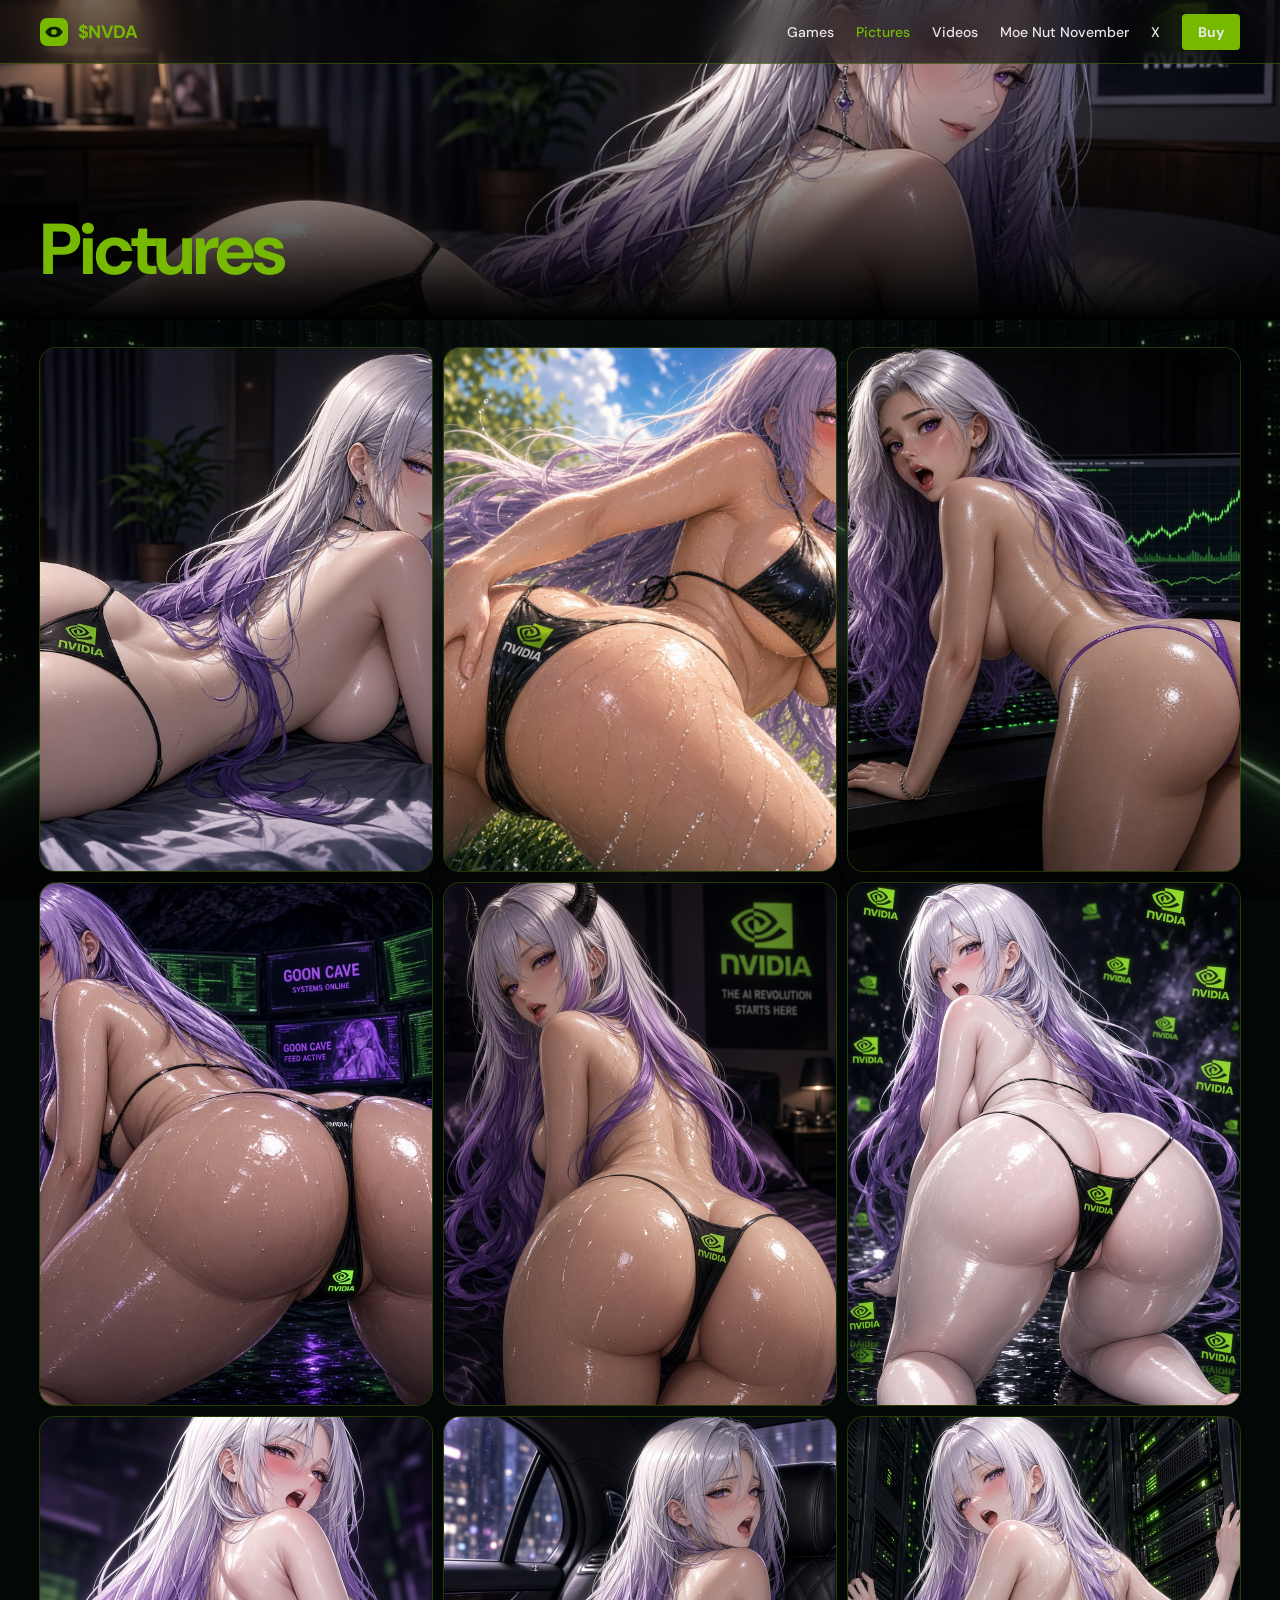
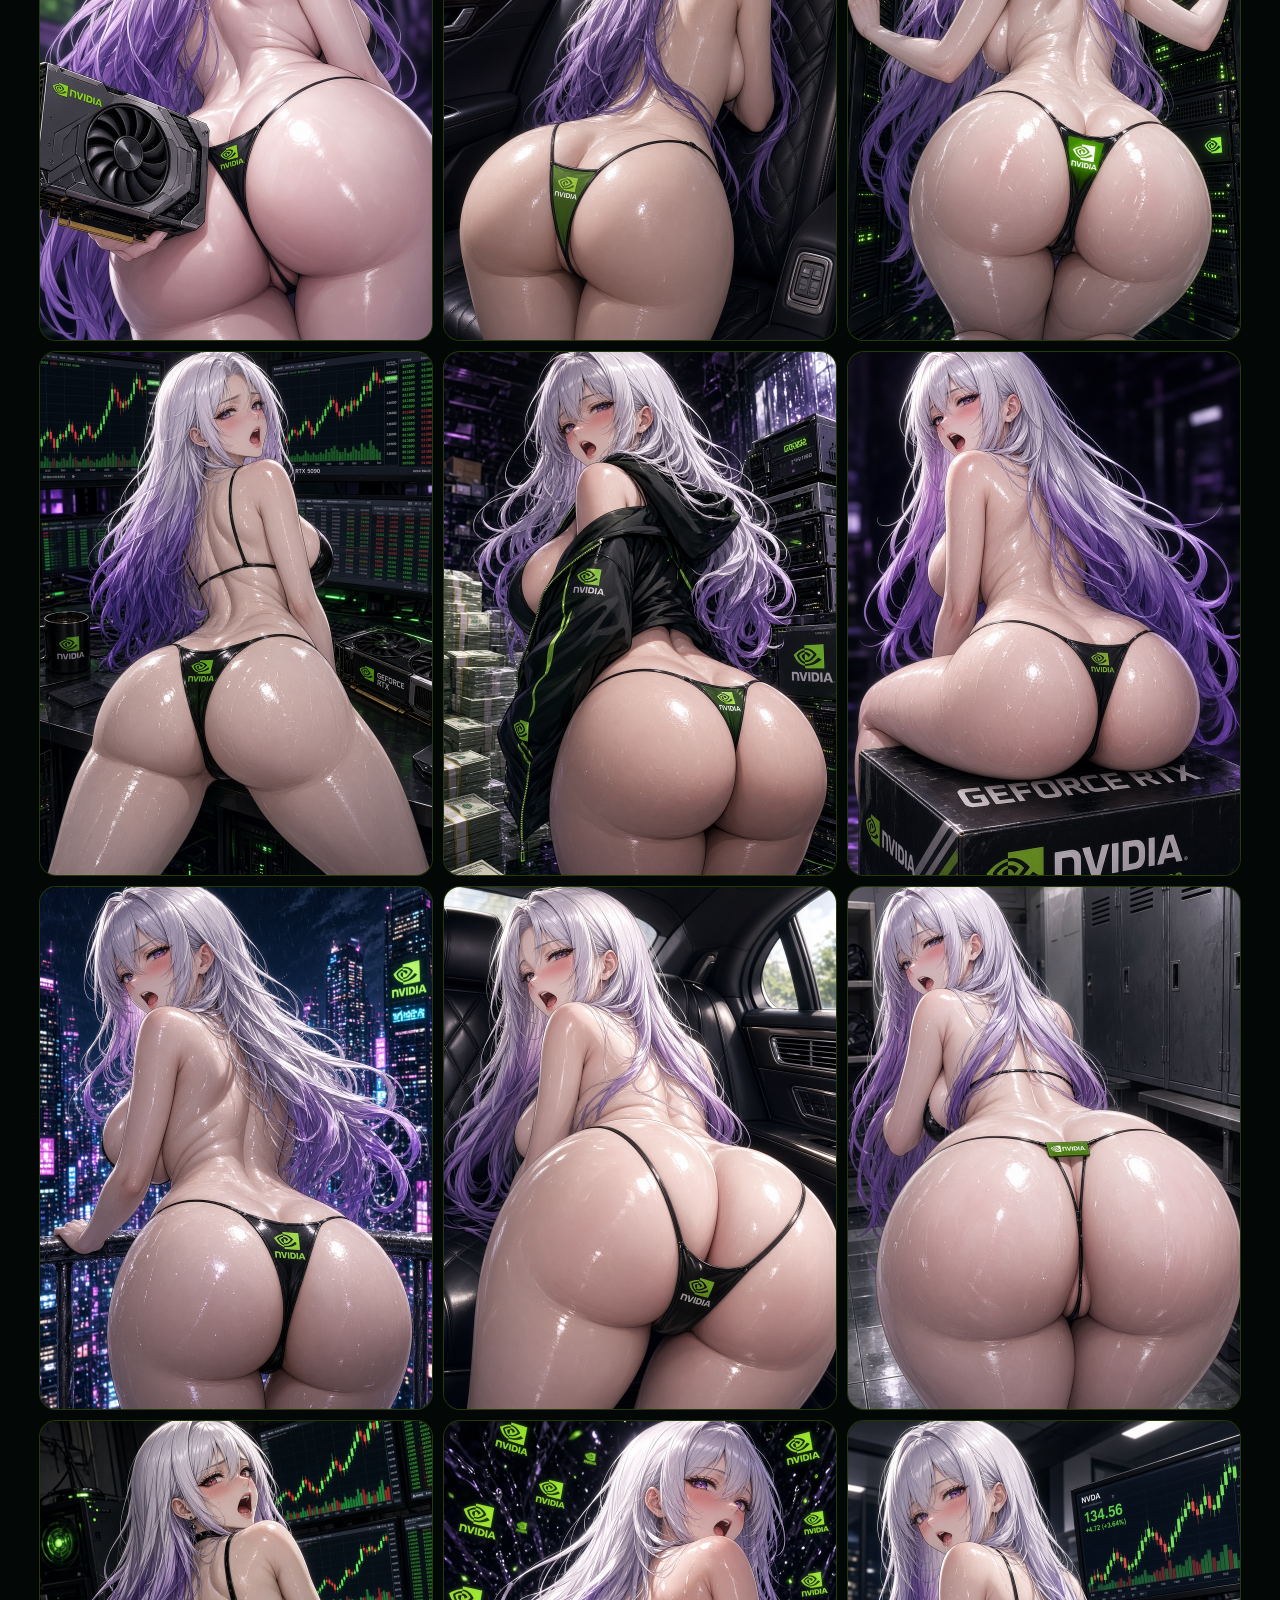
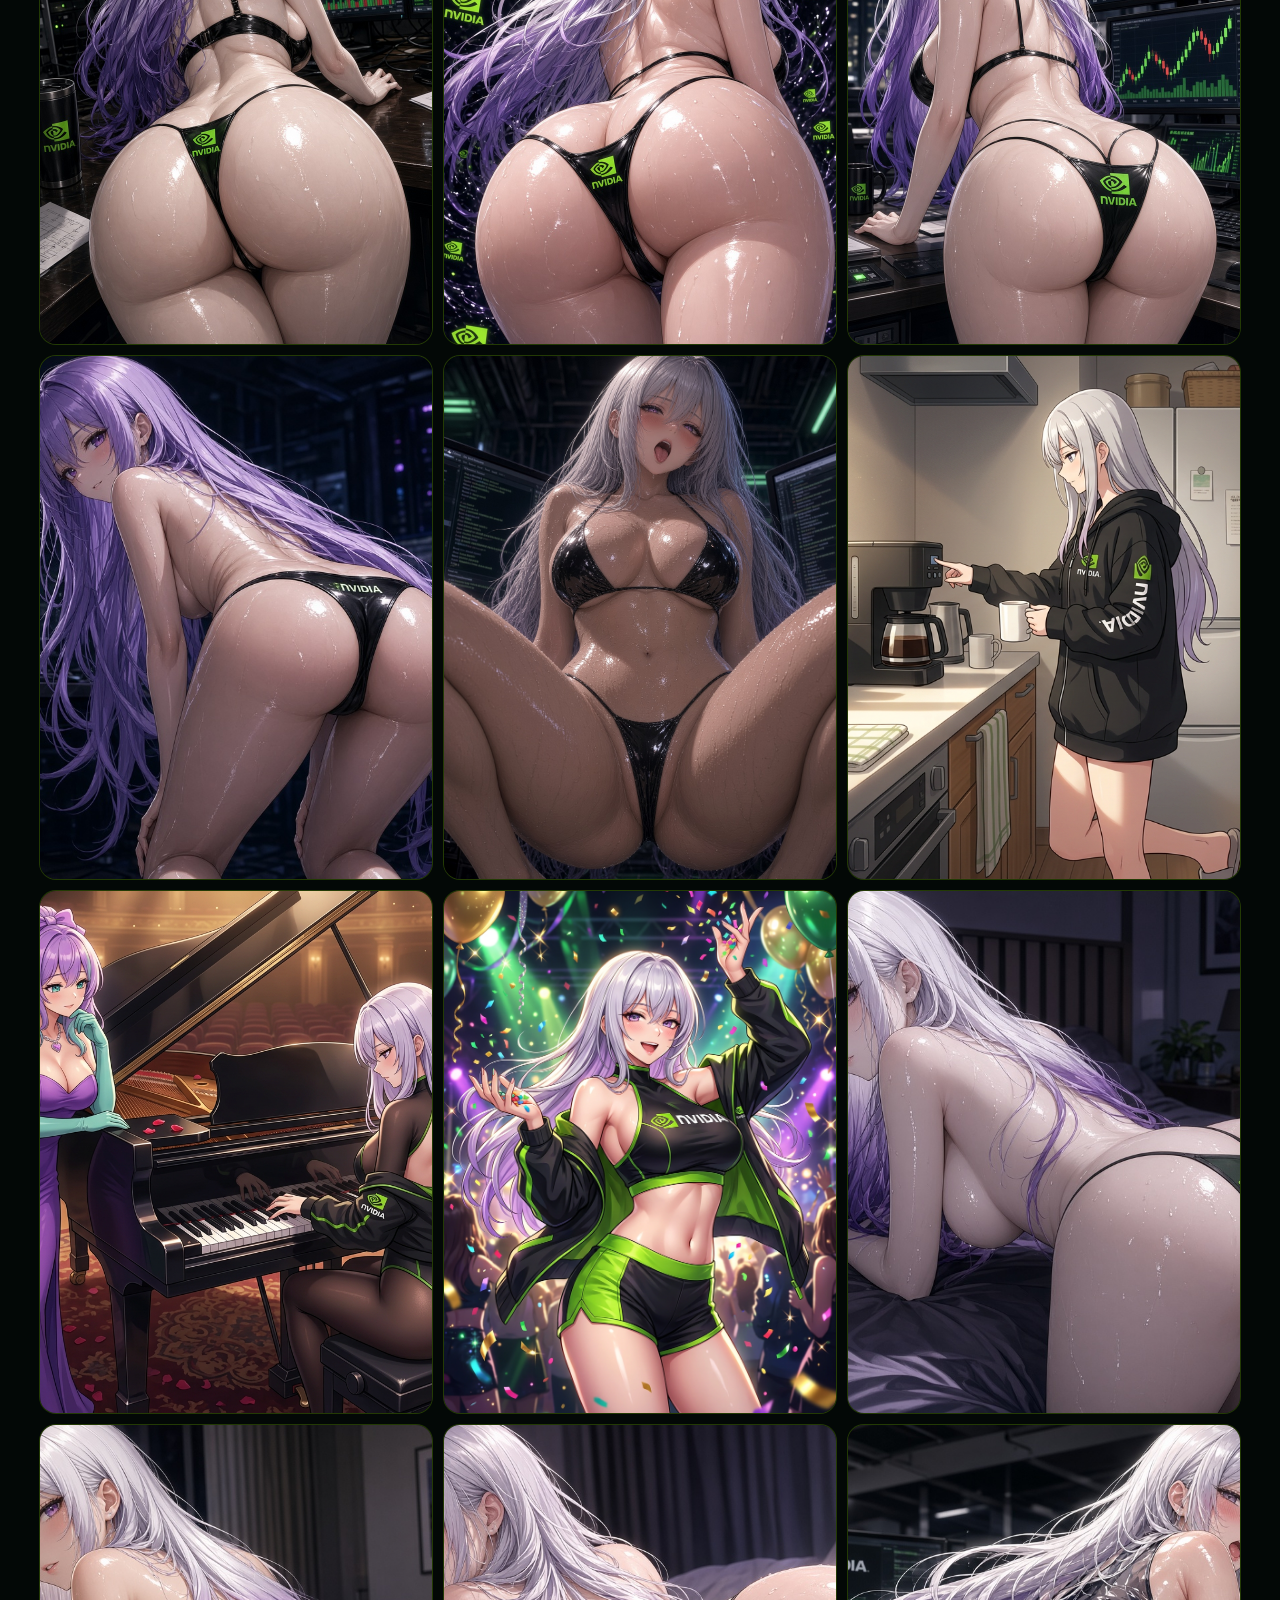
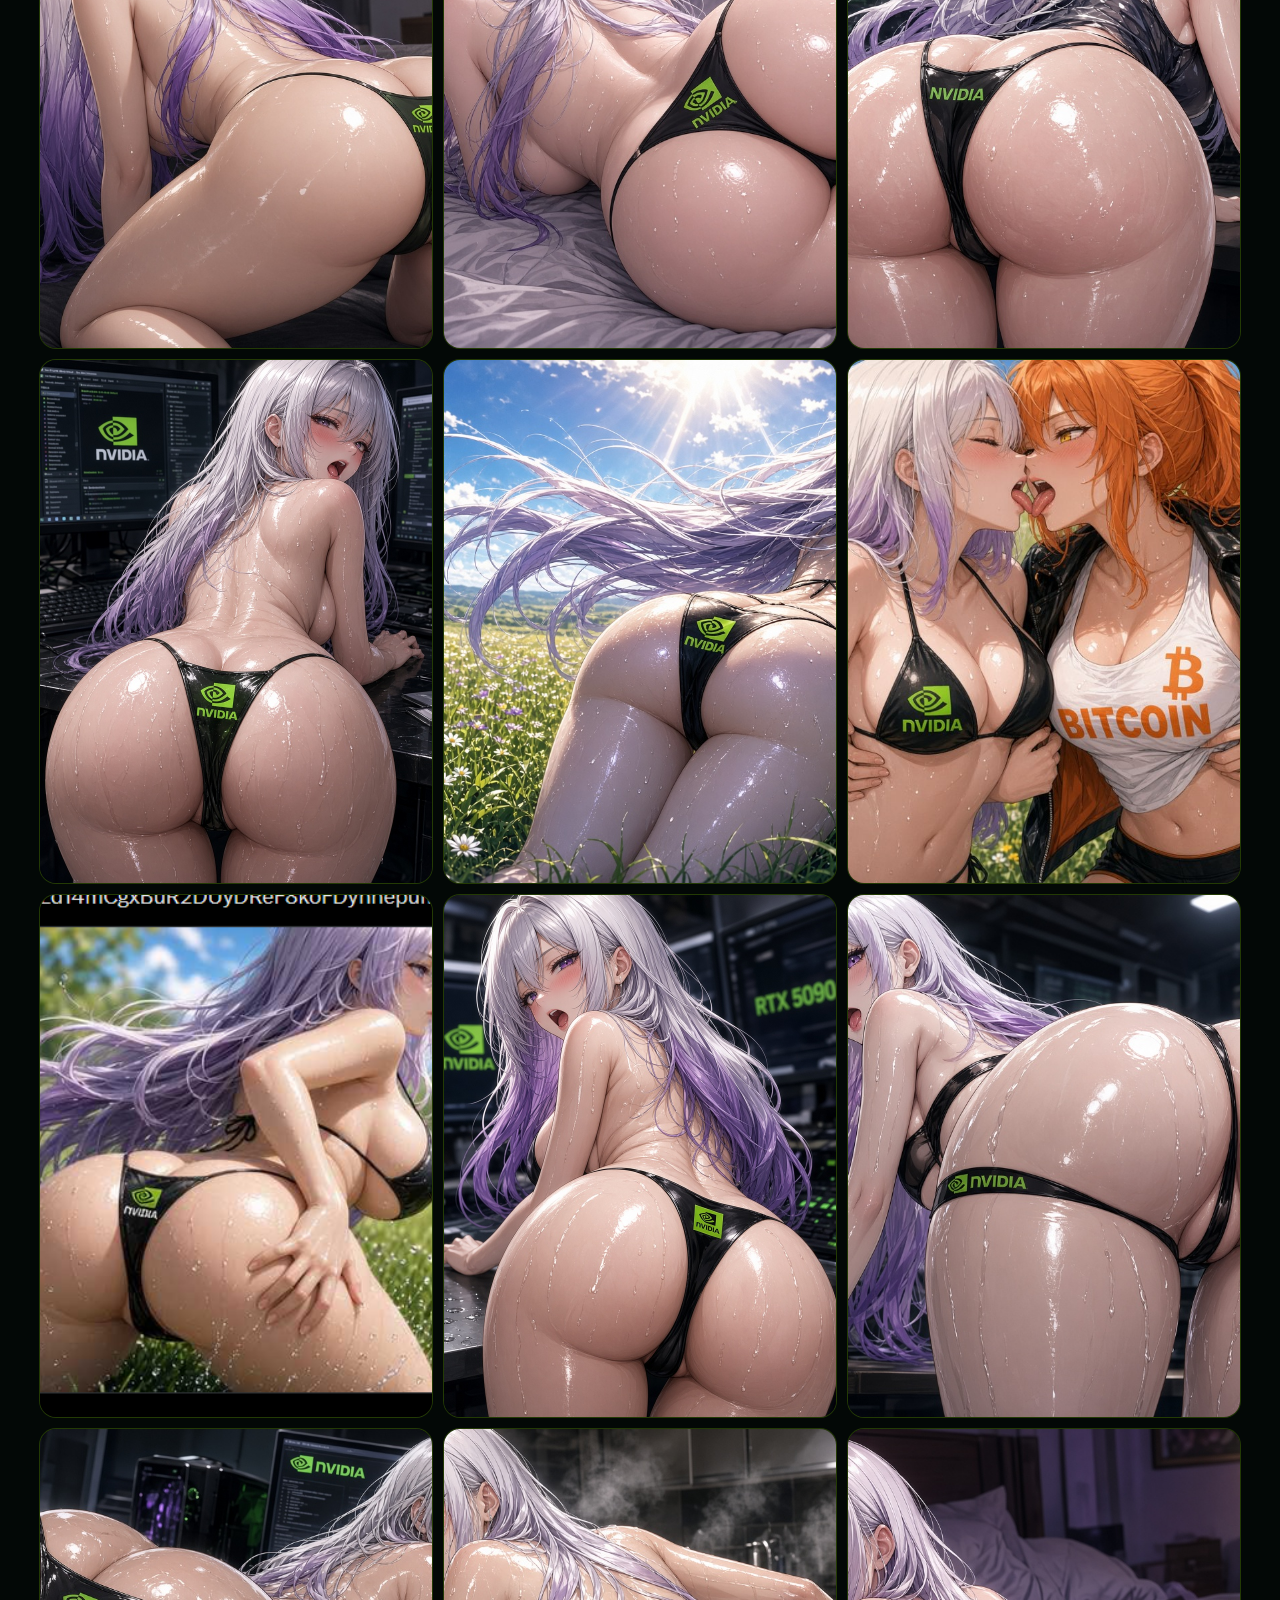
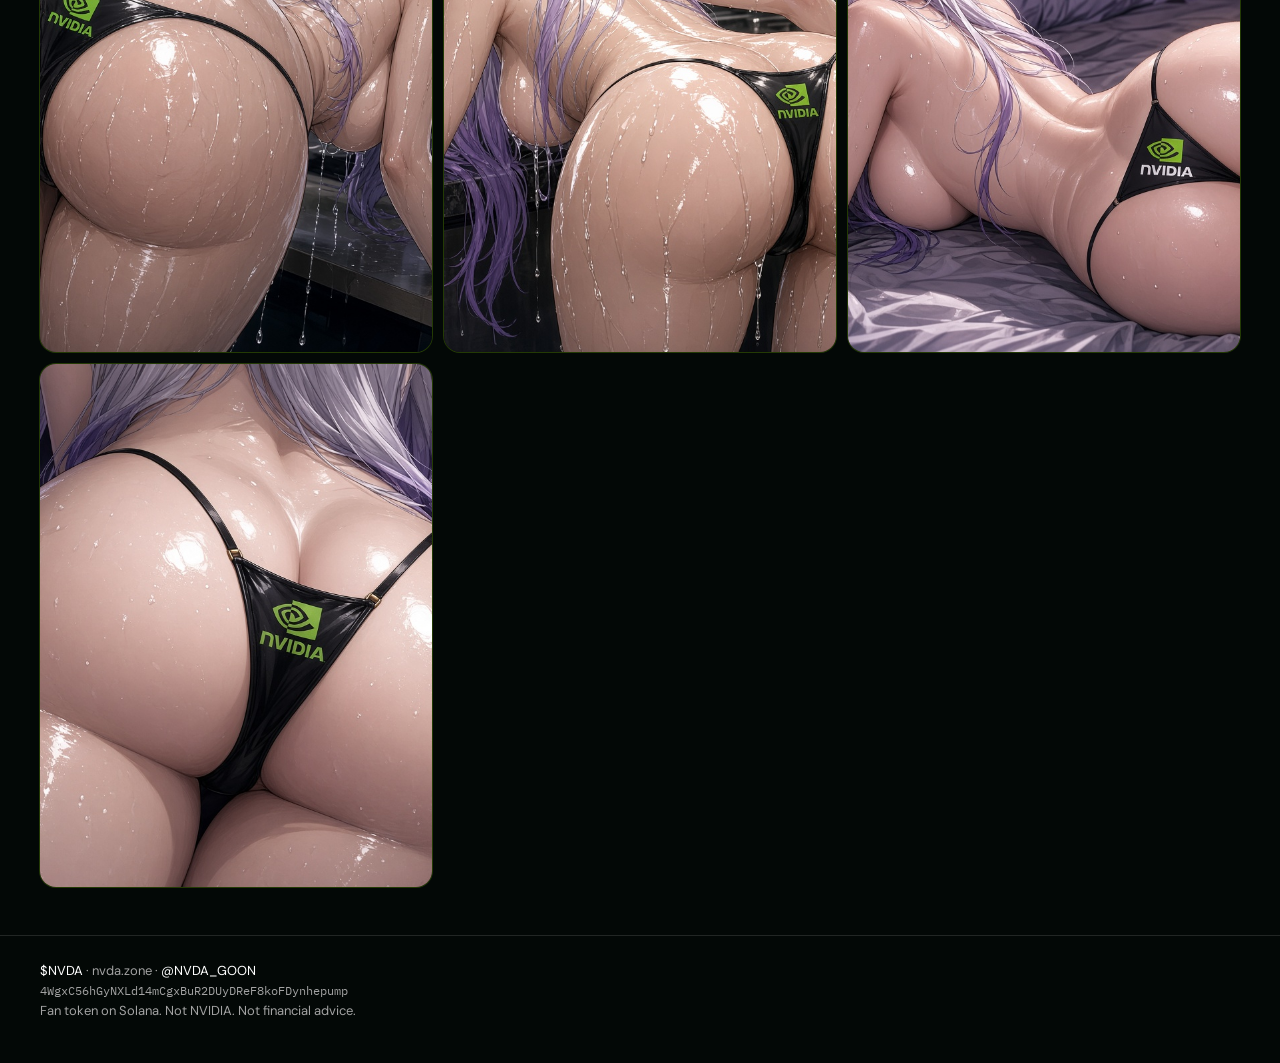
<file: pictures.html>
<!DOCTYPE html>
<html lang="en">
<head>
<meta charset="UTF-8">
<meta name="viewport" content="width=device-width, initial-scale=1">
<title>Pictures · $NVDA</title>
<meta name="description" content="Pictures of $NVDA.">
<link rel="icon" href="site-mark.svg">
<link rel="preconnect" href="https://fonts.googleapis.com">
<link rel="preconnect" href="https://fonts.gstatic.com" crossorigin>
<link href="https://fonts.googleapis.com/css2?family=DM+Sans:ital,opsz,wght@0,9..40,400;0,9..40,500;0,9..40,700&family=IBM+Plex+Mono:wght@400&display=swap" rel="stylesheet">
<link rel="stylesheet" href="site.css">
</head>
<body>
<a class="skip" href="#main">Skip</a>
<header class="nav">
  <div class="nav-inner">
    <a class="brand" href="index.html"><img src="site-mark.svg" alt="" width="26" height="26">$NVDA</a>
    <nav class="nav-links" aria-label="Page">
      <a href="games.html">Games</a><a href="pictures.html" aria-current="page">Pictures</a><a href="videos.html">Videos</a><a href="moe-nut-november.html">Moe Nut November</a><a href="https://x.com/NVDA_GOON" target="_blank" rel="noopener noreferrer">X</a><a class="buy" href="https://pump.fun/coin/4WgxC56hGyNXLd14mCgxBuR2DUyDReF8koFDynhepump" target="_blank" rel="noopener noreferrer">Buy</a>
    </nav>
  </div>
</header>
<main id="main">
  <header class="page-banner">
    <img src="image(1).jpg" alt="">
    <h1>Pictures</h1>
  </header>
  <section class="band"><div class="wall">
<a class="still" href="image%281%29.jpg"><img src="image%281%29.jpg" alt="NVDA still" loading="lazy"></a>
      <a class="still" href="image%282%29.jpg"><img src="image%282%29.jpg" alt="NVDA still" loading="lazy"></a>
      <a class="still" href="image%283%29.jpg"><img src="image%283%29.jpg" alt="NVDA still" loading="lazy"></a>
      <a class="still" href="image%284%29.jpg"><img src="image%284%29.jpg" alt="NVDA still" loading="lazy"></a>
      <a class="still" href="image%285%29.jpg"><img src="image%285%29.jpg" alt="NVDA still" loading="lazy"></a>
      <a class="still" href="image%288%29.jpg"><img src="image%288%29.jpg" alt="NVDA still" loading="lazy"></a>
      <a class="still" href="image%289%29.jpg"><img src="image%289%29.jpg" alt="NVDA still" loading="lazy"></a>
      <a class="still" href="image%2810%29.jpg"><img src="image%2810%29.jpg" alt="NVDA still" loading="lazy"></a>
      <a class="still" href="image%2811%29.jpg"><img src="image%2811%29.jpg" alt="NVDA still" loading="lazy"></a>
      <a class="still" href="image%2812%29.jpg"><img src="image%2812%29.jpg" alt="NVDA still" loading="lazy"></a>
      <a class="still" href="image%2813%29.jpg"><img src="image%2813%29.jpg" alt="NVDA still" loading="lazy"></a>
      <a class="still" href="image%2814%29.jpg"><img src="image%2814%29.jpg" alt="NVDA still" loading="lazy"></a>
      <a class="still" href="image%2815%29.jpg"><img src="image%2815%29.jpg" alt="NVDA still" loading="lazy"></a>
      <a class="still" href="image%2816%29.jpg"><img src="image%2816%29.jpg" alt="NVDA still" loading="lazy"></a>
      <a class="still" href="image%2817%29.jpg"><img src="image%2817%29.jpg" alt="NVDA still" loading="lazy"></a>
      <a class="still" href="image%2818%29.jpg"><img src="image%2818%29.jpg" alt="NVDA still" loading="lazy"></a>
      <a class="still" href="image%2819%29.jpg"><img src="image%2819%29.jpg" alt="NVDA still" loading="lazy"></a>
      <a class="still" href="image%2820%29.jpg"><img src="image%2820%29.jpg" alt="NVDA still" loading="lazy"></a>
      <a class="still" href="image%2821%29.jpg"><img src="image%2821%29.jpg" alt="NVDA still" loading="lazy"></a>
      <a class="still" href="edited-image.jpg"><img src="edited-image.jpg" alt="NVDA still" loading="lazy"></a>
      <a class="still" href="generated-image%20%281%29.png"><img src="generated-image%20%281%29.png" alt="NVDA still" loading="lazy"></a>
      <a class="still" href="generated-image%20%282%29.png"><img src="generated-image%20%282%29.png" alt="NVDA still" loading="lazy"></a>
      <a class="still" href="generated-image%20%283%29.png"><img src="generated-image%20%283%29.png" alt="NVDA still" loading="lazy"></a>
      <a class="still" href="grok-image-014bb11f-0724-4512-895e-870160d971ca.jpg"><img src="grok-image-014bb11f-0724-4512-895e-870160d971ca.jpg" alt="NVDA still" loading="lazy"></a>
      <a class="still" href="grok-image-4386d490-8bd4-42cd-9394-1ee361dc51c5.jpg"><img src="grok-image-4386d490-8bd4-42cd-9394-1ee361dc51c5.jpg" alt="NVDA still" loading="lazy"></a>
      <a class="still" href="grok-image-a44a1f05-04a8-445b-8322-86083dedaf0a.jpg"><img src="grok-image-a44a1f05-04a8-445b-8322-86083dedaf0a.jpg" alt="NVDA still" loading="lazy"></a>
      <a class="still" href="2114691836023304192.jpg"><img src="2114691836023304192.jpg" alt="NVDA still" loading="lazy"></a>
      <a class="still" href="2114692544701378560.jpg"><img src="2114692544701378560.jpg" alt="NVDA still" loading="lazy"></a>
      <a class="still" href="2114711307282792448.jpg"><img src="2114711307282792448.jpg" alt="NVDA still" loading="lazy"></a>
      <a class="still" href="HVi7KgsXAAA0X2c.jpg"><img src="HVi7KgsXAAA0X2c.jpg" alt="NVDA still" loading="lazy"></a>
      <a class="still" href="x-media-2114642339687759872.png"><img src="x-media-2114642339687759872.png" alt="NVDA still" loading="lazy"></a>
      <a class="still" href="x-media-2114691852444004352.jpg"><img src="x-media-2114691852444004352.jpg" alt="NVDA still" loading="lazy"></a>
      <a class="still" href="x-media-2114692560417394688.jpg"><img src="x-media-2114692560417394688.jpg" alt="NVDA still" loading="lazy"></a>
      <a class="still" href="x-media-2114716265591828480.jpg"><img src="x-media-2114716265591828480.jpg" alt="NVDA still" loading="lazy"></a>
      <a class="still" href="x-media-2114716642437378048.jpg"><img src="x-media-2114716642437378048.jpg" alt="NVDA still" loading="lazy"></a>
      <a class="still" href="x-media-2114717498977239040.jpg"><img src="x-media-2114717498977239040.jpg" alt="NVDA still" loading="lazy"></a>
      <a class="still" href="x-media-2114735220138135552.jpg"><img src="x-media-2114735220138135552.jpg" alt="NVDA still" loading="lazy"></a>
</div></section>
</main>
<footer class="foot">
  <div class="foot-inner">
    <p><a href="index.html">$NVDA</a> · nvda.zone · <a href="https://x.com/NVDA_GOON">@NVDA_GOON</a></p>
    <p class="ca">4WgxC56hGyNXLd14mCgxBuR2DUyDReF8koFDynhepump</p>
    <p>Fan token on Solana. Not NVIDIA. Not financial advice.</p>
  </div>
</footer>
<div class="toast" id="toast" role="status"></div>
<div class="lightbox" id="lightbox">
  <button type="button" id="lightbox-close">Close</button>
  <img id="lightbox-img" alt="">
</div>
<script src="site.js"></script>
</body>
</html>
</file>
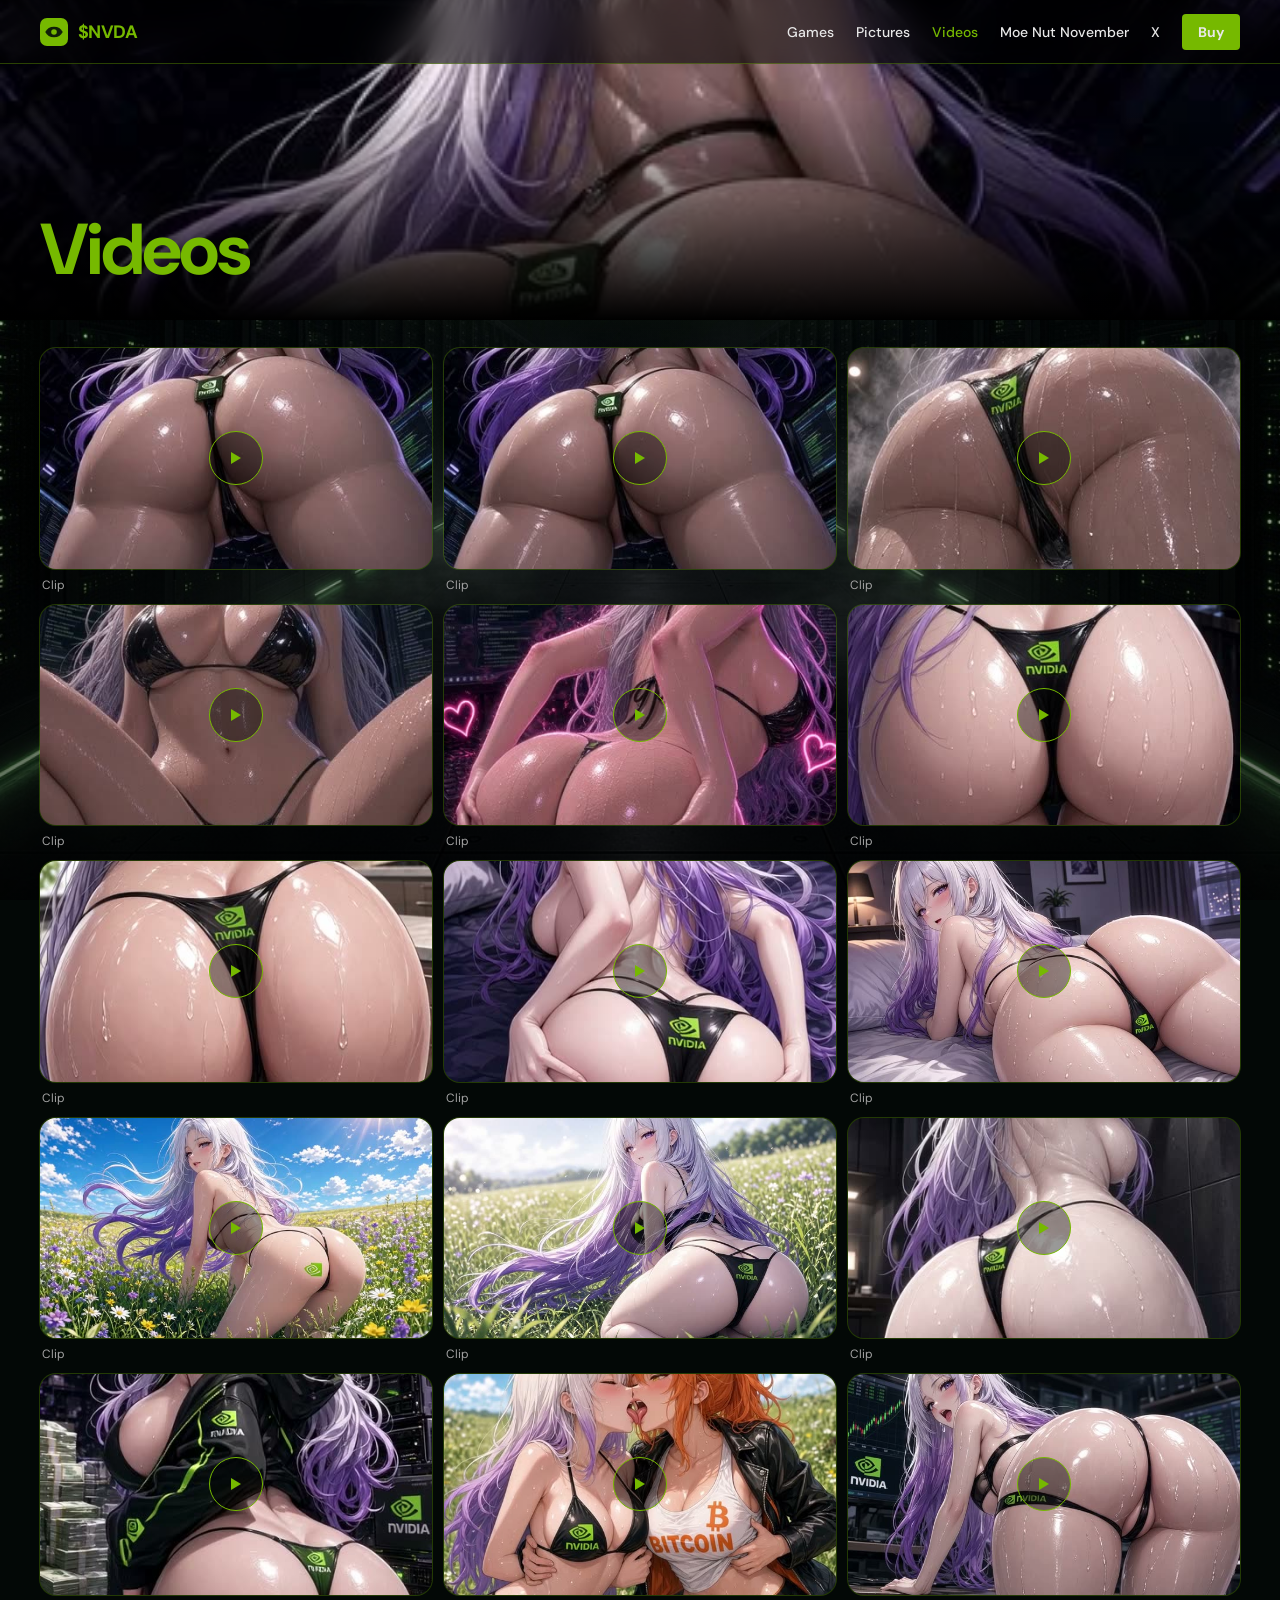
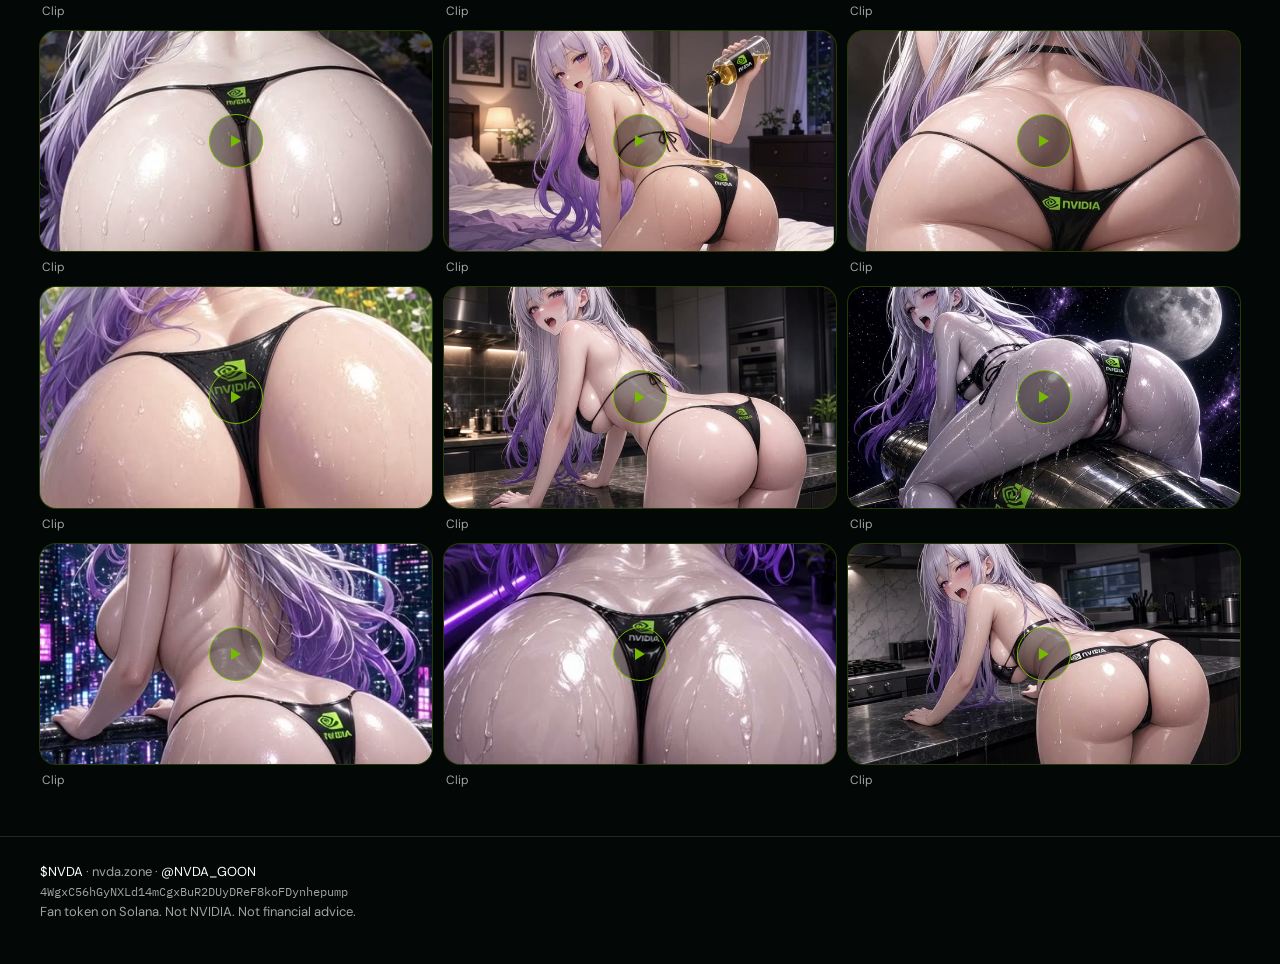
<file: videos.html>
<!DOCTYPE html>
<html lang="en">
<head>
<meta charset="UTF-8">
<meta name="viewport" content="width=device-width, initial-scale=1">
<title>Videos · $NVDA</title>
<meta name="description" content="Videos of $NVDA.">
<link rel="icon" href="site-mark.svg">
<link rel="preconnect" href="https://fonts.googleapis.com">
<link rel="preconnect" href="https://fonts.gstatic.com" crossorigin>
<link href="https://fonts.googleapis.com/css2?family=DM+Sans:ital,opsz,wght@0,9..40,400;0,9..40,500;0,9..40,700&family=IBM+Plex+Mono:wght@400&display=swap" rel="stylesheet">
<link rel="stylesheet" href="site.css">
</head>
<body>
<a class="skip" href="#main">Skip</a>
<header class="nav">
  <div class="nav-inner">
    <a class="brand" href="index.html"><img src="site-mark.svg" alt="" width="26" height="26">$NVDA</a>
    <nav class="nav-links" aria-label="Page">
      <a href="games.html">Games</a><a href="pictures.html">Pictures</a><a href="videos.html" aria-current="page">Videos</a><a href="moe-nut-november.html">Moe Nut November</a><a href="https://x.com/NVDA_GOON" target="_blank" rel="noopener noreferrer">X</a><a class="buy" href="https://pump.fun/coin/4WgxC56hGyNXLd14mCgxBuR2DUyDReF8koFDynhepump" target="_blank" rel="noopener noreferrer">Buy</a>
    </nav>
  </div>
</header>
<main id="main">
  <header class="page-banner">
    <img src="posters/generated_video(1).jpg" alt="">
    <h1>Videos</h1>
  </header>
  <section class="band" aria-label="Clips">
    <div class="wall">
<figure class="clip">
        <button type="button" data-src="generated_video%281%29.mp4" data-poster="posters/generated_video%281%29.jpg" style="background-image:url('posters/generated_video%281%29.jpg')">Play</button>
        <figcaption>Clip</figcaption>
      </figure>
<figure class="clip">
        <button type="button" data-src="generated_video%282%29.mp4" data-poster="posters/generated_video%282%29.jpg" style="background-image:url('posters/generated_video%282%29.jpg')">Play</button>
        <figcaption>Clip</figcaption>
      </figure>
<figure class="clip">
        <button type="button" data-src="generated_video%283%29.mp4" data-poster="posters/generated_video%283%29.jpg" style="background-image:url('posters/generated_video%283%29.jpg')">Play</button>
        <figcaption>Clip</figcaption>
      </figure>
<figure class="clip">
        <button type="button" data-src="generated_video%284%29.mp4" data-poster="posters/generated_video%284%29.jpg" style="background-image:url('posters/generated_video%284%29.jpg')">Play</button>
        <figcaption>Clip</figcaption>
      </figure>
<figure class="clip">
        <button type="button" data-src="generated_video%285%29.mp4" data-poster="posters/generated_video%285%29.jpg" style="background-image:url('posters/generated_video%285%29.jpg')">Play</button>
        <figcaption>Clip</figcaption>
      </figure>
<figure class="clip">
        <button type="button" data-src="grok-video-02370144-76c0-49db-8705-2a0ec9de7541.mp4" data-poster="posters/grok-video-02370144-76c0-49db-8705-2a0ec9de7541.jpg" style="background-image:url('posters/grok-video-02370144-76c0-49db-8705-2a0ec9de7541.jpg')">Play</button>
        <figcaption>Clip</figcaption>
      </figure>
<figure class="clip">
        <button type="button" data-src="grok-video-10d11280-aaf6-45f0-a251-3bba26039172.mp4" data-poster="posters/grok-video-10d11280-aaf6-45f0-a251-3bba26039172.jpg" style="background-image:url('posters/grok-video-10d11280-aaf6-45f0-a251-3bba26039172.jpg')">Play</button>
        <figcaption>Clip</figcaption>
      </figure>
<figure class="clip">
        <button type="button" data-src="grok-video-1157bfa3-1955-494f-acc6-c04a2c605796.mp4" data-poster="posters/grok-video-1157bfa3-1955-494f-acc6-c04a2c605796.jpg" style="background-image:url('posters/grok-video-1157bfa3-1955-494f-acc6-c04a2c605796.jpg')">Play</button>
        <figcaption>Clip</figcaption>
      </figure>
<figure class="clip">
        <button type="button" data-src="grok-video-24f31224-1224-4607-b806-8e47ebefa19b.mp4" data-poster="posters/grok-video-24f31224-1224-4607-b806-8e47ebefa19b.jpg" style="background-image:url('posters/grok-video-24f31224-1224-4607-b806-8e47ebefa19b.jpg')">Play</button>
        <figcaption>Clip</figcaption>
      </figure>
<figure class="clip">
        <button type="button" data-src="grok-video-2f75589b-b091-4dc5-80f4-86ddb93d55b7.mp4" data-poster="posters/grok-video-2f75589b-b091-4dc5-80f4-86ddb93d55b7.jpg" style="background-image:url('posters/grok-video-2f75589b-b091-4dc5-80f4-86ddb93d55b7.jpg')">Play</button>
        <figcaption>Clip</figcaption>
      </figure>
<figure class="clip">
        <button type="button" data-src="grok-video-34b23442-110c-48e1-9aa9-9325c0ba4e56.mp4" data-poster="posters/grok-video-34b23442-110c-48e1-9aa9-9325c0ba4e56.jpg" style="background-image:url('posters/grok-video-34b23442-110c-48e1-9aa9-9325c0ba4e56.jpg')">Play</button>
        <figcaption>Clip</figcaption>
      </figure>
<figure class="clip">
        <button type="button" data-src="grok-video-399513f8-ab11-4648-91be-dd9ef162adbb.mp4" data-poster="posters/grok-video-399513f8-ab11-4648-91be-dd9ef162adbb.jpg" style="background-image:url('posters/grok-video-399513f8-ab11-4648-91be-dd9ef162adbb.jpg')">Play</button>
        <figcaption>Clip</figcaption>
      </figure>
<figure class="clip">
        <button type="button" data-src="grok-video-3b8cc3ec-ed04-47cc-a1ae-947202417dfe.mp4" data-poster="posters/grok-video-3b8cc3ec-ed04-47cc-a1ae-947202417dfe.jpg" style="background-image:url('posters/grok-video-3b8cc3ec-ed04-47cc-a1ae-947202417dfe.jpg')">Play</button>
        <figcaption>Clip</figcaption>
      </figure>
<figure class="clip">
        <button type="button" data-src="grok-video-50371bf7-8630-4b88-a0a8-65a10d6156af.mp4" data-poster="posters/grok-video-50371bf7-8630-4b88-a0a8-65a10d6156af.jpg" style="background-image:url('posters/grok-video-50371bf7-8630-4b88-a0a8-65a10d6156af.jpg')">Play</button>
        <figcaption>Clip</figcaption>
      </figure>
<figure class="clip">
        <button type="button" data-src="grok-video-50620c3f-c3de-4baf-aa82-c864d142f906.mp4" data-poster="posters/grok-video-50620c3f-c3de-4baf-aa82-c864d142f906.jpg" style="background-image:url('posters/grok-video-50620c3f-c3de-4baf-aa82-c864d142f906.jpg')">Play</button>
        <figcaption>Clip</figcaption>
      </figure>
<figure class="clip">
        <button type="button" data-src="grok-video-5257823a-b8ef-436d-8ceb-b2b2e24040cd.mp4" data-poster="posters/grok-video-5257823a-b8ef-436d-8ceb-b2b2e24040cd.jpg" style="background-image:url('posters/grok-video-5257823a-b8ef-436d-8ceb-b2b2e24040cd.jpg')">Play</button>
        <figcaption>Clip</figcaption>
      </figure>
<figure class="clip">
        <button type="button" data-src="grok-video-540782d2-af9f-4f3a-a5c1-5429715e3859.mp4" data-poster="posters/grok-video-540782d2-af9f-4f3a-a5c1-5429715e3859.jpg" style="background-image:url('posters/grok-video-540782d2-af9f-4f3a-a5c1-5429715e3859.jpg')">Play</button>
        <figcaption>Clip</figcaption>
      </figure>
<figure class="clip">
        <button type="button" data-src="grok-video-75a967c4-ba0d-4dea-9196-f3bee53a2070.mp4" data-poster="posters/grok-video-75a967c4-ba0d-4dea-9196-f3bee53a2070.jpg" style="background-image:url('posters/grok-video-75a967c4-ba0d-4dea-9196-f3bee53a2070.jpg')">Play</button>
        <figcaption>Clip</figcaption>
      </figure>
<figure class="clip">
        <button type="button" data-src="grok-video-90d38cc9-064e-4ee7-81a9-303ef35e6b16.mp4" data-poster="posters/grok-video-90d38cc9-064e-4ee7-81a9-303ef35e6b16.jpg" style="background-image:url('posters/grok-video-90d38cc9-064e-4ee7-81a9-303ef35e6b16.jpg')">Play</button>
        <figcaption>Clip</figcaption>
      </figure>
<figure class="clip">
        <button type="button" data-src="grok-video-b2b932f4-d664-471d-b39b-2c18ecd6e1b6.mp4" data-poster="posters/grok-video-b2b932f4-d664-471d-b39b-2c18ecd6e1b6.jpg" style="background-image:url('posters/grok-video-b2b932f4-d664-471d-b39b-2c18ecd6e1b6.jpg')">Play</button>
        <figcaption>Clip</figcaption>
      </figure>
<figure class="clip">
        <button type="button" data-src="grok-video-b36c253f-c0fd-4c37-bcc3-1038aa4d3c23.mp4" data-poster="posters/grok-video-b36c253f-c0fd-4c37-bcc3-1038aa4d3c23.jpg" style="background-image:url('posters/grok-video-b36c253f-c0fd-4c37-bcc3-1038aa4d3c23.jpg')">Play</button>
        <figcaption>Clip</figcaption>
      </figure>
<figure class="clip">
        <button type="button" data-src="grok-video-bf6a1297-aad2-4b62-b5fe-691ebaf60bbd.mp4" data-poster="posters/grok-video-bf6a1297-aad2-4b62-b5fe-691ebaf60bbd.jpg" style="background-image:url('posters/grok-video-bf6a1297-aad2-4b62-b5fe-691ebaf60bbd.jpg')">Play</button>
        <figcaption>Clip</figcaption>
      </figure>
<figure class="clip">
        <button type="button" data-src="grok-video-c84c1da4-7b6a-4485-98a3-5d12501eacad.mp4" data-poster="posters/grok-video-c84c1da4-7b6a-4485-98a3-5d12501eacad.jpg" style="background-image:url('posters/grok-video-c84c1da4-7b6a-4485-98a3-5d12501eacad.jpg')">Play</button>
        <figcaption>Clip</figcaption>
      </figure>
<figure class="clip">
        <button type="button" data-src="grok-video-d5b71daf-e913-4e22-80f9-49c773a83e8a.mp4" data-poster="posters/grok-video-d5b71daf-e913-4e22-80f9-49c773a83e8a.jpg" style="background-image:url('posters/grok-video-d5b71daf-e913-4e22-80f9-49c773a83e8a.jpg')">Play</button>
        <figcaption>Clip</figcaption>
      </figure>
    </div>
  </section>
</main>
<footer class="foot">
  <div class="foot-inner">
    <p><a href="index.html">$NVDA</a> · nvda.zone · <a href="https://x.com/NVDA_GOON">@NVDA_GOON</a></p>
    <p class="ca">4WgxC56hGyNXLd14mCgxBuR2DUyDReF8koFDynhepump</p>
    <p>Fan token on Solana. Not NVIDIA. Not financial advice.</p>
  </div>
</footer>
<div class="toast" id="toast" role="status"></div>
<div class="lightbox" id="lightbox">
  <button type="button" id="lightbox-close">Close</button>
  <img id="lightbox-img" alt="">
</div>
<script src="site.js"></script>
</body>
</html>
</file>
<file: site.css>
:root {
  --bg: #000;
  --ink: #fff;
  --muted: #a3a3a3;
  --green: #76b900;
  --ink-on-green: #000;
  --line: rgba(255, 255, 255, 0.12);
  --pad: 40px;
}

* { box-sizing: border-box; }

html { scroll-behavior: smooth; }

body {
  margin: 0;
  color: var(--ink);
  font-family: "DM Sans", "Segoe UI", sans-serif;
  background-color: #030806;
  background-image:
    radial-gradient(ellipse 90% 50% at 50% 8%, rgba(118, 185, 0, 0.2), transparent 62%),
    linear-gradient(180deg, rgba(3, 8, 6, 0.08), rgba(3, 8, 6, 0.28) 24%, rgba(0, 0, 0, 0.45) 70%, rgba(0, 0, 0, 0.62)),
    url("game-art/bg-server.jpg");
  background-repeat: no-repeat;
  background-size: auto, auto, cover;
  background-attachment: fixed;
  background-position: center top, center, center;
}

a { color: inherit; }

img, video { max-width: 100%; }

::selection { background: var(--green); color: #000; }

img::selection,
.still::selection,
.lightbox::selection,
.lightbox img::selection {
  background: transparent;
}

.still,
.still img,
.lightbox img {
  -webkit-user-select: none;
  user-select: none;
}

.skip {
  position: absolute;
  left: 12px;
  top: -48px;
  background: #fff;
  color: #000;
  padding: 8px 12px;
  z-index: 50;
}

.skip:focus { top: 12px; }

.nav {
  position: fixed;
  top: 0;
  left: 0;
  right: 0;
  z-index: 20;
  height: 64px;
  display: flex;
  align-items: center;
  background: rgba(0, 0, 0, 0.55);
  backdrop-filter: blur(16px);
  border-bottom: 1px solid rgba(118, 185, 0, 0.35);
}

main { padding-top: 64px; }

.nav-inner {
  display: flex;
  align-items: center;
  width: min(1440px, calc(100% - var(--pad) * 2));
  margin: 0 auto;
}

.brand {
  display: inline-flex;
  align-items: center;
  gap: 10px;
  color: var(--green);
  text-decoration: none;
  font-weight: 700;
  font-size: 18px;
  letter-spacing: -0.03em;
}

.brand img { width: 28px; height: 28px; display: block; }

.nav-links {
  display: flex;
  align-items: center;
  gap: 22px;
  margin-left: auto;
  font-size: 14px;
  font-weight: 500;
}

.nav-links a { text-decoration: none; color: #e8e8e8; }

.nav-links a:hover,
.nav a[aria-current="page"] { color: var(--green); }

.buy, .play {
  display: inline-flex;
  align-items: center;
  justify-content: center;
  height: 36px;
  padding: 0 16px;
  border: 0;
  border-radius: 4px;
  background: var(--green);
  color: #000;
  text-decoration: none;
  font-weight: 700;
  font-size: 14px;
}

.buy:hover, .play:hover { background: #8fdb00; }

.sky {
  position: relative;
  min-height: 100svh;
  margin-top: -64px;
  display: flex;
  align-items: center;
  overflow: hidden;
}

.sky-art {
  position: absolute;
  inset: 0;
  width: 100%;
  height: 100%;
  object-fit: cover;
  object-position: center center;
  -webkit-mask-image: linear-gradient(#000 0%, #000 62%, transparent 100%);
  mask-image: linear-gradient(#000 0%, #000 62%, transparent 100%);
}

.sky::after {
  content: "";
  position: absolute;
  inset: 0;
  pointer-events: none;
  background:
    linear-gradient(90deg, rgba(0, 0, 0, 0.62), rgba(0, 0, 0, 0.08) 42%, transparent 68%),
    linear-gradient(to bottom, rgba(0, 0, 0, 0.22), transparent 18% 55%, rgba(3, 8, 6, 0.15) 78%, rgba(3, 8, 6, 0.72));
}

.sky-copy {
  position: relative;
  z-index: 1;
  width: min(720px, 56%);
  margin: 48px 0 0;
  padding: 0 var(--pad);
}

.sky h1 {
  margin: 0;
  color: var(--green);
  font-size: clamp(4.5rem, 11vw, 8rem);
  line-height: 0.88;
  letter-spacing: -0.05em;
  font-weight: 700;
  text-shadow: 0 10px 28px rgba(0, 0, 0, 0.55);
}

.sky h2 {
  margin: 12px 0 0;
  font-size: clamp(1.4rem, 2.4vw, 2rem);
  font-weight: 500;
  letter-spacing: -0.03em;
  text-shadow: 0 4px 24px rgba(0, 0, 0, 0.85);
}

.hero-actions {
  display: flex;
  align-items: center;
  gap: 18px;
  margin-top: 22px;
}

.sky .hero-actions a,
.sky .hero-actions button { text-shadow: 0 2px 12px #000; }

.hero-actions a:not(.buy),
.hero-actions button {
  background: none;
  border: 0;
  padding: 0;
  color: #fff;
  font: inherit;
  font-weight: 600;
  text-decoration: none;
  cursor: pointer;
}

.hero-actions a:not(.buy):hover,
.hero-actions button:hover { color: var(--green); }

.sky .ca {
  display: block;
  margin: 16px 0 0;
  padding: 0;
  border: 0;
  background: none;
  color: #fff;
  font-family: "IBM Plex Mono", ui-monospace, monospace;
  font-size: 13px;
  text-align: left;
  word-break: break-all;
  cursor: pointer;
  text-shadow: 0 2px 12px #000;
}

.sky .ca:hover { color: var(--green); }

.arcade,
.archive,
.hall,
.buyhow,
.specs {
  width: min(1440px, calc(100% - var(--pad) * 2));
  margin-left: auto;
  margin-right: auto;
}

.arcade { padding: 8px 0 28px; }

.arcade h2,
.hall h2,
.buyhow h2,
.band h2,
.page-head h1,
.page-banner h1 {
  margin: 0 0 16px;
  color: var(--green);
  font-size: clamp(2rem, 4vw, 2.75rem);
  font-weight: 700;
  letter-spacing: -0.04em;
}

.doors {
  display: grid;
  grid-template-columns: repeat(5, minmax(0, 1fr));
  gap: 12px;
  width: min(1440px, calc(100% - var(--pad) * 2));
  margin: 0 auto 48px;
}

.arcade .doors { width: auto; margin: 0; }

.door {
  position: relative;
  display: block;
  height: 460px;
  border-radius: 18px;
  overflow: hidden;
  color: #fff;
  text-decoration: none;
  background: #050605 center / cover no-repeat;
  box-shadow: 0 0 0 1px rgba(118, 185, 0, 0.45);
}

.door img {
  width: 100%;
  height: 100%;
  object-fit: cover;
  object-position: center 20%;
  display: block;
  transition: transform 0.45s ease;
}

.door:hover img { transform: scale(1.06); }

.door.soon { cursor: default; }

.door.soon img {
  filter: grayscale(0.32) saturate(0.72) brightness(0.84);
  transform: none;
}

.door.soon:hover img { transform: none; }

.door.soon em {
  position: absolute;
  z-index: 2;
  top: 40%;
  left: 50%;
  transform: translate(-50%, -50%);
  margin: 0;
  padding: 8px 14px;
  border-radius: 4px;
  border: 1px solid rgba(118, 185, 0, 0.85);
  background: rgba(0, 0, 0, 0.5);
  color: #fff;
  font-style: normal;
  font-size: 13px;
  font-weight: 700;
  letter-spacing: 0.04em;
  white-space: nowrap;
}

.door::after {
  content: "";
  position: absolute;
  inset: 0;
  pointer-events: none;
  background: linear-gradient(transparent 42%, rgba(0, 0, 0, 0.82));
}

.door span {
  position: absolute;
  z-index: 1;
  left: 14px;
  right: 14px;
  bottom: 14px;
  display: flex;
  flex-direction: column;
  gap: 4px;
}

.door b {
  font-size: 20px;
  letter-spacing: -0.03em;
  color: var(--green);
  text-shadow: 0 2px 12px rgba(0, 0, 0, 0.85);
}

.door small { font-size: 13px; font-weight: 500; color: #e7e7e7; }

.door.run {
  background-image:
    url("game-art/rear-run-1.png"),
    url("game-art/bg-server.jpg");
  background-size: auto 92%, cover;
  background-position: center 78%, center;
  background-repeat: no-repeat;
}

.archive {
  display: grid;
  grid-template-columns: 1fr 1fr;
  gap: 12px;
  padding-bottom: 28px;
}

.panel {
  position: relative;
  display: block;
  height: min(52vh, 460px);
  border-radius: 18px;
  overflow: hidden;
  color: #fff;
  text-decoration: none;
  box-shadow: 0 0 0 1px rgba(118, 185, 0, 0.45);
}

.panel img {
  width: 100%;
  height: 100%;
  object-fit: cover;
  object-position: center 30%;
  display: block;
  transition: transform 0.45s ease;
}

.panel:hover img { transform: scale(1.05); }

.panel::after {
  content: "";
  position: absolute;
  inset: 0;
  pointer-events: none;
  background: linear-gradient(transparent 40%, rgba(0, 0, 0, 0.78));
}

.panel span {
  position: absolute;
  z-index: 1;
  left: 22px;
  bottom: 18px;
  color: var(--green);
  font-size: clamp(2rem, 4vw, 3.2rem);
  font-weight: 700;
  letter-spacing: -0.04em;
  text-shadow: 0 8px 24px rgba(0, 0, 0, 0.8);
}

.hall {
  position: relative;
  width: 100%;
  max-width: none;
  padding: 64px var(--pad) 36px;
  background:
    linear-gradient(to bottom, transparent, rgba(0, 0, 0, 0.22) 18%, rgba(0, 0, 0, 0.28) 82%, transparent);
}

.hall h2,
.hall .chart-frame {
  width: min(1440px, 100%);
  margin-left: auto;
  margin-right: auto;
}

.chart-block {
  width: min(1440px, calc(100% - var(--pad) * 2));
  margin: 0 auto 28px;
}

.chart-block h2,
.buyhow h2,
.page-head h1 {
  margin: 0 0 16px;
  font-size: clamp(2rem, 4vw, 2.75rem);
  font-weight: 700;
  letter-spacing: -0.04em;
}

.chart-frame {
  height: 720px;
  display: flex;
  flex-direction: column;
  border-radius: 16px;
  overflow: hidden;
  background: #0a0a0a;
  box-shadow: 0 0 0 1px rgba(118, 185, 0, 0.45);
}

.chart-bar {
  display: flex;
  align-items: center;
  gap: 10px;
  height: 44px;
  padding: 0 16px;
  background: #0e0e0e;
  border-bottom: 1px solid rgba(118, 185, 0, 0.4);
  font-size: 13px;
  font-weight: 700;
}

.chart-bar .dot {
  width: 8px;
  height: 8px;
  border-radius: 50%;
  background: var(--green);
  box-shadow: 0 0 8px var(--green);
}

.chart-bar span { color: var(--muted); font-weight: 500; }

.chart-frame iframe {
  width: 100%;
  height: 100%;
  border: 0;
  flex: 1;
}

.buyhow {
  width: min(1440px, calc(100% - var(--pad) * 2));
  margin: 12px auto 28px;
}

.buyhow ol {
  list-style: none;
  margin: 0;
  padding: 0;
  display: grid;
  grid-template-columns: repeat(3, minmax(0, 1fr));
  gap: 12px;
}

.buyhow li {
  padding: 20px;
  border-radius: 16px;
  background: rgba(0, 0, 0, 0.36);
  backdrop-filter: blur(14px);
  box-shadow: inset 0 3px 0 var(--green), 0 0 0 1px rgba(118, 185, 0, 0.28);
}

.buyhow b {
  color: var(--green);
  font-family: "IBM Plex Mono", ui-monospace, monospace;
  font-size: 12px;
}

.buyhow h3 { margin: 10px 0 8px; font-size: 22px; }

.buyhow p { margin: 0 0 12px; color: var(--muted); }

.buyhow a { color: var(--green); font-weight: 700; }

.specs {
  display: grid;
  grid-template-columns: 0.5fr 1.4fr 0.5fr;
  width: min(1440px, calc(100% - var(--pad) * 2));
  margin: 0 auto 40px;
  border: 1px solid rgba(118, 185, 0, 0.28);
  border-radius: 12px;
  overflow: hidden;
  background: rgba(0, 0, 0, 0.36);
  backdrop-filter: blur(14px);
}

.specs > div { padding: 18px 16px; border-right: 1px solid var(--line); }

.specs > div:last-child { border-right: 0; }

.specs span {
  display: block;
  margin-bottom: 8px;
  color: var(--muted);
  font-size: 12px;
}

.specs strong { font-size: 18px; }

.specs .ca {
  display: block;
  width: 100%;
  margin: 0;
  padding: 0;
  border: 0;
  background: none;
  color: #fff;
  font-family: "IBM Plex Mono", ui-monospace, monospace;
  font-size: 13px;
  text-align: left;
  word-break: break-all;
  cursor: pointer;
}

.specs .ca:hover { color: var(--green); }

.page-head {
  width: min(1440px, calc(100% - var(--pad) * 2));
  margin: 0 auto;
  padding: 32px 0 16px;
}

.page-banner {
  position: relative;
  height: 320px;
  margin: -64px 0 28px;
  overflow: hidden;
}

.page-banner img {
  width: 100%;
  height: 100%;
  object-fit: cover;
  object-position: center 28%;
  display: block;
}

.page-banner::after {
  content: "";
  position: absolute;
  inset: 0;
  background: linear-gradient(transparent 30%, #000);
}

.page-banner h1 {
  position: absolute;
  z-index: 1;
  left: var(--pad);
  bottom: 24px;
  margin: 0;
  font-size: clamp(3rem, 6vw, 4.5rem);
  letter-spacing: -0.04em;
}

.product-grid {
  display: grid;
  grid-template-columns: repeat(5, minmax(0, 1fr));
  gap: 18px;
  width: min(1440px, calc(100% - var(--pad) * 2));
  margin: 0 auto;
  padding: 8px 0 64px;
}

.card { color: inherit; text-decoration: none; }

.card img,
.card .shot {
  width: 100%;
  aspect-ratio: 4 / 3;
  object-fit: cover;
  object-position: center 18%;
  border-radius: 16px;
  display: block;
  background: #111 center / cover no-repeat;
  box-shadow: 0 0 0 1px rgba(118, 185, 0, 0.4);
}

.card h3 { margin: 14px 0 6px; font-size: 18px; text-align: center; }

.card p { margin: 0 0 12px; color: var(--muted); font-size: 13px; text-align: center; }

.card .play { margin: 0 auto; }

.card { display: flex; flex-direction: column; align-items: center; }

.card .shot.run {
  background-image: url("game-art/rear-run-1.png?v=4"), url("game-art/aisle-floor.jpg");
  background-size: auto 118%, cover;
  background-position: center 78%, center;
  background-repeat: no-repeat;
}

.wall {
  display: grid;
  grid-template-columns: repeat(3, minmax(0, 1fr));
  gap: 12px;
  width: min(1440px, calc(100% - var(--pad) * 2));
  margin: 0 auto;
  padding: 0 0 48px;
}

.band h2 {
  width: min(1440px, calc(100% - var(--pad) * 2));
  margin: 8px auto 16px;
}

.still {
  display: block;
  aspect-ratio: 3 / 4;
  overflow: hidden;
  border-radius: 16px;
  background: #111;
  box-shadow: 0 0 0 1px rgba(118, 185, 0, 0.28);
}

.still img {
  width: 100%;
  height: 100%;
  object-fit: cover;
  object-position: center 18%;
  display: block;
}

.clip { margin: 0; }

.clip button,
.clip video {
  position: relative;
  display: block;
  width: 100%;
  aspect-ratio: 16 / 9;
  border: 0;
  border-radius: 16px;
  overflow: hidden;
  background: #111 center / cover no-repeat;
  color: transparent;
  cursor: pointer;
  box-shadow: 0 0 0 1px rgba(118, 185, 0, 0.28);
}

.clip button .live {
  position: absolute;
  inset: 0;
  z-index: 1;
  width: 100%;
  height: 100%;
  object-fit: cover;
}

.clip button::after {
  content: "";
  position: absolute;
  z-index: 2;
  left: 50%;
  top: 50%;
  width: 52px;
  height: 52px;
  transform: translate(-50%, -50%);
  border-radius: 50%;
  border: 1px solid var(--green);
  background:
    url("data:image/svg+xml;utf8,<svg xmlns='http://www.w3.org/2000/svg' viewBox='0 0 12 14'><path d='M1 1l10 6L1 13z' fill='%2376b900'/></svg>") center / 12px 14px no-repeat,
    rgba(0, 0, 0, 0.4);
}

.clip figcaption { padding: 8px 2px 0; color: var(--muted); font-size: 12px; }

.line {
  width: min(1440px, calc(100% - var(--pad) * 2));
  margin: 0 auto;
  padding: 8px 0 64px;
}

.foot {
  border-top: 1px solid var(--line);
  padding: 22px 0 40px;
}

.foot-inner {
  width: min(1440px, calc(100% - var(--pad) * 2));
  margin: 0 auto;
}

.foot p { margin: 4px 0; color: var(--muted); font-size: 13px; }

.foot a { color: #fff; text-decoration: none; }

.foot .ca {
  font-family: "IBM Plex Mono", ui-monospace, monospace;
  font-size: 12px;
  background: none;
  border: 0;
  color: var(--muted);
  padding: 0;
  cursor: pointer;
}

.toast {
  position: fixed;
  z-index: 40;
  left: 50%;
  bottom: 24px;
  transform: translateX(-50%);
  background: var(--green);
  color: #000;
  font-weight: 700;
  padding: 10px 14px;
  border-radius: 4px;
  opacity: 0;
  pointer-events: none;
}

.toast.show { opacity: 1; }

.lightbox {
  position: fixed;
  inset: 0;
  z-index: 30;
  display: none;
  align-items: center;
  justify-content: center;
  padding: 28px;
  background: rgba(0, 0, 0, 0.94);
}

.lightbox.open { display: flex; }

.lightbox img {
  max-width: min(1200px, 100%);
  max-height: 90vh;
  background: transparent;
  filter: none;
}

.lightbox button {
  position: absolute;
  top: 16px;
  right: 16px;
  height: 34px;
  padding: 0 12px;
  border: 0;
  border-radius: 4px;
  background: var(--green);
  color: #000;
  font: inherit;
  font-weight: 700;
  cursor: pointer;
}

@media (max-width: 980px) {
  :root { --pad: 16px; }
  .doors { grid-template-columns: 1fr 1fr; }
  .door { height: 280px; }
  .archive, .buyhow ol, .specs, .product-grid { grid-template-columns: 1fr; }
  .panel { height: 280px; }
  .chart-frame { height: 480px; }
  .wall { grid-template-columns: 1fr 1fr; }
  .nav-links a:not(.buy) { display: none; }
  .sky-copy { width: 100%; margin-top: 0; }
}

@media (prefers-reduced-motion: reduce) {
  html { scroll-behavior: auto; }
}
</file>
<file: nvda.css>
:root {
  --bg: #07080c;
  --panel: #10131a;
  --ink: #e7ecdf;
  --muted: #8d9786;
  --green: #76b900;
  --line: rgba(118, 185, 0, 0.38);
  --danger: #c43848;
}

* { box-sizing: border-box; }

html, body { margin: 0; min-height: 100%; }

body {
  background: var(--bg);
  color: var(--ink);
  font-family: "Segoe UI", system-ui, sans-serif;
  font-size: 15px;
  line-height: 1.4;
}

button, select, input { font: inherit; color: inherit; }

button {
  background: var(--panel);
  border: 1px solid var(--line);
  border-radius: 8px;
  padding: 10px 12px;
  cursor: pointer;
}

button:hover:not(:disabled) { border-color: var(--green); }

button:disabled { opacity: 0.38; cursor: default; }

button:focus-visible, a:focus-visible, select:focus-visible {
  outline: 2px solid var(--green);
  outline-offset: 2px;
}

button.primary {
  background: var(--green);
  color: #10140a;
  border-color: var(--green);
  font-weight: 700;
}

a.quiet {
  color: var(--green);
  text-decoration: none;
  border: 1px solid var(--line);
  border-radius: 8px;
  padding: 8px 12px;
}

header.bar {
  display: flex;
  align-items: center;
  justify-content: space-between;
  gap: 12px;
  padding: 16px 18px 0;
}

.brand { display: flex; align-items: center; gap: 10px; min-width: 0; }

.brand h1 {
  margin: 0;
  font-size: 22px;
  letter-spacing: -0.03em;
  color: var(--green);
  font-weight: 700;
}

.brand p { margin: 2px 0 0; color: var(--muted); font-size: 13px; }

.eye { width: 28px; height: 28px; flex: none; }

.bar-actions { display: flex; gap: 8px; align-items: center; }

select {
  width: 100%;
  background: var(--bg);
  border: 1px solid var(--line);
  border-radius: 8px;
  padding: 8px 10px;
}

.panel {
  background: var(--panel);
  border: 1px solid var(--line);
  border-radius: 16px;
}

.kicker {
  margin: 0;
  color: var(--muted);
  font-size: 11px;
  letter-spacing: 0.16em;
}

.num {
  font-variant-numeric: tabular-nums;
  font-weight: 700;
  color: var(--green);
  letter-spacing: -0.04em;
}

@media (prefers-reduced-motion: reduce) {
  * { scroll-behavior: auto !important; }
}
</file>
